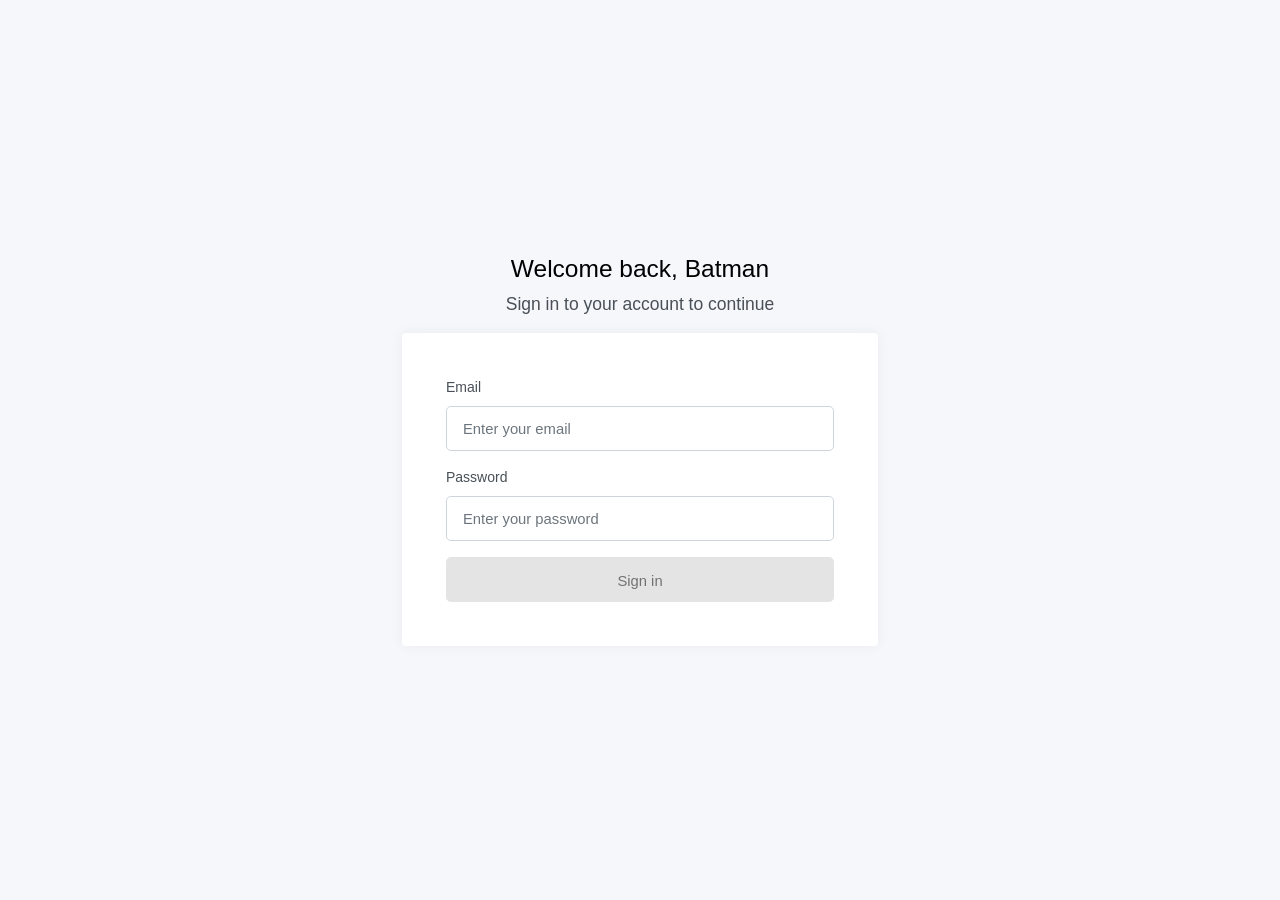
<file: index.html>
<!DOCTYPE html><html lang=""><head><meta charset="utf-8"><meta http-equiv="X-UA-Compatible" content="IE=edge"><link rel="icon" href="/favicon.ico"><link href="/assets/css/style.css" rel="stylesheet"><link href="/assets/css/custom.css" rel="stylesheet"><title>admin-mualikegiare-vuejs</title><link href="/css/chunk-vendors.8140bef9.css" rel="preload" as="style"><link href="/js/app.b7b690cd.js" rel="preload" as="script"><link href="/js/chunk-vendors.71d04259.js" rel="preload" as="script"><link href="/css/chunk-vendors.8140bef9.css" rel="stylesheet"></head><body><div id="app"></div><script src="/assets/js/main.js"></script><script src="/js/chunk-vendors.71d04259.js"></script><script src="/js/app.b7b690cd.js"></script></body></html>
</file>
<file: assets/css/custom.css>
a.btn.btn-lg.btn-primary.login {
    width: 100%;
    height: 45px;
    line-height: 33px;
}

input.form-control.form-control-lg {
    height: 45px;
}

.disable-btn {
    background-color: #e4e4e4 !important;
    border-color: #e4e4e4 !important;
    color: #727272 !important;
    pointer-events: none;
}

td, th {
    white-space: nowrap;
    height: 60px;
}

.col-lg-12.search-user {
    width: 40%;
}
</file>
<file: css/chunk-vendors.8140bef9.css>
.el-pagination--small .arrow.disabled,.el-table--hidden,.el-table .hidden-columns,.el-table td.is-hidden>*,.el-table th.is-hidden>*{visibility:hidden}.el-dropdown .el-dropdown-selfdefine:focus:active,.el-dropdown .el-dropdown-selfdefine:focus:not(.focusing),.el-message__closeBtn:focus,.el-message__content:focus,.el-popover:focus,.el-popover:focus:active,.el-popover__reference:focus:hover,.el-popover__reference:focus:not(.focusing),.el-rate:active,.el-rate:focus,.el-tooltip:focus:hover,.el-tooltip:focus:not(.focusing),.el-upload-list__item.is-success:active,.el-upload-list__item.is-success:not(.focusing):focus{outline-width:0}.el-input__suffix,.el-tree.is-dragging .el-tree-node__content *{pointer-events:none}@font-face{font-family:element-icons;src:url(../fonts/element-icons.535877f5.woff) format("woff"),url(../fonts/element-icons.732389de.ttf) format("truetype");font-weight:400;font-display:"auto";font-style:normal}[class*=" el-icon-"],[class^=el-icon-]{font-family:element-icons!important;speak:none;font-style:normal;font-weight:400;font-variant:normal;text-transform:none;line-height:1;vertical-align:baseline;display:inline-block;-webkit-font-smoothing:antialiased;-moz-osx-font-smoothing:grayscale}.el-icon-ice-cream-round:before{content:"\e6a0"}.el-icon-ice-cream-square:before{content:"\e6a3"}.el-icon-lollipop:before{content:"\e6a4"}.el-icon-potato-strips:before{content:"\e6a5"}.el-icon-milk-tea:before{content:"\e6a6"}.el-icon-ice-drink:before{content:"\e6a7"}.el-icon-ice-tea:before{content:"\e6a9"}.el-icon-coffee:before{content:"\e6aa"}.el-icon-orange:before{content:"\e6ab"}.el-icon-pear:before{content:"\e6ac"}.el-icon-apple:before{content:"\e6ad"}.el-icon-cherry:before{content:"\e6ae"}.el-icon-watermelon:before{content:"\e6af"}.el-icon-grape:before{content:"\e6b0"}.el-icon-refrigerator:before{content:"\e6b1"}.el-icon-goblet-square-full:before{content:"\e6b2"}.el-icon-goblet-square:before{content:"\e6b3"}.el-icon-goblet-full:before{content:"\e6b4"}.el-icon-goblet:before{content:"\e6b5"}.el-icon-cold-drink:before{content:"\e6b6"}.el-icon-coffee-cup:before{content:"\e6b8"}.el-icon-water-cup:before{content:"\e6b9"}.el-icon-hot-water:before{content:"\e6ba"}.el-icon-ice-cream:before{content:"\e6bb"}.el-icon-dessert:before{content:"\e6bc"}.el-icon-sugar:before{content:"\e6bd"}.el-icon-tableware:before{content:"\e6be"}.el-icon-burger:before{content:"\e6bf"}.el-icon-knife-fork:before{content:"\e6c1"}.el-icon-fork-spoon:before{content:"\e6c2"}.el-icon-chicken:before{content:"\e6c3"}.el-icon-food:before{content:"\e6c4"}.el-icon-dish-1:before{content:"\e6c5"}.el-icon-dish:before{content:"\e6c6"}.el-icon-moon-night:before{content:"\e6ee"}.el-icon-moon:before{content:"\e6f0"}.el-icon-cloudy-and-sunny:before{content:"\e6f1"}.el-icon-partly-cloudy:before{content:"\e6f2"}.el-icon-cloudy:before{content:"\e6f3"}.el-icon-sunny:before{content:"\e6f6"}.el-icon-sunset:before{content:"\e6f7"}.el-icon-sunrise-1:before{content:"\e6f8"}.el-icon-sunrise:before{content:"\e6f9"}.el-icon-heavy-rain:before{content:"\e6fa"}.el-icon-lightning:before{content:"\e6fb"}.el-icon-light-rain:before{content:"\e6fc"}.el-icon-wind-power:before{content:"\e6fd"}.el-icon-baseball:before{content:"\e712"}.el-icon-soccer:before{content:"\e713"}.el-icon-football:before{content:"\e715"}.el-icon-basketball:before{content:"\e716"}.el-icon-ship:before{content:"\e73f"}.el-icon-truck:before{content:"\e740"}.el-icon-bicycle:before{content:"\e741"}.el-icon-mobile-phone:before{content:"\e6d3"}.el-icon-service:before{content:"\e6d4"}.el-icon-key:before{content:"\e6e2"}.el-icon-unlock:before{content:"\e6e4"}.el-icon-lock:before{content:"\e6e5"}.el-icon-watch:before{content:"\e6fe"}.el-icon-watch-1:before{content:"\e6ff"}.el-icon-timer:before{content:"\e702"}.el-icon-alarm-clock:before{content:"\e703"}.el-icon-map-location:before{content:"\e704"}.el-icon-delete-location:before{content:"\e705"}.el-icon-add-location:before{content:"\e706"}.el-icon-location-information:before{content:"\e707"}.el-icon-location-outline:before{content:"\e708"}.el-icon-location:before{content:"\e79e"}.el-icon-place:before{content:"\e709"}.el-icon-discover:before{content:"\e70a"}.el-icon-first-aid-kit:before{content:"\e70b"}.el-icon-trophy-1:before{content:"\e70c"}.el-icon-trophy:before{content:"\e70d"}.el-icon-medal:before{content:"\e70e"}.el-icon-medal-1:before{content:"\e70f"}.el-icon-stopwatch:before{content:"\e710"}.el-icon-mic:before{content:"\e711"}.el-icon-copy-document:before{content:"\e718"}.el-icon-full-screen:before{content:"\e719"}.el-icon-switch-button:before{content:"\e71b"}.el-icon-aim:before{content:"\e71c"}.el-icon-crop:before{content:"\e71d"}.el-icon-odometer:before{content:"\e71e"}.el-icon-time:before{content:"\e71f"}.el-icon-bangzhu:before{content:"\e724"}.el-icon-close-notification:before{content:"\e726"}.el-icon-microphone:before{content:"\e727"}.el-icon-turn-off-microphone:before{content:"\e728"}.el-icon-position:before{content:"\e729"}.el-icon-postcard:before{content:"\e72a"}.el-icon-message:before{content:"\e72b"}.el-icon-chat-line-square:before{content:"\e72d"}.el-icon-chat-dot-square:before{content:"\e72e"}.el-icon-chat-dot-round:before{content:"\e72f"}.el-icon-chat-square:before{content:"\e730"}.el-icon-chat-line-round:before{content:"\e731"}.el-icon-chat-round:before{content:"\e732"}.el-icon-set-up:before{content:"\e733"}.el-icon-turn-off:before{content:"\e734"}.el-icon-open:before{content:"\e735"}.el-icon-connection:before{content:"\e736"}.el-icon-link:before{content:"\e737"}.el-icon-cpu:before{content:"\e738"}.el-icon-thumb:before{content:"\e739"}.el-icon-female:before{content:"\e73a"}.el-icon-male:before{content:"\e73b"}.el-icon-guide:before{content:"\e73c"}.el-icon-news:before{content:"\e73e"}.el-icon-price-tag:before{content:"\e744"}.el-icon-discount:before{content:"\e745"}.el-icon-wallet:before{content:"\e747"}.el-icon-coin:before{content:"\e748"}.el-icon-money:before{content:"\e749"}.el-icon-bank-card:before{content:"\e74a"}.el-icon-box:before{content:"\e74b"}.el-icon-present:before{content:"\e74c"}.el-icon-sell:before{content:"\e6d5"}.el-icon-sold-out:before{content:"\e6d6"}.el-icon-shopping-bag-2:before{content:"\e74d"}.el-icon-shopping-bag-1:before{content:"\e74e"}.el-icon-shopping-cart-2:before{content:"\e74f"}.el-icon-shopping-cart-1:before{content:"\e750"}.el-icon-shopping-cart-full:before{content:"\e751"}.el-icon-smoking:before{content:"\e752"}.el-icon-no-smoking:before{content:"\e753"}.el-icon-house:before{content:"\e754"}.el-icon-table-lamp:before{content:"\e755"}.el-icon-school:before{content:"\e756"}.el-icon-office-building:before{content:"\e757"}.el-icon-toilet-paper:before{content:"\e758"}.el-icon-notebook-2:before{content:"\e759"}.el-icon-notebook-1:before{content:"\e75a"}.el-icon-files:before{content:"\e75b"}.el-icon-collection:before{content:"\e75c"}.el-icon-receiving:before{content:"\e75d"}.el-icon-suitcase-1:before{content:"\e760"}.el-icon-suitcase:before{content:"\e761"}.el-icon-film:before{content:"\e763"}.el-icon-collection-tag:before{content:"\e765"}.el-icon-data-analysis:before{content:"\e766"}.el-icon-pie-chart:before{content:"\e767"}.el-icon-data-board:before{content:"\e768"}.el-icon-data-line:before{content:"\e76d"}.el-icon-reading:before{content:"\e769"}.el-icon-magic-stick:before{content:"\e76a"}.el-icon-coordinate:before{content:"\e76b"}.el-icon-mouse:before{content:"\e76c"}.el-icon-brush:before{content:"\e76e"}.el-icon-headset:before{content:"\e76f"}.el-icon-umbrella:before{content:"\e770"}.el-icon-scissors:before{content:"\e771"}.el-icon-mobile:before{content:"\e773"}.el-icon-attract:before{content:"\e774"}.el-icon-monitor:before{content:"\e775"}.el-icon-search:before{content:"\e778"}.el-icon-takeaway-box:before{content:"\e77a"}.el-icon-paperclip:before{content:"\e77d"}.el-icon-printer:before{content:"\e77e"}.el-icon-document-add:before{content:"\e782"}.el-icon-document:before{content:"\e785"}.el-icon-document-checked:before{content:"\e786"}.el-icon-document-copy:before{content:"\e787"}.el-icon-document-delete:before{content:"\e788"}.el-icon-document-remove:before{content:"\e789"}.el-icon-tickets:before{content:"\e78b"}.el-icon-folder-checked:before{content:"\e77f"}.el-icon-folder-delete:before{content:"\e780"}.el-icon-folder-remove:before{content:"\e781"}.el-icon-folder-add:before{content:"\e783"}.el-icon-folder-opened:before{content:"\e784"}.el-icon-folder:before{content:"\e78a"}.el-icon-edit-outline:before{content:"\e764"}.el-icon-edit:before{content:"\e78c"}.el-icon-date:before{content:"\e78e"}.el-icon-c-scale-to-original:before{content:"\e7c6"}.el-icon-view:before{content:"\e6ce"}.el-icon-loading:before{content:"\e6cf"}.el-icon-rank:before{content:"\e6d1"}.el-icon-sort-down:before{content:"\e7c4"}.el-icon-sort-up:before{content:"\e7c5"}.el-icon-sort:before{content:"\e6d2"}.el-icon-finished:before{content:"\e6cd"}.el-icon-refresh-left:before{content:"\e6c7"}.el-icon-refresh-right:before{content:"\e6c8"}.el-icon-refresh:before{content:"\e6d0"}.el-icon-video-play:before{content:"\e7c0"}.el-icon-video-pause:before{content:"\e7c1"}.el-icon-d-arrow-right:before{content:"\e6dc"}.el-icon-d-arrow-left:before{content:"\e6dd"}.el-icon-arrow-up:before{content:"\e6e1"}.el-icon-arrow-down:before{content:"\e6df"}.el-icon-arrow-right:before{content:"\e6e0"}.el-icon-arrow-left:before{content:"\e6de"}.el-icon-top-right:before{content:"\e6e7"}.el-icon-top-left:before{content:"\e6e8"}.el-icon-top:before{content:"\e6e6"}.el-icon-bottom:before{content:"\e6eb"}.el-icon-right:before{content:"\e6e9"}.el-icon-back:before{content:"\e6ea"}.el-icon-bottom-right:before{content:"\e6ec"}.el-icon-bottom-left:before{content:"\e6ed"}.el-icon-caret-top:before{content:"\e78f"}.el-icon-caret-bottom:before{content:"\e790"}.el-icon-caret-right:before{content:"\e791"}.el-icon-caret-left:before{content:"\e792"}.el-icon-d-caret:before{content:"\e79a"}.el-icon-share:before{content:"\e793"}.el-icon-menu:before{content:"\e798"}.el-icon-s-grid:before{content:"\e7a6"}.el-icon-s-check:before{content:"\e7a7"}.el-icon-s-data:before{content:"\e7a8"}.el-icon-s-opportunity:before{content:"\e7aa"}.el-icon-s-custom:before{content:"\e7ab"}.el-icon-s-claim:before{content:"\e7ad"}.el-icon-s-finance:before{content:"\e7ae"}.el-icon-s-comment:before{content:"\e7af"}.el-icon-s-flag:before{content:"\e7b0"}.el-icon-s-marketing:before{content:"\e7b1"}.el-icon-s-shop:before{content:"\e7b4"}.el-icon-s-open:before{content:"\e7b5"}.el-icon-s-management:before{content:"\e7b6"}.el-icon-s-ticket:before{content:"\e7b7"}.el-icon-s-release:before{content:"\e7b8"}.el-icon-s-home:before{content:"\e7b9"}.el-icon-s-promotion:before{content:"\e7ba"}.el-icon-s-operation:before{content:"\e7bb"}.el-icon-s-unfold:before{content:"\e7bc"}.el-icon-s-fold:before{content:"\e7a9"}.el-icon-s-platform:before{content:"\e7bd"}.el-icon-s-order:before{content:"\e7be"}.el-icon-s-cooperation:before{content:"\e7bf"}.el-icon-bell:before{content:"\e725"}.el-icon-message-solid:before{content:"\e799"}.el-icon-video-camera:before{content:"\e772"}.el-icon-video-camera-solid:before{content:"\e796"}.el-icon-camera:before{content:"\e779"}.el-icon-camera-solid:before{content:"\e79b"}.el-icon-download:before{content:"\e77c"}.el-icon-upload2:before{content:"\e77b"}.el-icon-upload:before{content:"\e7c3"}.el-icon-picture-outline-round:before{content:"\e75f"}.el-icon-picture-outline:before{content:"\e75e"}.el-icon-picture:before{content:"\e79f"}.el-icon-close:before{content:"\e6db"}.el-icon-check:before{content:"\e6da"}.el-icon-plus:before{content:"\e6d9"}.el-icon-minus:before{content:"\e6d8"}.el-icon-help:before{content:"\e73d"}.el-icon-s-help:before{content:"\e7b3"}.el-icon-circle-close:before{content:"\e78d"}.el-icon-circle-check:before{content:"\e720"}.el-icon-circle-plus-outline:before{content:"\e723"}.el-icon-remove-outline:before{content:"\e722"}.el-icon-zoom-out:before{content:"\e776"}.el-icon-zoom-in:before{content:"\e777"}.el-icon-error:before{content:"\e79d"}.el-icon-success:before{content:"\e79c"}.el-icon-circle-plus:before{content:"\e7a0"}.el-icon-remove:before{content:"\e7a2"}.el-icon-info:before{content:"\e7a1"}.el-icon-question:before{content:"\e7a4"}.el-icon-warning-outline:before{content:"\e6c9"}.el-icon-warning:before{content:"\e7a3"}.el-icon-goods:before{content:"\e7c2"}.el-icon-s-goods:before{content:"\e7b2"}.el-icon-star-off:before{content:"\e717"}.el-icon-star-on:before{content:"\e797"}.el-icon-more-outline:before{content:"\e6cc"}.el-icon-more:before{content:"\e794"}.el-icon-phone-outline:before{content:"\e6cb"}.el-icon-phone:before{content:"\e795"}.el-icon-user:before{content:"\e6e3"}.el-icon-user-solid:before{content:"\e7a5"}.el-icon-setting:before{content:"\e6ca"}.el-icon-s-tools:before{content:"\e7ac"}.el-icon-delete:before{content:"\e6d7"}.el-icon-delete-solid:before{content:"\e7c9"}.el-icon-eleme:before{content:"\e7c7"}.el-icon-platform-eleme:before{content:"\e7ca"}.el-icon-loading{-webkit-animation:rotating 2s linear infinite;animation:rotating 2s linear infinite}.el-icon--right{margin-left:5px}.el-icon--left{margin-right:5px}@-webkit-keyframes rotating{0%{transform:rotate(0)}to{transform:rotate(1turn)}}@keyframes rotating{0%{transform:rotate(0)}to{transform:rotate(1turn)}}.el-pagination{white-space:nowrap;padding:2px 5px;color:#303133;font-weight:700}.el-pagination:after,.el-pagination:before{display:table;content:""}.el-pagination:after{clear:both}.el-pagination button,.el-pagination span:not([class*=suffix]){display:inline-block;font-size:13px;min-width:35.5px;height:28px;line-height:28px;vertical-align:top;box-sizing:border-box}.el-pagination .el-input__inner{text-align:center;-moz-appearance:textfield;line-height:normal}.el-pagination .el-input__suffix{right:0;transform:scale(.8)}.el-pagination .el-select .el-input{width:100px;margin:0 5px}.el-pagination .el-select .el-input .el-input__inner{padding-right:25px;border-radius:3px}.el-pagination button{border:none;padding:0 6px;background:0 0}.el-pagination button:focus{outline:0}.el-pagination button:hover{color:#409eff}.el-pagination button:disabled{color:#c0c4cc;background-color:#fff;cursor:not-allowed}.el-pagination .btn-next,.el-pagination .btn-prev{background:50% no-repeat #fff;background-size:16px;cursor:pointer;margin:0;color:#303133}.el-pagination .btn-next .el-icon,.el-pagination .btn-prev .el-icon{display:block;font-size:12px;font-weight:700}.el-pagination .btn-prev{padding-right:12px}.el-pagination .btn-next{padding-left:12px}.el-pagination .el-pager li.disabled{color:#c0c4cc;cursor:not-allowed}.el-pager li,.el-pager li.btn-quicknext:hover,.el-pager li.btn-quickprev:hover{cursor:pointer}.el-pagination--small .btn-next,.el-pagination--small .btn-prev,.el-pagination--small .el-pager li,.el-pagination--small .el-pager li.btn-quicknext,.el-pagination--small .el-pager li.btn-quickprev,.el-pagination--small .el-pager li:last-child{border-color:transparent;font-size:12px;line-height:22px;height:22px;min-width:22px}.el-pagination--small .more:before,.el-pagination--small li.more:before{line-height:24px}.el-pagination--small button,.el-pagination--small span:not([class*=suffix]){height:22px;line-height:22px}.el-pagination--small .el-pagination__editor,.el-pagination--small .el-pagination__editor.el-input .el-input__inner{height:22px}.el-pagination__sizes{margin:0 10px 0 0;font-weight:400;color:#606266}.el-pagination__sizes .el-input .el-input__inner{font-size:13px;padding-left:8px}.el-pagination__sizes .el-input .el-input__inner:hover{border-color:#409eff}.el-pagination__total{margin-right:10px;font-weight:400;color:#606266}.el-pagination__jump{margin-left:24px;font-weight:400;color:#606266}.el-pagination__jump .el-input__inner{padding:0 3px}.el-pagination__rightwrapper{float:right}.el-pagination__editor{line-height:18px;padding:0 2px;height:28px;text-align:center;margin:0 2px;box-sizing:border-box;border-radius:3px}.el-pager,.el-pagination.is-background .btn-next,.el-pagination.is-background .btn-prev{padding:0}.el-pagination__editor.el-input{width:50px}.el-pagination__editor.el-input .el-input__inner{height:28px}.el-pagination__editor .el-input__inner::-webkit-inner-spin-button,.el-pagination__editor .el-input__inner::-webkit-outer-spin-button{-webkit-appearance:none;margin:0}.el-pagination.is-background .btn-next,.el-pagination.is-background .btn-prev,.el-pagination.is-background .el-pager li{margin:0 5px;background-color:#f4f4f5;color:#606266;min-width:30px;border-radius:2px}.el-pagination.is-background .btn-next.disabled,.el-pagination.is-background .btn-next:disabled,.el-pagination.is-background .btn-prev.disabled,.el-pagination.is-background .btn-prev:disabled,.el-pagination.is-background .el-pager li.disabled{color:#c0c4cc}.el-pagination.is-background .el-pager li:not(.disabled):hover{color:#409eff}.el-pagination.is-background .el-pager li:not(.disabled).active{background-color:#409eff;color:#fff}.el-dialog,.el-pager li{background:#fff;-webkit-box-sizing:border-box}.el-pagination.is-background.el-pagination--small .btn-next,.el-pagination.is-background.el-pagination--small .btn-prev,.el-pagination.is-background.el-pagination--small .el-pager li{margin:0 3px;min-width:22px}.el-pager,.el-pager li{vertical-align:top;margin:0;display:inline-block}.el-pager{-ms-user-select:none;user-select:none;list-style:none;font-size:0}.el-date-table,.el-pager,.el-table th{-webkit-user-select:none;-moz-user-select:none}.el-pager .more:before{line-height:30px}.el-pager li{padding:0 4px;font-size:13px;min-width:35.5px;height:28px;line-height:28px;box-sizing:border-box;text-align:center}.el-menu--collapse .el-menu .el-submenu,.el-menu--popup{min-width:200px}.el-pager li.btn-quicknext,.el-pager li.btn-quickprev{line-height:28px;color:#303133}.el-pager li.btn-quicknext.disabled,.el-pager li.btn-quickprev.disabled{color:#c0c4cc}.el-pager li.active+li{border-left:0}.el-pager li:hover{color:#409eff}.el-pager li.active{color:#409eff;cursor:default}@-webkit-keyframes v-modal-in{0%{opacity:0}}@-webkit-keyframes v-modal-out{to{opacity:0}}.el-dialog{position:relative;margin:0 auto 50px;border-radius:2px;box-shadow:0 1px 3px rgba(0,0,0,.3);box-sizing:border-box;width:50%}.el-dialog.is-fullscreen{width:100%;margin-top:0;margin-bottom:0;height:100%;overflow:auto}.el-dialog__wrapper{position:fixed;top:0;right:0;bottom:0;left:0;overflow:auto;margin:0}.el-dialog__header{padding:20px 20px 10px}.el-dialog__headerbtn{position:absolute;top:20px;right:20px;padding:0;background:0 0;border:none;outline:0;cursor:pointer;font-size:16px}.el-dialog__headerbtn .el-dialog__close{color:#909399}.el-dialog__headerbtn:focus .el-dialog__close,.el-dialog__headerbtn:hover .el-dialog__close{color:#409eff}.el-dialog__title{line-height:24px;font-size:18px;color:#303133}.el-dialog__body{padding:30px 20px;color:#606266;font-size:14px;word-break:break-all}.el-dialog__footer{padding:10px 20px 20px;text-align:right;box-sizing:border-box}.el-dialog--center{text-align:center}.el-dialog--center .el-dialog__body{text-align:initial;padding:25px 25px 30px}.el-dialog--center .el-dialog__footer{text-align:inherit}.dialog-fade-enter-active{-webkit-animation:dialog-fade-in .3s;animation:dialog-fade-in .3s}.dialog-fade-leave-active{-webkit-animation:dialog-fade-out .3s;animation:dialog-fade-out .3s}@-webkit-keyframes dialog-fade-in{0%{transform:translate3d(0,-20px,0);opacity:0}to{transform:translateZ(0);opacity:1}}@keyframes dialog-fade-in{0%{transform:translate3d(0,-20px,0);opacity:0}to{transform:translateZ(0);opacity:1}}@-webkit-keyframes dialog-fade-out{0%{transform:translateZ(0);opacity:1}to{transform:translate3d(0,-20px,0);opacity:0}}@keyframes dialog-fade-out{0%{transform:translateZ(0);opacity:1}to{transform:translate3d(0,-20px,0);opacity:0}}.el-autocomplete{position:relative;display:inline-block}.el-autocomplete-suggestion{margin:5px 0;box-shadow:0 2px 12px 0 rgba(0,0,0,.1);border-radius:4px;border:1px solid #e4e7ed;box-sizing:border-box;background-color:#fff}.el-dropdown-menu,.el-menu--collapse .el-submenu .el-menu{z-index:10;-webkit-box-shadow:0 2px 12px 0 rgba(0,0,0,.1)}.el-autocomplete-suggestion__wrap{max-height:280px;padding:10px 0;box-sizing:border-box}.el-autocomplete-suggestion__list{margin:0;padding:0}.el-autocomplete-suggestion li{padding:0 20px;margin:0;line-height:34px;cursor:pointer;color:#606266;font-size:14px;list-style:none;white-space:nowrap;overflow:hidden;text-overflow:ellipsis}.el-autocomplete-suggestion li.highlighted,.el-autocomplete-suggestion li:hover{background-color:#f5f7fa}.el-autocomplete-suggestion li.divider{margin-top:6px;border-top:1px solid #000}.el-autocomplete-suggestion li.divider:last-child{margin-bottom:-6px}.el-autocomplete-suggestion.is-loading li{text-align:center;height:100px;line-height:100px;font-size:20px;color:#999}.el-autocomplete-suggestion.is-loading li:after{display:inline-block;content:"";height:100%;vertical-align:middle}.el-autocomplete-suggestion.is-loading li:hover{background-color:#fff}.el-autocomplete-suggestion.is-loading .el-icon-loading{vertical-align:middle}.el-dropdown{display:inline-block;position:relative;color:#606266;font-size:14px}.el-dropdown .el-button-group{display:block}.el-dropdown .el-button-group .el-button{float:none}.el-dropdown .el-dropdown__caret-button{padding-left:5px;padding-right:5px;position:relative;border-left:none}.el-dropdown .el-dropdown__caret-button:before{content:"";position:absolute;display:block;width:1px;top:5px;bottom:5px;left:0;background:hsla(0,0%,100%,.5)}.el-dropdown .el-dropdown__caret-button.el-button--default:before{background:rgba(220,223,230,.5)}.el-dropdown .el-dropdown__caret-button:hover:before{top:0;bottom:0}.el-dropdown .el-dropdown__caret-button .el-dropdown__icon{padding-left:0}.el-dropdown__icon{font-size:12px;margin:0 3px}.el-dropdown-menu{position:absolute;top:0;left:0;padding:10px 0;margin:5px 0;background-color:#fff;border:1px solid #ebeef5;border-radius:4px;box-shadow:0 2px 12px 0 rgba(0,0,0,.1)}.el-dropdown-menu__item{list-style:none;line-height:36px;padding:0 20px;margin:0;font-size:14px;color:#606266;cursor:pointer;outline:0}.el-dropdown-menu__item:focus,.el-dropdown-menu__item:not(.is-disabled):hover{background-color:#ecf5ff;color:#66b1ff}.el-dropdown-menu__item i{margin-right:5px}.el-dropdown-menu__item--divided{position:relative;margin-top:6px;border-top:1px solid #ebeef5}.el-dropdown-menu__item--divided:before{content:"";height:6px;display:block;margin:0 -20px;background-color:#fff}.el-dropdown-menu__item.is-disabled{cursor:default;color:#bbb;pointer-events:none}.el-dropdown-menu--medium{padding:6px 0}.el-dropdown-menu--medium .el-dropdown-menu__item{line-height:30px;padding:0 17px;font-size:14px}.el-dropdown-menu--medium .el-dropdown-menu__item.el-dropdown-menu__item--divided{margin-top:6px}.el-dropdown-menu--medium .el-dropdown-menu__item.el-dropdown-menu__item--divided:before{height:6px;margin:0 -17px}.el-dropdown-menu--small{padding:6px 0}.el-dropdown-menu--small .el-dropdown-menu__item{line-height:27px;padding:0 15px;font-size:13px}.el-dropdown-menu--small .el-dropdown-menu__item.el-dropdown-menu__item--divided{margin-top:4px}.el-dropdown-menu--small .el-dropdown-menu__item.el-dropdown-menu__item--divided:before{height:4px;margin:0 -15px}.el-dropdown-menu--mini{padding:3px 0}.el-dropdown-menu--mini .el-dropdown-menu__item{line-height:24px;padding:0 10px;font-size:12px}.el-dropdown-menu--mini .el-dropdown-menu__item.el-dropdown-menu__item--divided{margin-top:3px}.el-dropdown-menu--mini .el-dropdown-menu__item.el-dropdown-menu__item--divided:before{height:3px;margin:0 -10px}.el-menu{border-right:1px solid #e6e6e6;list-style:none;position:relative;margin:0;padding-left:0}.el-menu,.el-menu--horizontal>.el-menu-item:not(.is-disabled):focus,.el-menu--horizontal>.el-menu-item:not(.is-disabled):hover,.el-menu--horizontal>.el-submenu .el-submenu__title:hover{background-color:#fff}.el-menu:after,.el-menu:before{display:table;content:""}.el-menu:after{clear:both}.el-menu.el-menu--horizontal{border-bottom:1px solid #e6e6e6}.el-menu--horizontal{border-right:none}.el-menu--horizontal>.el-menu-item{float:left;height:60px;line-height:60px;margin:0;border-bottom:2px solid transparent;color:#909399}.el-menu--horizontal>.el-menu-item a,.el-menu--horizontal>.el-menu-item a:hover{color:inherit}.el-menu--horizontal>.el-submenu{float:left}.el-menu--horizontal>.el-submenu:focus,.el-menu--horizontal>.el-submenu:hover{outline:0}.el-menu--horizontal>.el-submenu:focus .el-submenu__title,.el-menu--horizontal>.el-submenu:hover .el-submenu__title{color:#303133}.el-menu--horizontal>.el-submenu.is-active .el-submenu__title{border-bottom:2px solid #409eff;color:#303133}.el-menu--horizontal>.el-submenu .el-submenu__title{height:60px;line-height:60px;border-bottom:2px solid transparent;color:#909399}.el-menu--horizontal>.el-submenu .el-submenu__icon-arrow{position:static;vertical-align:middle;margin-left:8px;margin-top:-3px}.el-menu--horizontal .el-menu .el-menu-item,.el-menu--horizontal .el-menu .el-submenu__title{background-color:#fff;float:none;height:36px;line-height:36px;padding:0 10px;color:#909399}.el-menu--horizontal .el-menu .el-menu-item.is-active,.el-menu--horizontal .el-menu .el-submenu.is-active>.el-submenu__title{color:#303133}.el-menu--horizontal .el-menu-item:not(.is-disabled):focus,.el-menu--horizontal .el-menu-item:not(.is-disabled):hover{outline:0;color:#303133}.el-menu--horizontal>.el-menu-item.is-active{border-bottom:2px solid #409eff;color:#303133}.el-menu--collapse{width:64px}.el-menu--collapse>.el-menu-item [class^=el-icon-],.el-menu--collapse>.el-submenu>.el-submenu__title [class^=el-icon-]{margin:0;vertical-align:middle;width:24px;text-align:center}.el-menu--collapse>.el-menu-item .el-submenu__icon-arrow,.el-menu--collapse>.el-submenu>.el-submenu__title .el-submenu__icon-arrow{display:none}.el-menu--collapse>.el-menu-item span,.el-menu--collapse>.el-submenu>.el-submenu__title span{height:0;width:0;overflow:hidden;visibility:hidden;display:inline-block}.el-menu--collapse>.el-menu-item.is-active i{color:inherit}.el-menu--collapse .el-submenu{position:relative}.el-menu--collapse .el-submenu .el-menu{position:absolute;margin-left:5px;top:0;left:100%;border:1px solid #e4e7ed;border-radius:2px;box-shadow:0 2px 12px 0 rgba(0,0,0,.1)}.el-menu-item,.el-submenu__title{height:56px;line-height:56px;position:relative;-webkit-box-sizing:border-box;white-space:nowrap;list-style:none}.el-menu--collapse .el-submenu.is-opened>.el-submenu__title .el-submenu__icon-arrow{transform:none}.el-menu--popup{z-index:100;border:none;padding:5px 0;border-radius:2px;box-shadow:0 2px 12px 0 rgba(0,0,0,.1)}.el-menu--popup-bottom-start{margin-top:5px}.el-menu--popup-right-start{margin-left:5px;margin-right:5px}.el-menu-item{font-size:14px;color:#303133;padding:0 20px;cursor:pointer;transition:border-color .3s,background-color .3s,color .3s;box-sizing:border-box}.el-menu-item *{vertical-align:middle}.el-menu-item i{color:#909399}.el-menu-item:focus,.el-menu-item:hover{outline:0;background-color:#ecf5ff}.el-menu-item.is-disabled{opacity:.25;cursor:not-allowed;background:0 0!important}.el-menu-item [class^=el-icon-]{margin-right:5px;width:24px;text-align:center;font-size:18px;vertical-align:middle}.el-menu-item.is-active{color:#409eff}.el-menu-item.is-active i{color:inherit}.el-submenu{list-style:none;margin:0;padding-left:0}.el-submenu__title{font-size:14px;color:#303133;padding:0 20px;cursor:pointer;transition:border-color .3s,background-color .3s,color .3s;box-sizing:border-box}.el-submenu__title *{vertical-align:middle}.el-submenu__title i{color:#909399}.el-submenu__title:focus,.el-submenu__title:hover{outline:0;background-color:#ecf5ff}.el-submenu__title.is-disabled{opacity:.25;cursor:not-allowed;background:0 0!important}.el-submenu__title:hover{background-color:#ecf5ff}.el-submenu .el-menu{border:none}.el-submenu .el-menu-item{height:50px;line-height:50px;padding:0 45px;min-width:200px}.el-submenu__icon-arrow{position:absolute;top:50%;right:20px;margin-top:-7px;transition:transform .3s;font-size:12px}.el-submenu.is-active .el-submenu__title{border-bottom-color:#409eff}.el-submenu.is-opened>.el-submenu__title .el-submenu__icon-arrow{transform:rotate(180deg)}.el-submenu.is-disabled .el-menu-item,.el-submenu.is-disabled .el-submenu__title{opacity:.25;cursor:not-allowed;background:0 0!important}.el-submenu [class^=el-icon-]{vertical-align:middle;margin-right:5px;width:24px;text-align:center;font-size:18px}.el-menu-item-group>ul{padding:0}.el-menu-item-group__title{padding:7px 0 7px 20px;line-height:normal;font-size:12px;color:#909399}.el-radio-button__inner,.el-radio-group{display:inline-block;line-height:1;vertical-align:middle}.horizontal-collapse-transition .el-submenu__title .el-submenu__icon-arrow{transition:.2s;opacity:0}.el-radio-group{font-size:0}.el-radio-button{position:relative;display:inline-block;outline:0}.el-radio-button__inner{white-space:nowrap;background:#fff;border:1px solid #dcdfe6;font-weight:500;border-left:0;color:#606266;-webkit-appearance:none;text-align:center;box-sizing:border-box;outline:0;margin:0;position:relative;cursor:pointer;transition:all .3s cubic-bezier(.645,.045,.355,1);padding:12px 20px;font-size:14px;border-radius:0}.el-radio-button__inner.is-round{padding:12px 20px}.el-radio-button__inner:hover{color:#409eff}.el-radio-button__inner [class*=el-icon-]{line-height:.9}.el-radio-button__inner [class*=el-icon-]+span{margin-left:5px}.el-radio-button:first-child .el-radio-button__inner{border-left:1px solid #dcdfe6;border-radius:4px 0 0 4px;box-shadow:none!important}.el-radio-button__orig-radio{opacity:0;outline:0;position:absolute;z-index:-1}.el-radio-button__orig-radio:checked+.el-radio-button__inner{color:#fff;background-color:#409eff;border-color:#409eff;box-shadow:-1px 0 0 0 #409eff}.el-radio-button__orig-radio:disabled+.el-radio-button__inner{color:#c0c4cc;cursor:not-allowed;background-image:none;background-color:#fff;border-color:#ebeef5;box-shadow:none}.el-radio-button__orig-radio:disabled:checked+.el-radio-button__inner{background-color:#f2f6fc}.el-radio-button:last-child .el-radio-button__inner{border-radius:0 4px 4px 0}.el-popover,.el-radio-button:first-child:last-child .el-radio-button__inner{border-radius:4px}.el-radio-button--medium .el-radio-button__inner{padding:10px 20px;font-size:14px;border-radius:0}.el-radio-button--medium .el-radio-button__inner.is-round{padding:10px 20px}.el-radio-button--small .el-radio-button__inner{padding:9px 15px;font-size:12px;border-radius:0}.el-radio-button--small .el-radio-button__inner.is-round{padding:9px 15px}.el-radio-button--mini .el-radio-button__inner{padding:7px 15px;font-size:12px;border-radius:0}.el-radio-button--mini .el-radio-button__inner.is-round{padding:7px 15px}.el-radio-button:focus:not(.is-focus):not(:active):not(.is-disabled){box-shadow:0 0 2px 2px #409eff}.el-switch{display:inline-flex;align-items:center;position:relative;font-size:14px;line-height:20px;height:20px;vertical-align:middle}.el-switch__core,.el-switch__label{display:inline-block;cursor:pointer}.el-switch.is-disabled .el-switch__core,.el-switch.is-disabled .el-switch__label{cursor:not-allowed}.el-switch__label{transition:.2s;height:20px;font-size:14px;font-weight:500;vertical-align:middle;color:#303133}.el-switch__label.is-active{color:#409eff}.el-switch__label--left{margin-right:10px}.el-switch__label--right{margin-left:10px}.el-switch__label *{line-height:1;font-size:14px;display:inline-block}.el-switch__input{position:absolute;width:0;height:0;opacity:0;margin:0}.el-switch__core{margin:0;position:relative;width:40px;height:20px;border:1px solid #dcdfe6;outline:0;border-radius:10px;box-sizing:border-box;background:#dcdfe6;transition:border-color .3s,background-color .3s;vertical-align:middle}.el-switch__core:after{content:"";position:absolute;top:1px;left:1px;border-radius:100%;transition:all .3s;width:16px;height:16px;background-color:#fff}.el-switch.is-checked .el-switch__core{border-color:#409eff;background-color:#409eff}.el-switch.is-checked .el-switch__core:after{left:100%;margin-left:-17px}.el-switch.is-disabled{opacity:.6}.el-switch--wide .el-switch__label.el-switch__label--left span{left:10px}.el-switch--wide .el-switch__label.el-switch__label--right span{right:10px}.el-switch .label-fade-enter,.el-switch .label-fade-leave-active{opacity:0}.el-select-dropdown{position:absolute;z-index:1001;border:1px solid #e4e7ed;border-radius:4px;background-color:#fff;box-shadow:0 2px 12px 0 rgba(0,0,0,.1);box-sizing:border-box;margin:5px 0}.el-select-dropdown.is-multiple .el-select-dropdown__item.selected{color:#409eff;background-color:#fff}.el-select-dropdown.is-multiple .el-select-dropdown__item.selected.hover{background-color:#f5f7fa}.el-select-dropdown.is-multiple .el-select-dropdown__item.selected:after{position:absolute;right:20px;font-family:element-icons;content:"\e6da";font-size:12px;font-weight:700;-webkit-font-smoothing:antialiased;-moz-osx-font-smoothing:grayscale}.el-select-dropdown .el-scrollbar.is-empty .el-select-dropdown__list{padding:0}.el-select-dropdown__empty{padding:10px 0;margin:0;text-align:center;color:#999;font-size:14px}.el-select-dropdown__wrap{max-height:274px}.el-select-dropdown__list{list-style:none;padding:6px 0;margin:0;box-sizing:border-box}.el-select-dropdown__item{font-size:14px;padding:0 20px;position:relative;white-space:nowrap;overflow:hidden;text-overflow:ellipsis;color:#606266;height:34px;line-height:34px;box-sizing:border-box;cursor:pointer}.el-select-dropdown__item.is-disabled{color:#c0c4cc;cursor:not-allowed}.el-select-dropdown__item.is-disabled:hover{background-color:#fff}.el-select-dropdown__item.hover,.el-select-dropdown__item:hover{background-color:#f5f7fa}.el-select-dropdown__item.selected{color:#409eff;font-weight:700}.el-select-group{margin:0;padding:0}.el-select-group__wrap{position:relative;list-style:none;margin:0;padding:0}.el-select-group__wrap:not(:last-of-type){padding-bottom:24px}.el-select-group__wrap:not(:last-of-type):after{content:"";position:absolute;display:block;left:20px;right:20px;bottom:12px;height:1px;background:#e4e7ed}.el-select-group__title{padding-left:20px;font-size:12px;color:#909399;line-height:30px}.el-select-group .el-select-dropdown__item{padding-left:20px}.el-select{display:inline-block;position:relative}.el-select .el-select__tags>span{display:contents}.el-select:hover .el-input__inner{border-color:#c0c4cc}.el-select .el-input__inner{cursor:pointer;padding-right:35px}.el-select .el-input__inner:focus{border-color:#409eff}.el-select .el-input .el-select__caret{color:#c0c4cc;font-size:14px;transition:transform .3s;transform:rotate(180deg);cursor:pointer}.el-select .el-input .el-select__caret.is-reverse{transform:rotate(0)}.el-select .el-input .el-select__caret.is-show-close{font-size:14px;text-align:center;transform:rotate(180deg);border-radius:100%;color:#c0c4cc;transition:color .2s cubic-bezier(.645,.045,.355,1)}.el-select .el-input .el-select__caret.is-show-close:hover{color:#909399}.el-select .el-input.is-disabled .el-input__inner{cursor:not-allowed}.el-select .el-input.is-disabled .el-input__inner:hover{border-color:#e4e7ed}.el-select .el-input.is-focus .el-input__inner{border-color:#409eff}.el-select>.el-input{display:block}.el-select__input{border:none;outline:0;padding:0;margin-left:15px;color:#666;font-size:14px;-webkit-appearance:none;-moz-appearance:none;appearance:none;height:28px;background-color:transparent}.el-select__input.is-mini{height:14px}.el-select__close{cursor:pointer;position:absolute;top:8px;z-index:1000;right:25px;color:#c0c4cc;line-height:18px;font-size:14px}.el-select__close:hover{color:#909399}.el-select__tags{position:absolute;line-height:normal;white-space:normal;z-index:1;top:50%;transform:translateY(-50%);display:flex;align-items:center;flex-wrap:wrap}.el-select .el-tag__close{margin-top:-2px}.el-select .el-tag{box-sizing:border-box;border-color:transparent;margin:2px 0 2px 6px;background-color:#f0f2f5}.el-select .el-tag__close.el-icon-close{background-color:#c0c4cc;right:-7px;top:0;color:#fff}.el-select .el-tag__close.el-icon-close:hover{background-color:#909399}.el-table,.el-table__expanded-cell{background-color:#fff}.el-select .el-tag__close.el-icon-close:before{display:block;transform:translateY(.5px)}.el-table{position:relative;overflow:hidden;box-sizing:border-box;flex:1;width:100%;max-width:100%;font-size:14px;color:#606266}.el-table--mini,.el-table--small,.el-table__expand-icon{font-size:12px}.el-table__empty-block{min-height:60px;text-align:center;width:100%;display:flex;justify-content:center;align-items:center}.el-table__empty-text{line-height:60px;width:50%;color:#909399}.el-table__expand-column .cell{padding:0;text-align:center}.el-table__expand-icon{position:relative;cursor:pointer;color:#666;transition:transform .2s ease-in-out;height:20px}.el-table__expand-icon--expanded{transform:rotate(90deg)}.el-table__expand-icon>.el-icon{position:absolute;left:50%;top:50%;margin-left:-5px;margin-top:-5px}.el-table__expanded-cell[class*=cell]{padding:20px 50px}.el-table__expanded-cell:hover{background-color:transparent!important}.el-table__placeholder{display:inline-block;width:20px}.el-table__append-wrapper{overflow:hidden}.el-table--fit{border-right:0;border-bottom:0}.el-table--fit td.gutter,.el-table--fit th.gutter{border-right-width:1px}.el-table--scrollable-x .el-table__body-wrapper{overflow-x:auto}.el-table--scrollable-y .el-table__body-wrapper{overflow-y:auto}.el-table thead{color:#909399;font-weight:500}.el-table thead.is-group th{background:#f5f7fa}.el-table th,.el-table tr{background-color:#fff}.el-table td,.el-table th{padding:12px 0;min-width:0;box-sizing:border-box;text-overflow:ellipsis;vertical-align:middle;position:relative;text-align:left}.el-table td.is-center,.el-table th.is-center{text-align:center}.el-table td.is-right,.el-table th.is-right{text-align:right}.el-table td.gutter,.el-table th.gutter{width:15px;border-right-width:0;border-bottom-width:0;padding:0}.el-table--medium td,.el-table--medium th{padding:10px 0}.el-table--small td,.el-table--small th{padding:8px 0}.el-table--mini td,.el-table--mini th{padding:6px 0}.el-table--border td:first-child .cell,.el-table--border th:first-child .cell,.el-table .cell{padding-left:10px}.el-table tr input[type=checkbox]{margin:0}.el-table td,.el-table th.is-leaf{border-bottom:1px solid #ebeef5}.el-table th.is-sortable{cursor:pointer}.el-table th{overflow:hidden;-ms-user-select:none;-webkit-user-select:none;-moz-user-select:none;user-select:none}.el-table th>.cell{display:inline-block;box-sizing:border-box;position:relative;vertical-align:middle;padding-left:10px;padding-right:10px;width:100%}.el-table th>.cell.highlight{color:#409eff}.el-table th.required>div:before{display:inline-block;content:"";width:8px;height:8px;border-radius:50%;background:#ff4d51;margin-right:5px;vertical-align:middle}.el-table td div{box-sizing:border-box}.el-table td.gutter{width:0}.el-table .cell{box-sizing:border-box;overflow:hidden;text-overflow:ellipsis;white-space:normal;word-break:break-all;line-height:23px;padding-right:10px}.el-table .cell.el-tooltip{white-space:nowrap;min-width:50px}.el-table--border,.el-table--group{border:1px solid #ebeef5}.el-table--border:after,.el-table--group:after,.el-table:before{content:"";position:absolute;background-color:#ebeef5;z-index:1}.el-table--border:after,.el-table--group:after{top:0;right:0;width:1px;height:100%}.el-table:before{left:0;bottom:0;width:100%;height:1px}.el-table--border{border-right:none;border-bottom:none}.el-table--border.el-loading-parent--relative{border-color:transparent}.el-table--border td,.el-table--border th,.el-table__body-wrapper .el-table--border.is-scrolling-left~.el-table__fixed{border-right:1px solid #ebeef5}.el-table--border th.gutter:last-of-type{border-bottom:1px solid #ebeef5;border-bottom-width:1px}.el-table--border th,.el-table__fixed-right-patch{border-bottom:1px solid #ebeef5}.el-table__fixed,.el-table__fixed-right{position:absolute;top:0;left:0;overflow-x:hidden;overflow-y:hidden;box-shadow:0 0 10px rgba(0,0,0,.12)}.el-table__fixed-right:before,.el-table__fixed:before{content:"";position:absolute;left:0;bottom:0;width:100%;height:1px;background-color:#ebeef5;z-index:4}.el-table__fixed-right-patch{position:absolute;top:-1px;right:0;background-color:#fff}.el-table__fixed-right{top:0;left:auto;right:0}.el-table__fixed-right .el-table__fixed-body-wrapper,.el-table__fixed-right .el-table__fixed-footer-wrapper,.el-table__fixed-right .el-table__fixed-header-wrapper{left:auto;right:0}.el-table__fixed-header-wrapper{position:absolute;left:0;top:0;z-index:3}.el-table__fixed-footer-wrapper{position:absolute;left:0;bottom:0;z-index:3}.el-table__fixed-footer-wrapper tbody td{border-top:1px solid #ebeef5;background-color:#f5f7fa;color:#606266}.el-table__fixed-body-wrapper{position:absolute;left:0;top:37px;overflow:hidden;z-index:3}.el-table__body-wrapper,.el-table__footer-wrapper,.el-table__header-wrapper{width:100%}.el-table__footer-wrapper{margin-top:-1px}.el-table__footer-wrapper td{border-top:1px solid #ebeef5}.el-table__body,.el-table__footer,.el-table__header{table-layout:fixed;border-collapse:separate}.el-table__footer-wrapper,.el-table__header-wrapper{overflow:hidden}.el-table__footer-wrapper tbody td,.el-table__header-wrapper tbody td{background-color:#f5f7fa;color:#606266}.el-table__body-wrapper{overflow:hidden;position:relative}.el-table__body-wrapper.is-scrolling-left~.el-table__fixed,.el-table__body-wrapper.is-scrolling-none~.el-table__fixed,.el-table__body-wrapper.is-scrolling-none~.el-table__fixed-right,.el-table__body-wrapper.is-scrolling-right~.el-table__fixed-right{box-shadow:none}.el-picker-panel,.el-table-filter{-webkit-box-shadow:0 2px 12px 0 rgba(0,0,0,.1)}.el-table__body-wrapper .el-table--border.is-scrolling-right~.el-table__fixed-right{border-left:1px solid #ebeef5}.el-table .caret-wrapper{display:inline-flex;flex-direction:column;align-items:center;height:34px;width:24px;vertical-align:middle;cursor:pointer;overflow:initial;position:relative}.el-table .sort-caret{width:0;height:0;border:5px solid transparent;position:absolute;left:7px}.el-table .sort-caret.ascending{border-bottom-color:#c0c4cc;top:5px}.el-table .sort-caret.descending{border-top-color:#c0c4cc;bottom:7px}.el-table .ascending .sort-caret.ascending{border-bottom-color:#409eff}.el-table .descending .sort-caret.descending{border-top-color:#409eff}.el-table .hidden-columns{position:absolute;z-index:-1}.el-table--striped .el-table__body tr.el-table__row--striped td{background:#fafafa}.el-table--striped .el-table__body tr.el-table__row--striped.current-row td{background-color:#ecf5ff}.el-table__body tr.hover-row.current-row>td,.el-table__body tr.hover-row.el-table__row--striped.current-row>td,.el-table__body tr.hover-row.el-table__row--striped>td,.el-table__body tr.hover-row>td{background-color:#f5f7fa}.el-table__body tr.current-row>td{background-color:#ecf5ff}.el-table__column-resize-proxy{position:absolute;left:200px;top:0;bottom:0;width:0;border-left:1px solid #ebeef5;z-index:10}.el-table__column-filter-trigger{display:inline-block;line-height:34px;cursor:pointer}.el-table__column-filter-trigger i{color:#909399;font-size:12px;transform:scale(.75)}.el-table--enable-row-transition .el-table__body td{transition:background-color .25s ease}.el-table--enable-row-hover .el-table__body tr:hover>td{background-color:#f5f7fa}.el-table--fluid-height .el-table__fixed,.el-table--fluid-height .el-table__fixed-right{bottom:0;overflow:hidden}.el-table [class*=el-table__row--level] .el-table__expand-icon{display:inline-block;width:20px;line-height:20px;height:20px;text-align:center;margin-right:3px}.el-table-column--selection .cell{padding-left:14px;padding-right:14px}.el-table-filter{border:1px solid #ebeef5;border-radius:2px;background-color:#fff;box-shadow:0 2px 12px 0 rgba(0,0,0,.1);box-sizing:border-box;margin:2px 0}.el-date-table td,.el-date-table td div{height:30px;-webkit-box-sizing:border-box}.el-table-filter__list{padding:5px 0;margin:0;list-style:none;min-width:100px}.el-table-filter__list-item{line-height:36px;padding:0 10px;cursor:pointer;font-size:14px}.el-table-filter__list-item:hover{background-color:#ecf5ff;color:#66b1ff}.el-table-filter__list-item.is-active{background-color:#409eff;color:#fff}.el-table-filter__content{min-width:100px}.el-table-filter__bottom{border-top:1px solid #ebeef5;padding:8px}.el-table-filter__bottom button{background:0 0;border:none;color:#606266;cursor:pointer;font-size:13px;padding:0 3px}.el-date-table.is-week-mode .el-date-table__row.current div,.el-date-table.is-week-mode .el-date-table__row:hover div,.el-date-table td.in-range div,.el-date-table td.in-range div:hover{background-color:#f2f6fc}.el-table-filter__bottom button:hover{color:#409eff}.el-table-filter__bottom button:focus{outline:0}.el-table-filter__bottom button.is-disabled{color:#c0c4cc;cursor:not-allowed}.el-table-filter__wrap{max-height:280px}.el-table-filter__checkbox-group{padding:10px}.el-table-filter__checkbox-group label.el-checkbox{display:block;margin-right:5px;margin-bottom:8px;margin-left:5px}.el-table-filter__checkbox-group .el-checkbox:last-child{margin-bottom:0}.el-date-table{font-size:12px;-ms-user-select:none;-webkit-user-select:none;-moz-user-select:none;user-select:none}.el-date-table.is-week-mode .el-date-table__row:hover td.available:hover{color:#606266}.el-date-table.is-week-mode .el-date-table__row:hover td:first-child div{margin-left:5px;border-top-left-radius:15px;border-bottom-left-radius:15px}.el-date-table.is-week-mode .el-date-table__row:hover td:last-child div{margin-right:5px;border-top-right-radius:15px;border-bottom-right-radius:15px}.el-date-table td{width:32px;padding:4px 0;box-sizing:border-box;text-align:center;cursor:pointer;position:relative}.el-date-table td div{padding:3px 0;box-sizing:border-box}.el-date-table td span{width:24px;height:24px;display:block;margin:0 auto;line-height:24px;position:absolute;left:50%;transform:translateX(-50%);border-radius:50%}.el-date-table td.next-month,.el-date-table td.prev-month{color:#c0c4cc}.el-date-table td.today{position:relative}.el-date-table td.today span{color:#409eff;font-weight:700}.el-date-table td.today.end-date span,.el-date-table td.today.start-date span{color:#fff}.el-date-table td.available:hover{color:#409eff}.el-date-table td.current:not(.disabled) span{color:#fff;background-color:#409eff}.el-date-table td.end-date div,.el-date-table td.start-date div{color:#fff}.el-date-table td.end-date span,.el-date-table td.start-date span{background-color:#409eff}.el-date-table td.start-date div{margin-left:5px;border-top-left-radius:15px;border-bottom-left-radius:15px}.el-date-table td.end-date div{margin-right:5px;border-top-right-radius:15px;border-bottom-right-radius:15px}.el-date-table td.disabled div{background-color:#f5f7fa;opacity:1;cursor:not-allowed;color:#c0c4cc}.el-date-table td.selected div{margin-left:5px;margin-right:5px;background-color:#f2f6fc;border-radius:15px}.el-date-table td.selected div:hover{background-color:#f2f6fc}.el-date-table td.selected span{background-color:#409eff;color:#fff;border-radius:15px}.el-date-table td.week{font-size:80%;color:#606266}.el-month-table,.el-year-table{font-size:12px;border-collapse:collapse}.el-date-table th{padding:5px;color:#606266;font-weight:400;border-bottom:1px solid #ebeef5}.el-month-table{margin:-1px}.el-month-table td{text-align:center;padding:8px 0;cursor:pointer}.el-month-table td div{height:48px;padding:6px 0;box-sizing:border-box}.el-month-table td.today .cell{color:#409eff;font-weight:700}.el-month-table td.today.end-date .cell,.el-month-table td.today.start-date .cell{color:#fff}.el-month-table td.disabled .cell{background-color:#f5f7fa;cursor:not-allowed;color:#c0c4cc}.el-month-table td.disabled .cell:hover{color:#c0c4cc}.el-month-table td .cell{width:60px;height:36px;display:block;line-height:36px;color:#606266;margin:0 auto;border-radius:18px}.el-month-table td .cell:hover{color:#409eff}.el-month-table td.in-range div,.el-month-table td.in-range div:hover{background-color:#f2f6fc}.el-month-table td.end-date div,.el-month-table td.start-date div{color:#fff}.el-month-table td.end-date .cell,.el-month-table td.start-date .cell{color:#fff;background-color:#409eff}.el-month-table td.start-date div{border-top-left-radius:24px;border-bottom-left-radius:24px}.el-month-table td.end-date div{border-top-right-radius:24px;border-bottom-right-radius:24px}.el-month-table td.current:not(.disabled) .cell{color:#409eff}.el-year-table{margin:-1px}.el-year-table .el-icon{color:#303133}.el-year-table td{text-align:center;padding:20px 3px;cursor:pointer}.el-year-table td.today .cell{color:#409eff;font-weight:700}.el-year-table td.disabled .cell{background-color:#f5f7fa;cursor:not-allowed;color:#c0c4cc}.el-year-table td.disabled .cell:hover{color:#c0c4cc}.el-year-table td .cell{width:48px;height:32px;display:block;line-height:32px;color:#606266;margin:0 auto}.el-year-table td .cell:hover,.el-year-table td.current:not(.disabled) .cell{color:#409eff}.el-date-range-picker{width:646px}.el-date-range-picker.has-sidebar{width:756px}.el-date-range-picker table{table-layout:fixed;width:100%}.el-date-range-picker .el-picker-panel__body{min-width:513px}.el-date-range-picker .el-picker-panel__content{margin:0}.el-date-range-picker__header{position:relative;text-align:center;height:28px}.el-date-range-picker__header [class*=arrow-left]{float:left}.el-date-range-picker__header [class*=arrow-right]{float:right}.el-date-range-picker__header div{font-size:16px;font-weight:500;margin-right:50px}.el-date-range-picker__content{float:left;width:50%;box-sizing:border-box;margin:0;padding:16px}.el-date-range-picker__content.is-left{border-right:1px solid #e4e4e4}.el-date-range-picker__content .el-date-range-picker__header div{margin-left:50px;margin-right:50px}.el-date-range-picker__editors-wrap{box-sizing:border-box;display:table-cell}.el-date-range-picker__editors-wrap.is-right{text-align:right}.el-date-range-picker__time-header{position:relative;border-bottom:1px solid #e4e4e4;font-size:12px;padding:8px 5px 5px;display:table;width:100%;box-sizing:border-box}.el-date-range-picker__time-header>.el-icon-arrow-right{font-size:20px;vertical-align:middle;display:table-cell;color:#303133}.el-date-range-picker__time-picker-wrap{position:relative;display:table-cell;padding:0 5px}.el-date-range-picker__time-picker-wrap .el-picker-panel{position:absolute;top:13px;right:0;z-index:1;background:#fff}.el-date-picker{width:322px}.el-date-picker.has-sidebar.has-time{width:434px}.el-date-picker.has-sidebar{width:438px}.el-date-picker.has-time .el-picker-panel__body-wrapper{position:relative}.el-date-picker .el-picker-panel__content{width:292px}.el-date-picker table{table-layout:fixed;width:100%}.el-date-picker__editor-wrap{position:relative;display:table-cell;padding:0 5px}.el-date-picker__time-header{position:relative;border-bottom:1px solid #e4e4e4;font-size:12px;padding:8px 5px 5px;display:table;width:100%;box-sizing:border-box}.el-date-picker__header{margin:12px;text-align:center}.el-date-picker__header--bordered{margin-bottom:0;padding-bottom:12px;border-bottom:1px solid #ebeef5}.el-date-picker__header--bordered+.el-picker-panel__content{margin-top:0}.el-date-picker__header-label{font-size:16px;font-weight:500;padding:0 5px;line-height:22px;text-align:center;cursor:pointer;color:#606266}.el-date-picker__header-label.active,.el-date-picker__header-label:hover{color:#409eff}.el-date-picker__prev-btn{float:left}.el-date-picker__next-btn{float:right}.el-date-picker__time-wrap{padding:10px;text-align:center}.el-date-picker__time-label{float:left;cursor:pointer;line-height:30px;margin-left:10px}.time-select{margin:5px 0;min-width:0}.time-select .el-picker-panel__content{max-height:200px;margin:0}.time-select-item{padding:8px 10px;font-size:14px;line-height:20px}.time-select-item.selected:not(.disabled){color:#409eff;font-weight:700}.time-select-item.disabled{color:#e4e7ed;cursor:not-allowed}.time-select-item:hover{background-color:#f5f7fa;font-weight:700;cursor:pointer}.el-date-editor{position:relative;display:inline-block;text-align:left}.el-date-editor.el-input,.el-date-editor.el-input__inner{width:220px}.el-date-editor--monthrange.el-input,.el-date-editor--monthrange.el-input__inner{width:300px}.el-date-editor--daterange.el-input,.el-date-editor--daterange.el-input__inner,.el-date-editor--timerange.el-input,.el-date-editor--timerange.el-input__inner{width:350px}.el-date-editor--datetimerange.el-input,.el-date-editor--datetimerange.el-input__inner{width:400px}.el-date-editor--dates .el-input__inner{text-overflow:ellipsis;white-space:nowrap}.el-date-editor .el-icon-circle-close{cursor:pointer}.el-date-editor .el-range__icon{font-size:14px;margin-left:-5px;color:#c0c4cc;float:left;line-height:32px}.el-date-editor .el-range-input,.el-date-editor .el-range-separator{height:100%;margin:0;text-align:center;display:inline-block;font-size:14px}.el-date-editor .el-range-input{-webkit-appearance:none;-moz-appearance:none;appearance:none;border:none;outline:0;padding:0;width:39%;color:#606266}.el-date-editor .el-range-input:-ms-input-placeholder{color:#c0c4cc}.el-date-editor .el-range-input::-moz-placeholder{color:#c0c4cc}.el-date-editor .el-range-input::placeholder{color:#c0c4cc}.el-date-editor .el-range-separator{padding:0 5px;line-height:32px;width:5%;color:#303133}.el-date-editor .el-range__close-icon{font-size:14px;color:#c0c4cc;width:25px;display:inline-block;float:right;line-height:32px}.el-range-editor.el-input__inner{display:inline-flex;align-items:center;padding:3px 10px}.el-range-editor .el-range-input{line-height:1}.el-range-editor.is-active,.el-range-editor.is-active:hover{border-color:#409eff}.el-range-editor--medium.el-input__inner{height:36px}.el-range-editor--medium .el-range-separator{line-height:28px;font-size:14px}.el-range-editor--medium .el-range-input{font-size:14px}.el-range-editor--medium .el-range__close-icon,.el-range-editor--medium .el-range__icon{line-height:28px}.el-range-editor--small.el-input__inner{height:32px}.el-range-editor--small .el-range-separator{line-height:24px;font-size:13px}.el-range-editor--small .el-range-input{font-size:13px}.el-range-editor--small .el-range__close-icon,.el-range-editor--small .el-range__icon{line-height:24px}.el-range-editor--mini.el-input__inner{height:28px}.el-range-editor--mini .el-range-separator{line-height:20px;font-size:12px}.el-range-editor--mini .el-range-input{font-size:12px}.el-range-editor--mini .el-range__close-icon,.el-range-editor--mini .el-range__icon{line-height:20px}.el-range-editor.is-disabled{background-color:#f5f7fa;border-color:#e4e7ed;color:#c0c4cc;cursor:not-allowed}.el-range-editor.is-disabled:focus,.el-range-editor.is-disabled:hover{border-color:#e4e7ed}.el-range-editor.is-disabled input{background-color:#f5f7fa;color:#c0c4cc;cursor:not-allowed}.el-range-editor.is-disabled input:-ms-input-placeholder{color:#c0c4cc}.el-range-editor.is-disabled input::-moz-placeholder{color:#c0c4cc}.el-range-editor.is-disabled input::placeholder{color:#c0c4cc}.el-range-editor.is-disabled .el-range-separator{color:#c0c4cc}.el-picker-panel{color:#606266;border:1px solid #e4e7ed;box-shadow:0 2px 12px 0 rgba(0,0,0,.1);background:#fff;border-radius:4px;line-height:30px;margin:5px 0}.el-popover,.el-time-panel{-webkit-box-shadow:0 2px 12px 0 rgba(0,0,0,.1)}.el-picker-panel__body-wrapper:after,.el-picker-panel__body:after{content:"";display:table;clear:both}.el-picker-panel__content{position:relative;margin:15px}.el-picker-panel__footer{border-top:1px solid #e4e4e4;padding:4px;text-align:right;background-color:#fff;position:relative;font-size:0}.el-picker-panel__shortcut{display:block;width:100%;border:0;background-color:transparent;line-height:28px;font-size:14px;color:#606266;padding-left:12px;text-align:left;outline:0;cursor:pointer}.el-picker-panel__shortcut:hover{color:#409eff}.el-picker-panel__shortcut.active{background-color:#e6f1fe;color:#409eff}.el-picker-panel__btn{border:1px solid #dcdcdc;color:#333;line-height:24px;border-radius:2px;padding:0 20px;cursor:pointer;background-color:transparent;outline:0;font-size:12px}.el-picker-panel__btn[disabled]{color:#ccc;cursor:not-allowed}.el-picker-panel__icon-btn{font-size:12px;color:#303133;border:0;background:0 0;cursor:pointer;outline:0;margin-top:8px}.el-picker-panel__icon-btn:hover{color:#409eff}.el-picker-panel__icon-btn.is-disabled{color:#bbb}.el-picker-panel__icon-btn.is-disabled:hover{cursor:not-allowed}.el-picker-panel__link-btn{vertical-align:middle}.el-picker-panel [slot=sidebar],.el-picker-panel__sidebar{position:absolute;top:0;bottom:0;width:110px;border-right:1px solid #e4e4e4;box-sizing:border-box;padding-top:6px;background-color:#fff;overflow:auto}.el-picker-panel [slot=sidebar]+.el-picker-panel__body,.el-picker-panel__sidebar+.el-picker-panel__body{margin-left:110px}.el-time-spinner.has-seconds .el-time-spinner__wrapper{width:33.3%}.el-time-spinner__wrapper{max-height:190px;overflow:auto;display:inline-block;width:50%;vertical-align:top;position:relative}.el-time-spinner__wrapper .el-scrollbar__wrap:not(.el-scrollbar__wrap--hidden-default){padding-bottom:15px}.el-time-spinner__input.el-input .el-input__inner,.el-time-spinner__list{padding:0;text-align:center}.el-time-spinner__wrapper.is-arrow{box-sizing:border-box;text-align:center;overflow:hidden}.el-time-spinner__wrapper.is-arrow .el-time-spinner__list{transform:translateY(-32px)}.el-time-spinner__wrapper.is-arrow .el-time-spinner__item:hover:not(.disabled):not(.active){background:#fff;cursor:default}.el-time-spinner__arrow{font-size:12px;color:#909399;position:absolute;left:0;width:100%;z-index:1;text-align:center;height:30px;line-height:30px;cursor:pointer}.el-time-spinner__arrow:hover{color:#409eff}.el-time-spinner__arrow.el-icon-arrow-up{top:10px}.el-time-spinner__arrow.el-icon-arrow-down{bottom:10px}.el-time-spinner__input.el-input{width:70%}.el-time-spinner__list{margin:0;list-style:none}.el-time-spinner__list:after,.el-time-spinner__list:before{content:"";display:block;width:100%;height:80px}.el-time-spinner__item{height:32px;line-height:32px;font-size:12px;color:#606266}.el-time-spinner__item:hover:not(.disabled):not(.active){background:#f5f7fa;cursor:pointer}.el-time-spinner__item.active:not(.disabled){color:#303133;font-weight:700}.el-time-spinner__item.disabled{color:#c0c4cc;cursor:not-allowed}.el-time-panel{margin:5px 0;border:1px solid #e4e7ed;background-color:#fff;box-shadow:0 2px 12px 0 rgba(0,0,0,.1);border-radius:2px;position:absolute;width:180px;left:0;z-index:1000;user-select:none;box-sizing:content-box}.el-slider__button,.el-slider__button-wrapper,.el-time-panel{-webkit-user-select:none;-moz-user-select:none;-ms-user-select:none}.el-time-panel__content{font-size:0;position:relative;overflow:hidden}.el-time-panel__content:after,.el-time-panel__content:before{content:"";top:50%;position:absolute;margin-top:-15px;height:32px;z-index:-1;left:0;right:0;box-sizing:border-box;padding-top:6px;text-align:left;border-top:1px solid #e4e7ed;border-bottom:1px solid #e4e7ed}.el-time-panel__content:after{left:50%;margin-left:12%;margin-right:12%}.el-time-panel__content:before{padding-left:50%;margin-right:12%;margin-left:12%}.el-time-panel__content.has-seconds:after{left:66.66667%}.el-time-panel__content.has-seconds:before{padding-left:33.33333%}.el-time-panel__footer{border-top:1px solid #e4e4e4;padding:4px;height:36px;line-height:25px;text-align:right;box-sizing:border-box}.el-time-panel__btn{border:none;line-height:28px;padding:0 5px;margin:0 5px;cursor:pointer;background-color:transparent;outline:0;font-size:12px;color:#303133}.el-time-panel__btn.confirm{font-weight:800;color:#409eff}.el-time-range-picker{width:354px;overflow:visible}.el-time-range-picker__content{position:relative;text-align:center;padding:10px}.el-time-range-picker__cell{box-sizing:border-box;margin:0;padding:4px 7px 7px;width:50%;display:inline-block}.el-time-range-picker__header{margin-bottom:5px;text-align:center;font-size:14px}.el-time-range-picker__body{border-radius:2px;border:1px solid #e4e7ed}.el-popover{position:absolute;background:#fff;min-width:150px;border:1px solid #ebeef5;padding:12px;z-index:2000;color:#606266;line-height:1.4;text-align:justify;font-size:14px;box-shadow:0 2px 12px 0 rgba(0,0,0,.1);word-break:break-all}.el-popover--plain{padding:18px 20px}.el-popover__title{color:#303133;font-size:16px;line-height:1;margin-bottom:12px}.v-modal-enter{-webkit-animation:v-modal-in .2s ease;animation:v-modal-in .2s ease}.v-modal-leave{-webkit-animation:v-modal-out .2s ease forwards;animation:v-modal-out .2s ease forwards}@keyframes v-modal-in{0%{opacity:0}}@keyframes v-modal-out{to{opacity:0}}.v-modal{position:fixed;left:0;top:0;width:100%;height:100%;opacity:.5;background:#000}.el-popup-parent--hidden{overflow:hidden}.el-message-box{display:inline-block;width:420px;padding-bottom:10px;vertical-align:middle;background-color:#fff;border-radius:4px;border:1px solid #ebeef5;font-size:18px;box-shadow:0 2px 12px 0 rgba(0,0,0,.1);text-align:left;overflow:hidden;-webkit-backface-visibility:hidden;backface-visibility:hidden}.el-message-box__wrapper{position:fixed;top:0;bottom:0;left:0;right:0;text-align:center}.el-message-box__wrapper:after{content:"";display:inline-block;height:100%;width:0;vertical-align:middle}.el-message-box__header{position:relative;padding:15px 15px 10px}.el-message-box__title{padding-left:0;margin-bottom:0;font-size:18px;line-height:1;color:#303133}.el-message-box__headerbtn{position:absolute;top:15px;right:15px;padding:0;border:none;outline:0;background:0 0;font-size:16px;cursor:pointer}.el-form-item.is-error .el-input__inner,.el-form-item.is-error .el-input__inner:focus,.el-form-item.is-error .el-textarea__inner,.el-form-item.is-error .el-textarea__inner:focus,.el-message-box__input input.invalid,.el-message-box__input input.invalid:focus{border-color:#f56c6c}.el-message-box__headerbtn .el-message-box__close{color:#909399}.el-message-box__headerbtn:focus .el-message-box__close,.el-message-box__headerbtn:hover .el-message-box__close{color:#409eff}.el-message-box__content{padding:10px 15px;color:#606266;font-size:14px}.el-message-box__container{position:relative}.el-message-box__input{padding-top:15px}.el-message-box__status{position:absolute;top:50%;transform:translateY(-50%);font-size:24px!important}.el-message-box__status:before{padding-left:1px}.el-message-box__status+.el-message-box__message{padding-left:36px;padding-right:12px}.el-message-box__status.el-icon-success{color:#67c23a}.el-message-box__status.el-icon-info{color:#909399}.el-message-box__status.el-icon-warning{color:#e6a23c}.el-message-box__status.el-icon-error{color:#f56c6c}.el-message-box__message{margin:0}.el-message-box__message p{margin:0;line-height:24px}.el-message-box__errormsg{color:#f56c6c;font-size:12px;min-height:18px;margin-top:2px}.el-message-box__btns{padding:5px 15px 0;text-align:right}.el-message-box__btns button:nth-child(2){margin-left:10px}.el-message-box__btns-reverse{flex-direction:row-reverse}.el-message-box--center{padding-bottom:30px}.el-message-box--center .el-message-box__header{padding-top:30px}.el-message-box--center .el-message-box__title{position:relative;display:flex;align-items:center;justify-content:center}.el-message-box--center .el-message-box__status{position:relative;top:auto;padding-right:5px;text-align:center;transform:translateY(-1px)}.el-message-box--center .el-message-box__message{margin-left:0}.el-message-box--center .el-message-box__btns,.el-message-box--center .el-message-box__content{text-align:center}.el-message-box--center .el-message-box__content{padding-left:27px;padding-right:27px}.msgbox-fade-enter-active{-webkit-animation:msgbox-fade-in .3s;animation:msgbox-fade-in .3s}.msgbox-fade-leave-active{-webkit-animation:msgbox-fade-out .3s;animation:msgbox-fade-out .3s}@-webkit-keyframes msgbox-fade-in{0%{transform:translate3d(0,-20px,0);opacity:0}to{transform:translateZ(0);opacity:1}}@keyframes msgbox-fade-in{0%{transform:translate3d(0,-20px,0);opacity:0}to{transform:translateZ(0);opacity:1}}@-webkit-keyframes msgbox-fade-out{0%{transform:translateZ(0);opacity:1}to{transform:translate3d(0,-20px,0);opacity:0}}@keyframes msgbox-fade-out{0%{transform:translateZ(0);opacity:1}to{transform:translate3d(0,-20px,0);opacity:0}}.el-breadcrumb{font-size:14px;line-height:1}.el-breadcrumb:after,.el-breadcrumb:before{display:table;content:""}.el-breadcrumb:after{clear:both}.el-breadcrumb__separator{margin:0 9px;font-weight:700;color:#c0c4cc}.el-breadcrumb__separator[class*=icon]{margin:0 6px;font-weight:400}.el-breadcrumb__item{float:left}.el-breadcrumb__inner{color:#606266}.el-breadcrumb__inner.is-link,.el-breadcrumb__inner a{font-weight:700;text-decoration:none;transition:color .2s cubic-bezier(.645,.045,.355,1);color:#303133}.el-breadcrumb__inner.is-link:hover,.el-breadcrumb__inner a:hover{color:#409eff;cursor:pointer}.el-breadcrumb__item:last-child .el-breadcrumb__inner,.el-breadcrumb__item:last-child .el-breadcrumb__inner:hover,.el-breadcrumb__item:last-child .el-breadcrumb__inner a,.el-breadcrumb__item:last-child .el-breadcrumb__inner a:hover{font-weight:400;color:#606266;cursor:text}.el-breadcrumb__item:last-child .el-breadcrumb__separator{display:none}.el-form--label-left .el-form-item__label{text-align:left}.el-form--label-top .el-form-item__label{float:none;display:inline-block;text-align:left;padding:0 0 10px}.el-form--inline .el-form-item{display:inline-block;margin-right:10px;vertical-align:top}.el-form--inline .el-form-item__label{float:none;display:inline-block}.el-form--inline .el-form-item__content{display:inline-block;vertical-align:top}.el-form--inline.el-form--label-top .el-form-item__content{display:block}.el-form-item{margin-bottom:22px}.el-form-item:after,.el-form-item:before{display:table;content:""}.el-form-item:after{clear:both}.el-form-item .el-form-item{margin-bottom:0}.el-form-item--mini.el-form-item,.el-form-item--small.el-form-item{margin-bottom:18px}.el-form-item .el-input__validateIcon{display:none}.el-form-item--medium .el-form-item__content,.el-form-item--medium .el-form-item__label{line-height:36px}.el-form-item--small .el-form-item__content,.el-form-item--small .el-form-item__label{line-height:32px}.el-form-item--small .el-form-item__error{padding-top:2px}.el-form-item--mini .el-form-item__content,.el-form-item--mini .el-form-item__label{line-height:28px}.el-form-item--mini .el-form-item__error{padding-top:1px}.el-form-item__label-wrap{float:left}.el-form-item__label-wrap .el-form-item__label{display:inline-block;float:none}.el-form-item__label{text-align:right;vertical-align:middle;float:left;font-size:14px;color:#606266;line-height:40px;padding:0 12px 0 0;box-sizing:border-box}.el-form-item__content{line-height:40px;position:relative;font-size:14px}.el-form-item__content:after,.el-form-item__content:before{display:table;content:""}.el-form-item__content:after{clear:both}.el-form-item__content .el-input-group{vertical-align:top}.el-form-item__error{color:#f56c6c;font-size:12px;line-height:1;padding-top:4px;position:absolute;top:100%;left:0}.el-form-item__error--inline{position:relative;top:auto;left:auto;display:inline-block;margin-left:10px}.el-form-item.is-required:not(.is-no-asterisk) .el-form-item__label-wrap>.el-form-item__label:before,.el-form-item.is-required:not(.is-no-asterisk)>.el-form-item__label:before{content:"*";color:#f56c6c;margin-right:4px}.el-form-item.is-error .el-input-group__append .el-input__inner,.el-form-item.is-error .el-input-group__prepend .el-input__inner{border-color:transparent}.el-form-item.is-error .el-input__validateIcon{color:#f56c6c}.el-form-item--feedback .el-input__validateIcon{display:inline-block}.el-tabs__header{padding:0;position:relative;margin:0 0 15px}.el-tabs__active-bar{position:absolute;bottom:0;left:0;height:2px;background-color:#409eff;z-index:1;transition:transform .3s cubic-bezier(.645,.045,.355,1);list-style:none}.el-tabs__new-tab{float:right;border:1px solid #d3dce6;height:18px;width:18px;line-height:18px;margin:12px 0 9px 10px;border-radius:3px;text-align:center;font-size:12px;color:#d3dce6;cursor:pointer;transition:all .15s}.el-collapse-item__arrow,.el-tabs__nav{-webkit-transition:-webkit-transform .3s}.el-tabs__new-tab .el-icon-plus{transform:scale(.8)}.el-tabs__new-tab:hover{color:#409eff}.el-tabs__nav-wrap{overflow:hidden;margin-bottom:-1px;position:relative}.el-tabs__nav-wrap:after{content:"";position:absolute;left:0;bottom:0;width:100%;height:2px;background-color:#e4e7ed;z-index:1}.el-tabs--border-card>.el-tabs__header .el-tabs__nav-wrap:after,.el-tabs--card>.el-tabs__header .el-tabs__nav-wrap:after{content:none}.el-tabs__nav-wrap.is-scrollable{padding:0 20px;box-sizing:border-box}.el-tabs__nav-scroll{overflow:hidden}.el-tabs__nav-next,.el-tabs__nav-prev{position:absolute;cursor:pointer;line-height:44px;font-size:12px;color:#909399}.el-tabs__nav-next{right:0}.el-tabs__nav-prev{left:0}.el-tabs__nav{white-space:nowrap;position:relative;transition:transform .3s;float:left;z-index:2}.el-tabs__nav.is-stretch{min-width:100%;display:flex}.el-tabs__nav.is-stretch>*{flex:1;text-align:center}.el-tabs__item{padding:0 20px;height:40px;box-sizing:border-box;line-height:40px;display:inline-block;list-style:none;font-size:14px;font-weight:500;color:#303133;position:relative}.el-tabs__item:focus,.el-tabs__item:focus:active{outline:0}.el-tabs__item:focus.is-active.is-focus:not(:active){box-shadow:inset 0 0 2px 2px #409eff;border-radius:3px}.el-tabs__item .el-icon-close{border-radius:50%;text-align:center;transition:all .3s cubic-bezier(.645,.045,.355,1);margin-left:5px}.el-tabs__item .el-icon-close:before{transform:scale(.9);display:inline-block}.el-tabs__item .el-icon-close:hover{background-color:#c0c4cc;color:#fff}.el-tabs__item.is-active{color:#409eff}.el-tabs__item:hover{color:#409eff;cursor:pointer}.el-tabs__item.is-disabled{color:#c0c4cc;cursor:default}.el-tabs__content{overflow:hidden;position:relative}.el-tabs--card>.el-tabs__header{border-bottom:1px solid #e4e7ed}.el-tabs--card>.el-tabs__header .el-tabs__nav{border:1px solid #e4e7ed;border-bottom:none;border-radius:4px 4px 0 0;box-sizing:border-box}.el-tabs--card>.el-tabs__header .el-tabs__active-bar{display:none}.el-tabs--card>.el-tabs__header .el-tabs__item .el-icon-close{position:relative;font-size:12px;width:0;height:14px;vertical-align:middle;line-height:15px;overflow:hidden;top:-1px;right:-2px;transform-origin:100% 50%}.el-tabs--card>.el-tabs__header .el-tabs__item.is-active.is-closable .el-icon-close,.el-tabs--card>.el-tabs__header .el-tabs__item.is-closable:hover .el-icon-close{width:14px}.el-tabs--card>.el-tabs__header .el-tabs__item{border-bottom:1px solid transparent;border-left:1px solid #e4e7ed;transition:color .3s cubic-bezier(.645,.045,.355,1),padding .3s cubic-bezier(.645,.045,.355,1)}.el-tabs--card>.el-tabs__header .el-tabs__item:first-child{border-left:none}.el-tabs--card>.el-tabs__header .el-tabs__item.is-closable:hover{padding-left:13px;padding-right:13px}.el-tabs--card>.el-tabs__header .el-tabs__item.is-active{border-bottom-color:#fff}.el-tabs--card>.el-tabs__header .el-tabs__item.is-active.is-closable{padding-left:20px;padding-right:20px}.el-tabs--border-card{background:#fff;border:1px solid #dcdfe6;box-shadow:0 2px 4px 0 rgba(0,0,0,.12),0 0 6px 0 rgba(0,0,0,.04)}.el-tabs--border-card>.el-tabs__content{padding:15px}.el-tabs--border-card>.el-tabs__header{background-color:#f5f7fa;border-bottom:1px solid #e4e7ed;margin:0}.el-tabs--border-card>.el-tabs__header .el-tabs__item{transition:all .3s cubic-bezier(.645,.045,.355,1);border:1px solid transparent;margin-top:-1px;color:#909399}.el-tabs--border-card>.el-tabs__header .el-tabs__item+.el-tabs__item,.el-tabs--border-card>.el-tabs__header .el-tabs__item:first-child{margin-left:-1px}.el-tabs--border-card>.el-tabs__header .el-tabs__item.is-active{color:#409eff;background-color:#fff;border-right-color:#dcdfe6;border-left-color:#dcdfe6}.el-tabs--border-card>.el-tabs__header .el-tabs__item:not(.is-disabled):hover{color:#409eff}.el-tabs--border-card>.el-tabs__header .el-tabs__item.is-disabled{color:#c0c4cc}.el-tabs--border-card>.el-tabs__header .is-scrollable .el-tabs__item:first-child{margin-left:0}.el-tabs--bottom .el-tabs__item.is-bottom:nth-child(2),.el-tabs--bottom .el-tabs__item.is-top:nth-child(2),.el-tabs--top .el-tabs__item.is-bottom:nth-child(2),.el-tabs--top .el-tabs__item.is-top:nth-child(2){padding-left:0}.el-tabs--bottom .el-tabs__item.is-bottom:last-child,.el-tabs--bottom .el-tabs__item.is-top:last-child,.el-tabs--top .el-tabs__item.is-bottom:last-child,.el-tabs--top .el-tabs__item.is-top:last-child{padding-right:0}.el-tabs--bottom.el-tabs--border-card>.el-tabs__header .el-tabs__item:nth-child(2),.el-tabs--bottom.el-tabs--card>.el-tabs__header .el-tabs__item:nth-child(2),.el-tabs--bottom .el-tabs--left>.el-tabs__header .el-tabs__item:nth-child(2),.el-tabs--bottom .el-tabs--right>.el-tabs__header .el-tabs__item:nth-child(2),.el-tabs--top.el-tabs--border-card>.el-tabs__header .el-tabs__item:nth-child(2),.el-tabs--top.el-tabs--card>.el-tabs__header .el-tabs__item:nth-child(2),.el-tabs--top .el-tabs--left>.el-tabs__header .el-tabs__item:nth-child(2),.el-tabs--top .el-tabs--right>.el-tabs__header .el-tabs__item:nth-child(2){padding-left:20px}.el-tabs--bottom.el-tabs--border-card>.el-tabs__header .el-tabs__item:last-child,.el-tabs--bottom.el-tabs--card>.el-tabs__header .el-tabs__item:last-child,.el-tabs--bottom .el-tabs--left>.el-tabs__header .el-tabs__item:last-child,.el-tabs--bottom .el-tabs--right>.el-tabs__header .el-tabs__item:last-child,.el-tabs--top.el-tabs--border-card>.el-tabs__header .el-tabs__item:last-child,.el-tabs--top.el-tabs--card>.el-tabs__header .el-tabs__item:last-child,.el-tabs--top .el-tabs--left>.el-tabs__header .el-tabs__item:last-child,.el-tabs--top .el-tabs--right>.el-tabs__header .el-tabs__item:last-child{padding-right:20px}.el-tabs--bottom .el-tabs__header.is-bottom{margin-bottom:0;margin-top:10px}.el-tabs--bottom.el-tabs--border-card .el-tabs__header.is-bottom{border-bottom:0;border-top:1px solid #dcdfe6}.el-tabs--bottom.el-tabs--border-card .el-tabs__nav-wrap.is-bottom{margin-top:-1px;margin-bottom:0}.el-tabs--bottom.el-tabs--border-card .el-tabs__item.is-bottom:not(.is-active){border:1px solid transparent}.el-tabs--bottom.el-tabs--border-card .el-tabs__item.is-bottom{margin:0 -1px -1px}.el-tabs--left,.el-tabs--right{overflow:hidden}.el-tabs--left .el-tabs__header.is-left,.el-tabs--left .el-tabs__header.is-right,.el-tabs--left .el-tabs__nav-scroll,.el-tabs--left .el-tabs__nav-wrap.is-left,.el-tabs--left .el-tabs__nav-wrap.is-right,.el-tabs--right .el-tabs__header.is-left,.el-tabs--right .el-tabs__header.is-right,.el-tabs--right .el-tabs__nav-scroll,.el-tabs--right .el-tabs__nav-wrap.is-left,.el-tabs--right .el-tabs__nav-wrap.is-right{height:100%}.el-tabs--left .el-tabs__active-bar.is-left,.el-tabs--left .el-tabs__active-bar.is-right,.el-tabs--right .el-tabs__active-bar.is-left,.el-tabs--right .el-tabs__active-bar.is-right{top:0;bottom:auto;width:2px;height:auto}.el-tabs--left .el-tabs__nav-wrap.is-left,.el-tabs--left .el-tabs__nav-wrap.is-right,.el-tabs--right .el-tabs__nav-wrap.is-left,.el-tabs--right .el-tabs__nav-wrap.is-right{margin-bottom:0}.el-tabs--left .el-tabs__nav-wrap.is-left>.el-tabs__nav-next,.el-tabs--left .el-tabs__nav-wrap.is-left>.el-tabs__nav-prev,.el-tabs--left .el-tabs__nav-wrap.is-right>.el-tabs__nav-next,.el-tabs--left .el-tabs__nav-wrap.is-right>.el-tabs__nav-prev,.el-tabs--right .el-tabs__nav-wrap.is-left>.el-tabs__nav-next,.el-tabs--right .el-tabs__nav-wrap.is-left>.el-tabs__nav-prev,.el-tabs--right .el-tabs__nav-wrap.is-right>.el-tabs__nav-next,.el-tabs--right .el-tabs__nav-wrap.is-right>.el-tabs__nav-prev{height:30px;line-height:30px;width:100%;text-align:center;cursor:pointer}.el-tabs--left .el-tabs__nav-wrap.is-left>.el-tabs__nav-next i,.el-tabs--left .el-tabs__nav-wrap.is-left>.el-tabs__nav-prev i,.el-tabs--left .el-tabs__nav-wrap.is-right>.el-tabs__nav-next i,.el-tabs--left .el-tabs__nav-wrap.is-right>.el-tabs__nav-prev i,.el-tabs--right .el-tabs__nav-wrap.is-left>.el-tabs__nav-next i,.el-tabs--right .el-tabs__nav-wrap.is-left>.el-tabs__nav-prev i,.el-tabs--right .el-tabs__nav-wrap.is-right>.el-tabs__nav-next i,.el-tabs--right .el-tabs__nav-wrap.is-right>.el-tabs__nav-prev i{transform:rotate(90deg)}.el-tabs--left .el-tabs__nav-wrap.is-left>.el-tabs__nav-prev,.el-tabs--left .el-tabs__nav-wrap.is-right>.el-tabs__nav-prev,.el-tabs--right .el-tabs__nav-wrap.is-left>.el-tabs__nav-prev,.el-tabs--right .el-tabs__nav-wrap.is-right>.el-tabs__nav-prev{left:auto;top:0}.el-tabs--left .el-tabs__nav-wrap.is-left>.el-tabs__nav-next,.el-tabs--left .el-tabs__nav-wrap.is-right>.el-tabs__nav-next,.el-tabs--right .el-tabs__nav-wrap.is-left>.el-tabs__nav-next,.el-tabs--right .el-tabs__nav-wrap.is-right>.el-tabs__nav-next{right:auto;bottom:0}.el-tabs--left .el-tabs__active-bar.is-left,.el-tabs--left .el-tabs__nav-wrap.is-left:after{right:0;left:auto}.el-tabs--left .el-tabs__nav-wrap.is-left.is-scrollable,.el-tabs--left .el-tabs__nav-wrap.is-right.is-scrollable,.el-tabs--right .el-tabs__nav-wrap.is-left.is-scrollable,.el-tabs--right .el-tabs__nav-wrap.is-right.is-scrollable{padding:30px 0}.el-tabs--left .el-tabs__nav-wrap.is-left:after,.el-tabs--left .el-tabs__nav-wrap.is-right:after,.el-tabs--right .el-tabs__nav-wrap.is-left:after,.el-tabs--right .el-tabs__nav-wrap.is-right:after{height:100%;width:2px;bottom:auto;top:0}.el-tabs--left .el-tabs__nav.is-left,.el-tabs--left .el-tabs__nav.is-right,.el-tabs--right .el-tabs__nav.is-left,.el-tabs--right .el-tabs__nav.is-right{float:none}.el-tabs--left .el-tabs__item.is-left,.el-tabs--left .el-tabs__item.is-right,.el-tabs--right .el-tabs__item.is-left,.el-tabs--right .el-tabs__item.is-right{display:block}.el-tabs--left.el-tabs--card .el-tabs__active-bar.is-left,.el-tabs--right.el-tabs--card .el-tabs__active-bar.is-right{display:none}.el-tabs--left .el-tabs__header.is-left{float:left;margin-bottom:0;margin-right:10px}.el-tabs--left .el-tabs__nav-wrap.is-left{margin-right:-1px}.el-tabs--left .el-tabs__item.is-left{text-align:right}.el-tabs--left.el-tabs--card .el-tabs__item.is-left{border-left:none;border-right:1px solid #e4e7ed;border-bottom:none;border-top:1px solid #e4e7ed;text-align:left}.el-tabs--left.el-tabs--card .el-tabs__item.is-left:first-child{border-right:1px solid #e4e7ed;border-top:none}.el-tabs--left.el-tabs--card .el-tabs__item.is-left.is-active{border:1px solid #e4e7ed;border-right-color:#fff;border-left:none;border-bottom:none}.el-tabs--left.el-tabs--card .el-tabs__item.is-left.is-active:first-child{border-top:none}.el-tabs--left.el-tabs--card .el-tabs__item.is-left.is-active:last-child{border-bottom:none}.el-tabs--left.el-tabs--card .el-tabs__nav{border-radius:4px 0 0 4px;border-bottom:1px solid #e4e7ed;border-right:none}.el-tabs--left.el-tabs--card .el-tabs__new-tab{float:none}.el-tabs--left.el-tabs--border-card .el-tabs__header.is-left{border-right:1px solid #dfe4ed}.el-tabs--left.el-tabs--border-card .el-tabs__item.is-left{border:1px solid transparent;margin:-1px 0 -1px -1px}.el-tabs--left.el-tabs--border-card .el-tabs__item.is-left.is-active{border-color:#d1dbe5 transparent}.el-tabs--right .el-tabs__header.is-right{float:right;margin-bottom:0;margin-left:10px}.el-tabs--right .el-tabs__nav-wrap.is-right{margin-left:-1px}.el-tabs--right .el-tabs__nav-wrap.is-right:after{left:0;right:auto}.el-tabs--right .el-tabs__active-bar.is-right{left:0}.el-tabs--right.el-tabs--card .el-tabs__item.is-right{border-bottom:none;border-top:1px solid #e4e7ed}.el-tabs--right.el-tabs--card .el-tabs__item.is-right:first-child{border-left:1px solid #e4e7ed;border-top:none}.el-tabs--right.el-tabs--card .el-tabs__item.is-right.is-active{border:1px solid #e4e7ed;border-left-color:#fff;border-right:none;border-bottom:none}.el-tabs--right.el-tabs--card .el-tabs__item.is-right.is-active:first-child{border-top:none}.el-tabs--right.el-tabs--card .el-tabs__item.is-right.is-active:last-child{border-bottom:none}.el-tabs--right.el-tabs--card .el-tabs__nav{border-radius:0 4px 4px 0;border-bottom:1px solid #e4e7ed;border-left:none}.el-tabs--right.el-tabs--border-card .el-tabs__header.is-right{border-left:1px solid #dfe4ed}.el-tabs--right.el-tabs--border-card .el-tabs__item.is-right{border:1px solid transparent;margin:-1px -1px -1px 0}.el-tabs--right.el-tabs--border-card .el-tabs__item.is-right.is-active{border-color:#d1dbe5 transparent}.slideInLeft-transition,.slideInRight-transition{display:inline-block}.slideInRight-enter{-webkit-animation:slideInRight-enter .3s;animation:slideInRight-enter .3s}.slideInRight-leave{position:absolute;left:0;right:0;-webkit-animation:slideInRight-leave .3s;animation:slideInRight-leave .3s}.slideInLeft-enter{-webkit-animation:slideInLeft-enter .3s;animation:slideInLeft-enter .3s}.slideInLeft-leave{position:absolute;left:0;right:0;-webkit-animation:slideInLeft-leave .3s;animation:slideInLeft-leave .3s}@-webkit-keyframes slideInRight-enter{0%{opacity:0;transform-origin:0 0;transform:translateX(100%)}to{opacity:1;transform-origin:0 0;transform:translateX(0)}}@keyframes slideInRight-enter{0%{opacity:0;transform-origin:0 0;transform:translateX(100%)}to{opacity:1;transform-origin:0 0;transform:translateX(0)}}@-webkit-keyframes slideInRight-leave{0%{transform-origin:0 0;transform:translateX(0);opacity:1}to{transform-origin:0 0;transform:translateX(100%);opacity:0}}@keyframes slideInRight-leave{0%{transform-origin:0 0;transform:translateX(0);opacity:1}to{transform-origin:0 0;transform:translateX(100%);opacity:0}}@-webkit-keyframes slideInLeft-enter{0%{opacity:0;transform-origin:0 0;transform:translateX(-100%)}to{opacity:1;transform-origin:0 0;transform:translateX(0)}}@keyframes slideInLeft-enter{0%{opacity:0;transform-origin:0 0;transform:translateX(-100%)}to{opacity:1;transform-origin:0 0;transform:translateX(0)}}@-webkit-keyframes slideInLeft-leave{0%{transform-origin:0 0;transform:translateX(0);opacity:1}to{transform-origin:0 0;transform:translateX(-100%);opacity:0}}@keyframes slideInLeft-leave{0%{transform-origin:0 0;transform:translateX(0);opacity:1}to{transform-origin:0 0;transform:translateX(-100%);opacity:0}}.el-tree{position:relative;cursor:default;background:#fff;color:#606266}.el-tree__empty-block{position:relative;min-height:60px;text-align:center;width:100%;height:100%}.el-tree__empty-text{position:absolute;left:50%;top:50%;transform:translate(-50%,-50%);color:#909399;font-size:14px}.el-tree__drop-indicator{position:absolute;left:0;right:0;height:1px;background-color:#409eff}.el-tree-node{white-space:nowrap;outline:0}.el-tree-node:focus>.el-tree-node__content{background-color:#f5f7fa}.el-tree-node.is-drop-inner>.el-tree-node__content .el-tree-node__label{background-color:#409eff;color:#fff}.el-tree-node__content{display:flex;align-items:center;height:26px;cursor:pointer}.el-tree-node__content>.el-tree-node__expand-icon{padding:6px}.el-tree-node__content>label.el-checkbox{margin-right:8px}.el-tree-node__content:hover{background-color:#f5f7fa}.el-tree.is-dragging .el-tree-node__content{cursor:move}.el-tree.is-dragging.is-drop-not-allow .el-tree-node__content{cursor:not-allowed}.el-tree-node__expand-icon{cursor:pointer;color:#c0c4cc;font-size:12px;transform:rotate(0);transition:transform .3s ease-in-out}.el-tree-node__expand-icon.expanded{transform:rotate(90deg)}.el-tree-node__expand-icon.is-leaf{color:transparent;cursor:default}.el-tree-node__label{font-size:14px}.el-tree-node__loading-icon{margin-right:8px;font-size:14px;color:#c0c4cc}.el-tree-node>.el-tree-node__children{overflow:hidden;background-color:transparent}.el-tree-node.is-expanded>.el-tree-node__children{display:block}.el-tree--highlight-current .el-tree-node.is-current>.el-tree-node__content{background-color:#f0f7ff}.el-alert{width:100%;padding:8px 16px;margin:0;box-sizing:border-box;border-radius:4px;position:relative;background-color:#fff;overflow:hidden;opacity:1;display:flex;align-items:center;transition:opacity .2s}.el-alert.is-light .el-alert__closebtn{color:#c0c4cc}.el-alert.is-dark .el-alert__closebtn,.el-alert.is-dark .el-alert__description{color:#fff}.el-alert.is-center{justify-content:center}.el-alert--success.is-light{background-color:#f0f9eb;color:#67c23a}.el-alert--success.is-light .el-alert__description{color:#67c23a}.el-alert--success.is-dark{background-color:#67c23a;color:#fff}.el-alert--info.is-light{background-color:#f4f4f5;color:#909399}.el-alert--info.is-dark{background-color:#909399;color:#fff}.el-alert--info .el-alert__description{color:#909399}.el-alert--warning.is-light{background-color:#fdf6ec;color:#e6a23c}.el-alert--warning.is-light .el-alert__description{color:#e6a23c}.el-alert--warning.is-dark{background-color:#e6a23c;color:#fff}.el-alert--error.is-light{background-color:#fef0f0;color:#f56c6c}.el-alert--error.is-light .el-alert__description{color:#f56c6c}.el-alert--error.is-dark{background-color:#f56c6c;color:#fff}.el-alert__content{display:table-cell;padding:0 8px}.el-alert__icon{font-size:16px;width:16px}.el-alert__icon.is-big{font-size:28px;width:28px}.el-alert__title{font-size:13px;line-height:18px}.el-alert__title.is-bold{font-weight:700}.el-alert .el-alert__description{font-size:12px;margin:5px 0 0}.el-alert__closebtn{font-size:12px;opacity:1;position:absolute;top:12px;right:15px;cursor:pointer}.el-alert-fade-enter,.el-alert-fade-leave-active,.el-loading-fade-enter,.el-loading-fade-leave-active,.el-notification-fade-leave-active{opacity:0}.el-alert__closebtn.is-customed{font-style:normal;font-size:13px;top:9px}.el-notification{display:flex;width:330px;padding:14px 26px 14px 13px;border-radius:8px;box-sizing:border-box;border:1px solid #ebeef5;position:fixed;background-color:#fff;box-shadow:0 2px 12px 0 rgba(0,0,0,.1);transition:opacity .3s,transform .3s,left .3s,right .3s,top .4s,bottom .3s;overflow:hidden}.el-notification.right{right:16px}.el-notification.left{left:16px}.el-notification__group{margin-left:13px;margin-right:8px}.el-notification__title{font-weight:700;font-size:16px;color:#303133;margin:0}.el-notification__content{font-size:14px;line-height:21px;margin:6px 0 0;color:#606266;text-align:justify}.el-notification__content p{margin:0}.el-notification__icon{height:24px;width:24px;font-size:24px}.el-notification__closeBtn{position:absolute;top:18px;right:15px;cursor:pointer;color:#909399;font-size:16px}.el-notification__closeBtn:hover{color:#606266}.el-notification .el-icon-success{color:#67c23a}.el-notification .el-icon-error{color:#f56c6c}.el-notification .el-icon-info{color:#909399}.el-notification .el-icon-warning{color:#e6a23c}.el-notification-fade-enter.right{right:0;transform:translateX(100%)}.el-notification-fade-enter.left{left:0;transform:translateX(-100%)}.el-input-number{position:relative;display:inline-block;width:180px;line-height:38px}.el-input-number .el-input{display:block}.el-input-number .el-input__inner{-webkit-appearance:none;padding-left:50px;padding-right:50px;text-align:center}.el-input-number__decrease,.el-input-number__increase{position:absolute;z-index:1;top:1px;width:40px;height:auto;text-align:center;background:#f5f7fa;color:#606266;cursor:pointer;font-size:13px}.el-input-number__decrease:hover,.el-input-number__increase:hover{color:#409eff}.el-input-number__decrease:hover:not(.is-disabled)~.el-input .el-input__inner:not(.is-disabled),.el-input-number__increase:hover:not(.is-disabled)~.el-input .el-input__inner:not(.is-disabled){border-color:#409eff}.el-input-number__decrease.is-disabled,.el-input-number__increase.is-disabled{color:#c0c4cc;cursor:not-allowed}.el-input-number__increase{right:1px;border-radius:0 4px 4px 0;border-left:1px solid #dcdfe6}.el-input-number__decrease{left:1px;border-radius:4px 0 0 4px;border-right:1px solid #dcdfe6}.el-input-number.is-disabled .el-input-number__decrease,.el-input-number.is-disabled .el-input-number__increase{border-color:#e4e7ed;color:#e4e7ed}.el-input-number.is-disabled .el-input-number__decrease:hover,.el-input-number.is-disabled .el-input-number__increase:hover{color:#e4e7ed;cursor:not-allowed}.el-input-number--medium{width:200px;line-height:34px}.el-input-number--medium .el-input-number__decrease,.el-input-number--medium .el-input-number__increase{width:36px;font-size:14px}.el-input-number--medium .el-input__inner{padding-left:43px;padding-right:43px}.el-input-number--small{width:130px;line-height:30px}.el-input-number--small .el-input-number__decrease,.el-input-number--small .el-input-number__increase{width:32px;font-size:13px}.el-input-number--small .el-input-number__decrease [class*=el-icon],.el-input-number--small .el-input-number__increase [class*=el-icon]{transform:scale(.9)}.el-input-number--small .el-input__inner{padding-left:39px;padding-right:39px}.el-input-number--mini{width:130px;line-height:26px}.el-input-number--mini .el-input-number__decrease,.el-input-number--mini .el-input-number__increase{width:28px;font-size:12px}.el-input-number--mini .el-input-number__decrease [class*=el-icon],.el-input-number--mini .el-input-number__increase [class*=el-icon]{transform:scale(.8)}.el-input-number--mini .el-input__inner{padding-left:35px;padding-right:35px}.el-input-number.is-without-controls .el-input__inner{padding-left:15px;padding-right:15px}.el-input-number.is-controls-right .el-input__inner{padding-left:15px;padding-right:50px}.el-input-number.is-controls-right .el-input-number__decrease,.el-input-number.is-controls-right .el-input-number__increase{height:auto;line-height:19px}.el-input-number.is-controls-right .el-input-number__decrease [class*=el-icon],.el-input-number.is-controls-right .el-input-number__increase [class*=el-icon]{transform:scale(.8)}.el-input-number.is-controls-right .el-input-number__increase{border-radius:0 4px 0 0;border-bottom:1px solid #dcdfe6}.el-input-number.is-controls-right .el-input-number__decrease{right:1px;bottom:1px;top:auto;left:auto;border-right:none;border-left:1px solid #dcdfe6;border-radius:0 0 4px}.el-input-number.is-controls-right[class*=medium] [class*=decrease],.el-input-number.is-controls-right[class*=medium] [class*=increase]{line-height:17px}.el-input-number.is-controls-right[class*=small] [class*=decrease],.el-input-number.is-controls-right[class*=small] [class*=increase]{line-height:15px}.el-input-number.is-controls-right[class*=mini] [class*=decrease],.el-input-number.is-controls-right[class*=mini] [class*=increase]{line-height:13px}.el-tooltip__popper{position:absolute;border-radius:4px;padding:10px;z-index:2000;font-size:12px;line-height:1.2;min-width:10px;word-wrap:break-word}.el-tooltip__popper .popper__arrow,.el-tooltip__popper .popper__arrow:after{position:absolute;display:block;width:0;height:0;border-color:transparent;border-style:solid}.el-tooltip__popper .popper__arrow{border-width:6px}.el-tooltip__popper .popper__arrow:after{content:" ";border-width:5px}.el-progress-bar__inner:after,.el-row:after,.el-row:before,.el-slider:after,.el-slider:before,.el-slider__button-wrapper:after,.el-upload-cover:after{content:""}.el-tooltip__popper[x-placement^=top]{margin-bottom:12px}.el-tooltip__popper[x-placement^=top] .popper__arrow{bottom:-6px;border-top-color:#303133;border-bottom-width:0}.el-tooltip__popper[x-placement^=top] .popper__arrow:after{bottom:1px;margin-left:-5px;border-top-color:#303133;border-bottom-width:0}.el-tooltip__popper[x-placement^=bottom]{margin-top:12px}.el-tooltip__popper[x-placement^=bottom] .popper__arrow{top:-6px;border-top-width:0;border-bottom-color:#303133}.el-tooltip__popper[x-placement^=bottom] .popper__arrow:after{top:1px;margin-left:-5px;border-top-width:0;border-bottom-color:#303133}.el-tooltip__popper[x-placement^=right]{margin-left:12px}.el-tooltip__popper[x-placement^=right] .popper__arrow{left:-6px;border-right-color:#303133;border-left-width:0}.el-tooltip__popper[x-placement^=right] .popper__arrow:after{bottom:-5px;left:1px;border-right-color:#303133;border-left-width:0}.el-tooltip__popper[x-placement^=left]{margin-right:12px}.el-tooltip__popper[x-placement^=left] .popper__arrow{right:-6px;border-right-width:0;border-left-color:#303133}.el-tooltip__popper[x-placement^=left] .popper__arrow:after{right:1px;bottom:-5px;margin-left:-5px;border-right-width:0;border-left-color:#303133}.el-tooltip__popper.is-dark{background:#303133;color:#fff}.el-tooltip__popper.is-light{background:#fff;border:1px solid #303133}.el-tooltip__popper.is-light[x-placement^=top] .popper__arrow{border-top-color:#303133}.el-tooltip__popper.is-light[x-placement^=top] .popper__arrow:after{border-top-color:#fff}.el-tooltip__popper.is-light[x-placement^=bottom] .popper__arrow{border-bottom-color:#303133}.el-tooltip__popper.is-light[x-placement^=bottom] .popper__arrow:after{border-bottom-color:#fff}.el-tooltip__popper.is-light[x-placement^=left] .popper__arrow{border-left-color:#303133}.el-tooltip__popper.is-light[x-placement^=left] .popper__arrow:after{border-left-color:#fff}.el-tooltip__popper.is-light[x-placement^=right] .popper__arrow{border-right-color:#303133}.el-tooltip__popper.is-light[x-placement^=right] .popper__arrow:after{border-right-color:#fff}.el-slider:after,.el-slider:before{display:table}.el-slider__button-wrapper .el-tooltip,.el-slider__button-wrapper:after{vertical-align:middle;display:inline-block}.el-slider:after{clear:both}.el-slider__runway{width:100%;height:6px;margin:16px 0;background-color:#e4e7ed;border-radius:3px;position:relative;cursor:pointer;vertical-align:middle}.el-slider__runway.show-input{margin-right:160px;width:auto}.el-slider__runway.disabled{cursor:default}.el-slider__runway.disabled .el-slider__bar{background-color:#c0c4cc}.el-slider__runway.disabled .el-slider__button{border-color:#c0c4cc}.el-slider__runway.disabled .el-slider__button-wrapper.dragging,.el-slider__runway.disabled .el-slider__button-wrapper.hover,.el-slider__runway.disabled .el-slider__button-wrapper:hover{cursor:not-allowed}.el-slider__runway.disabled .el-slider__button.dragging,.el-slider__runway.disabled .el-slider__button.hover,.el-slider__runway.disabled .el-slider__button:hover{transform:scale(1);cursor:not-allowed}.el-slider__button-wrapper,.el-slider__stop{-webkit-transform:translateX(-50%);position:absolute}.el-slider__input{float:right;margin-top:3px;width:130px}.el-slider__input.el-input-number--mini{margin-top:5px}.el-slider__input.el-input-number--medium{margin-top:0}.el-slider__input.el-input-number--large{margin-top:-2px}.el-slider__bar{height:6px;background-color:#409eff;border-top-left-radius:3px;border-bottom-left-radius:3px;position:absolute}.el-slider__button-wrapper{height:36px;width:36px;z-index:1001;top:-15px;transform:translateX(-50%);background-color:transparent;text-align:center;-webkit-user-select:none;-moz-user-select:none;-ms-user-select:none;user-select:none;line-height:normal}.el-slider__button-wrapper:after{height:100%}.el-slider__button-wrapper.hover,.el-slider__button-wrapper:hover{cursor:-webkit-grab;cursor:grab}.el-slider__button-wrapper.dragging{cursor:-webkit-grabbing;cursor:grabbing}.el-slider__button{width:16px;height:16px;border:2px solid #409eff;background-color:#fff;border-radius:50%;transition:.2s;user-select:none}.el-image-viewer__btn,.el-slider__button,.el-step__icon-inner{-webkit-user-select:none;-moz-user-select:none;-ms-user-select:none}.el-slider__button.dragging,.el-slider__button.hover,.el-slider__button:hover{transform:scale(1.2)}.el-slider__button.hover,.el-slider__button:hover{cursor:-webkit-grab;cursor:grab}.el-slider__button.dragging{cursor:-webkit-grabbing;cursor:grabbing}.el-slider__stop{height:6px;width:6px;border-radius:100%;background-color:#fff;transform:translateX(-50%)}.el-slider__marks{top:0;left:12px;width:18px;height:100%}.el-slider__marks-text{position:absolute;transform:translateX(-50%);font-size:14px;color:#909399;margin-top:15px}.el-slider.is-vertical{position:relative}.el-slider.is-vertical .el-slider__runway{width:6px;height:100%;margin:0 16px}.el-slider.is-vertical .el-slider__bar{width:6px;height:auto;border-radius:0 0 3px 3px}.el-slider.is-vertical .el-slider__button-wrapper{top:auto;left:-15px;transform:translateY(50%)}.el-slider.is-vertical .el-slider__stop{transform:translateY(50%)}.el-slider.is-vertical.el-slider--with-input{padding-bottom:58px}.el-slider.is-vertical.el-slider--with-input .el-slider__input{overflow:visible;float:none;position:absolute;bottom:22px;width:36px;margin-top:15px}.el-slider.is-vertical.el-slider--with-input .el-slider__input .el-input__inner{text-align:center;padding-left:5px;padding-right:5px}.el-slider.is-vertical.el-slider--with-input .el-slider__input .el-input-number__decrease,.el-slider.is-vertical.el-slider--with-input .el-slider__input .el-input-number__increase{top:32px;margin-top:-1px;border:1px solid #dcdfe6;line-height:20px;box-sizing:border-box;transition:border-color .2s cubic-bezier(.645,.045,.355,1)}.el-slider.is-vertical.el-slider--with-input .el-slider__input .el-input-number__decrease{width:18px;right:18px;border-bottom-left-radius:4px}.el-slider.is-vertical.el-slider--with-input .el-slider__input .el-input-number__increase{width:19px;border-bottom-right-radius:4px}.el-slider.is-vertical.el-slider--with-input .el-slider__input .el-input-number__increase~.el-input .el-input__inner{border-bottom-left-radius:0;border-bottom-right-radius:0}.el-slider.is-vertical.el-slider--with-input .el-slider__input:hover .el-input-number__decrease,.el-slider.is-vertical.el-slider--with-input .el-slider__input:hover .el-input-number__increase{border-color:#c0c4cc}.el-slider.is-vertical.el-slider--with-input .el-slider__input:active .el-input-number__decrease,.el-slider.is-vertical.el-slider--with-input .el-slider__input:active .el-input-number__increase{border-color:#409eff}.el-slider.is-vertical .el-slider__marks-text{margin-top:0;left:15px;transform:translateY(50%)}.el-loading-parent--relative{position:relative!important}.el-loading-parent--hidden{overflow:hidden!important}.el-loading-mask{position:absolute;z-index:2000;background-color:hsla(0,0%,100%,.9);margin:0;top:0;right:0;bottom:0;left:0;transition:opacity .3s}.el-loading-mask.is-fullscreen{position:fixed}.el-loading-mask.is-fullscreen .el-loading-spinner{margin-top:-25px}.el-loading-mask.is-fullscreen .el-loading-spinner .circular{height:50px;width:50px}.el-loading-spinner{top:50%;margin-top:-21px;width:100%;text-align:center;position:absolute}.el-col-pull-0,.el-col-pull-1,.el-col-pull-2,.el-col-pull-3,.el-col-pull-4,.el-col-pull-5,.el-col-pull-6,.el-col-pull-7,.el-col-pull-8,.el-col-pull-9,.el-col-pull-10,.el-col-pull-11,.el-col-pull-13,.el-col-pull-14,.el-col-pull-15,.el-col-pull-16,.el-col-pull-17,.el-col-pull-18,.el-col-pull-19,.el-col-pull-20,.el-col-pull-21,.el-col-pull-22,.el-col-pull-23,.el-col-pull-24,.el-col-push-0,.el-col-push-1,.el-col-push-2,.el-col-push-3,.el-col-push-4,.el-col-push-5,.el-col-push-6,.el-col-push-7,.el-col-push-8,.el-col-push-9,.el-col-push-10,.el-col-push-11,.el-col-push-12,.el-col-push-13,.el-col-push-14,.el-col-push-15,.el-col-push-16,.el-col-push-17,.el-col-push-18,.el-col-push-19,.el-col-push-20,.el-col-push-21,.el-col-push-22,.el-col-push-23,.el-col-push-24,.el-row{position:relative}.el-loading-spinner .el-loading-text{color:#409eff;margin:3px 0;font-size:14px}.el-loading-spinner .circular{height:42px;width:42px;-webkit-animation:loading-rotate 2s linear infinite;animation:loading-rotate 2s linear infinite}.el-loading-spinner .path{-webkit-animation:loading-dash 1.5s ease-in-out infinite;animation:loading-dash 1.5s ease-in-out infinite;stroke-dasharray:90,150;stroke-dashoffset:0;stroke-width:2;stroke:#409eff;stroke-linecap:round}.el-loading-spinner i{color:#409eff}@-webkit-keyframes loading-rotate{to{transform:rotate(1turn)}}@keyframes loading-rotate{to{transform:rotate(1turn)}}@-webkit-keyframes loading-dash{0%{stroke-dasharray:1,200;stroke-dashoffset:0}50%{stroke-dasharray:90,150;stroke-dashoffset:-40px}to{stroke-dasharray:90,150;stroke-dashoffset:-120px}}@keyframes loading-dash{0%{stroke-dasharray:1,200;stroke-dashoffset:0}50%{stroke-dasharray:90,150;stroke-dashoffset:-40px}to{stroke-dasharray:90,150;stroke-dashoffset:-120px}}.el-row{box-sizing:border-box}.el-row:after,.el-row:before{display:table}.el-row:after{clear:both}.el-row--flex{display:flex}.el-col-0,.el-row--flex:after,.el-row--flex:before{display:none}.el-row--flex.is-justify-center{justify-content:center}.el-row--flex.is-justify-end{justify-content:flex-end}.el-row--flex.is-justify-space-between{justify-content:space-between}.el-row--flex.is-justify-space-around{justify-content:space-around}.el-row--flex.is-align-top{align-items:flex-start}.el-row--flex.is-align-middle{align-items:center}.el-row--flex.is-align-bottom{align-items:flex-end}[class*=el-col-]{float:left;box-sizing:border-box}.el-upload--picture-card,.el-upload-dragger{-webkit-box-sizing:border-box;cursor:pointer}.el-col-0{width:0}.el-col-offset-0{margin-left:0}.el-col-pull-0{right:0}.el-col-push-0{left:0}.el-col-1{width:4.16667%}.el-col-offset-1{margin-left:4.16667%}.el-col-pull-1{right:4.16667%}.el-col-push-1{left:4.16667%}.el-col-2{width:8.33333%}.el-col-offset-2{margin-left:8.33333%}.el-col-pull-2{right:8.33333%}.el-col-push-2{left:8.33333%}.el-col-3{width:12.5%}.el-col-offset-3{margin-left:12.5%}.el-col-pull-3{right:12.5%}.el-col-push-3{left:12.5%}.el-col-4{width:16.66667%}.el-col-offset-4{margin-left:16.66667%}.el-col-pull-4{right:16.66667%}.el-col-push-4{left:16.66667%}.el-col-5{width:20.83333%}.el-col-offset-5{margin-left:20.83333%}.el-col-pull-5{right:20.83333%}.el-col-push-5{left:20.83333%}.el-col-6{width:25%}.el-col-offset-6{margin-left:25%}.el-col-pull-6{right:25%}.el-col-push-6{left:25%}.el-col-7{width:29.16667%}.el-col-offset-7{margin-left:29.16667%}.el-col-pull-7{right:29.16667%}.el-col-push-7{left:29.16667%}.el-col-8{width:33.33333%}.el-col-offset-8{margin-left:33.33333%}.el-col-pull-8{right:33.33333%}.el-col-push-8{left:33.33333%}.el-col-9{width:37.5%}.el-col-offset-9{margin-left:37.5%}.el-col-pull-9{right:37.5%}.el-col-push-9{left:37.5%}.el-col-10{width:41.66667%}.el-col-offset-10{margin-left:41.66667%}.el-col-pull-10{right:41.66667%}.el-col-push-10{left:41.66667%}.el-col-11{width:45.83333%}.el-col-offset-11{margin-left:45.83333%}.el-col-pull-11{right:45.83333%}.el-col-push-11{left:45.83333%}.el-col-12{width:50%}.el-col-offset-12{margin-left:50%}.el-col-pull-12{position:relative;right:50%}.el-col-push-12{left:50%}.el-col-13{width:54.16667%}.el-col-offset-13{margin-left:54.16667%}.el-col-pull-13{right:54.16667%}.el-col-push-13{left:54.16667%}.el-col-14{width:58.33333%}.el-col-offset-14{margin-left:58.33333%}.el-col-pull-14{right:58.33333%}.el-col-push-14{left:58.33333%}.el-col-15{width:62.5%}.el-col-offset-15{margin-left:62.5%}.el-col-pull-15{right:62.5%}.el-col-push-15{left:62.5%}.el-col-16{width:66.66667%}.el-col-offset-16{margin-left:66.66667%}.el-col-pull-16{right:66.66667%}.el-col-push-16{left:66.66667%}.el-col-17{width:70.83333%}.el-col-offset-17{margin-left:70.83333%}.el-col-pull-17{right:70.83333%}.el-col-push-17{left:70.83333%}.el-col-18{width:75%}.el-col-offset-18{margin-left:75%}.el-col-pull-18{right:75%}.el-col-push-18{left:75%}.el-col-19{width:79.16667%}.el-col-offset-19{margin-left:79.16667%}.el-col-pull-19{right:79.16667%}.el-col-push-19{left:79.16667%}.el-col-20{width:83.33333%}.el-col-offset-20{margin-left:83.33333%}.el-col-pull-20{right:83.33333%}.el-col-push-20{left:83.33333%}.el-col-21{width:87.5%}.el-col-offset-21{margin-left:87.5%}.el-col-pull-21{right:87.5%}.el-col-push-21{left:87.5%}.el-col-22{width:91.66667%}.el-col-offset-22{margin-left:91.66667%}.el-col-pull-22{right:91.66667%}.el-col-push-22{left:91.66667%}.el-col-23{width:95.83333%}.el-col-offset-23{margin-left:95.83333%}.el-col-pull-23{right:95.83333%}.el-col-push-23{left:95.83333%}.el-col-24{width:100%}.el-col-offset-24{margin-left:100%}.el-col-pull-24{right:100%}.el-col-push-24{left:100%}@media only screen and (max-width:767px){.el-col-xs-0{display:none;width:0}.el-col-xs-offset-0{margin-left:0}.el-col-xs-pull-0{position:relative;right:0}.el-col-xs-push-0{position:relative;left:0}.el-col-xs-1{width:4.16667%}.el-col-xs-offset-1{margin-left:4.16667%}.el-col-xs-pull-1{position:relative;right:4.16667%}.el-col-xs-push-1{position:relative;left:4.16667%}.el-col-xs-2{width:8.33333%}.el-col-xs-offset-2{margin-left:8.33333%}.el-col-xs-pull-2{position:relative;right:8.33333%}.el-col-xs-push-2{position:relative;left:8.33333%}.el-col-xs-3{width:12.5%}.el-col-xs-offset-3{margin-left:12.5%}.el-col-xs-pull-3{position:relative;right:12.5%}.el-col-xs-push-3{position:relative;left:12.5%}.el-col-xs-4{width:16.66667%}.el-col-xs-offset-4{margin-left:16.66667%}.el-col-xs-pull-4{position:relative;right:16.66667%}.el-col-xs-push-4{position:relative;left:16.66667%}.el-col-xs-5{width:20.83333%}.el-col-xs-offset-5{margin-left:20.83333%}.el-col-xs-pull-5{position:relative;right:20.83333%}.el-col-xs-push-5{position:relative;left:20.83333%}.el-col-xs-6{width:25%}.el-col-xs-offset-6{margin-left:25%}.el-col-xs-pull-6{position:relative;right:25%}.el-col-xs-push-6{position:relative;left:25%}.el-col-xs-7{width:29.16667%}.el-col-xs-offset-7{margin-left:29.16667%}.el-col-xs-pull-7{position:relative;right:29.16667%}.el-col-xs-push-7{position:relative;left:29.16667%}.el-col-xs-8{width:33.33333%}.el-col-xs-offset-8{margin-left:33.33333%}.el-col-xs-pull-8{position:relative;right:33.33333%}.el-col-xs-push-8{position:relative;left:33.33333%}.el-col-xs-9{width:37.5%}.el-col-xs-offset-9{margin-left:37.5%}.el-col-xs-pull-9{position:relative;right:37.5%}.el-col-xs-push-9{position:relative;left:37.5%}.el-col-xs-10{width:41.66667%}.el-col-xs-offset-10{margin-left:41.66667%}.el-col-xs-pull-10{position:relative;right:41.66667%}.el-col-xs-push-10{position:relative;left:41.66667%}.el-col-xs-11{width:45.83333%}.el-col-xs-offset-11{margin-left:45.83333%}.el-col-xs-pull-11{position:relative;right:45.83333%}.el-col-xs-push-11{position:relative;left:45.83333%}.el-col-xs-12{width:50%}.el-col-xs-offset-12{margin-left:50%}.el-col-xs-pull-12{position:relative;right:50%}.el-col-xs-push-12{position:relative;left:50%}.el-col-xs-13{width:54.16667%}.el-col-xs-offset-13{margin-left:54.16667%}.el-col-xs-pull-13{position:relative;right:54.16667%}.el-col-xs-push-13{position:relative;left:54.16667%}.el-col-xs-14{width:58.33333%}.el-col-xs-offset-14{margin-left:58.33333%}.el-col-xs-pull-14{position:relative;right:58.33333%}.el-col-xs-push-14{position:relative;left:58.33333%}.el-col-xs-15{width:62.5%}.el-col-xs-offset-15{margin-left:62.5%}.el-col-xs-pull-15{position:relative;right:62.5%}.el-col-xs-push-15{position:relative;left:62.5%}.el-col-xs-16{width:66.66667%}.el-col-xs-offset-16{margin-left:66.66667%}.el-col-xs-pull-16{position:relative;right:66.66667%}.el-col-xs-push-16{position:relative;left:66.66667%}.el-col-xs-17{width:70.83333%}.el-col-xs-offset-17{margin-left:70.83333%}.el-col-xs-pull-17{position:relative;right:70.83333%}.el-col-xs-push-17{position:relative;left:70.83333%}.el-col-xs-18{width:75%}.el-col-xs-offset-18{margin-left:75%}.el-col-xs-pull-18{position:relative;right:75%}.el-col-xs-push-18{position:relative;left:75%}.el-col-xs-19{width:79.16667%}.el-col-xs-offset-19{margin-left:79.16667%}.el-col-xs-pull-19{position:relative;right:79.16667%}.el-col-xs-push-19{position:relative;left:79.16667%}.el-col-xs-20{width:83.33333%}.el-col-xs-offset-20{margin-left:83.33333%}.el-col-xs-pull-20{position:relative;right:83.33333%}.el-col-xs-push-20{position:relative;left:83.33333%}.el-col-xs-21{width:87.5%}.el-col-xs-offset-21{margin-left:87.5%}.el-col-xs-pull-21{position:relative;right:87.5%}.el-col-xs-push-21{position:relative;left:87.5%}.el-col-xs-22{width:91.66667%}.el-col-xs-offset-22{margin-left:91.66667%}.el-col-xs-pull-22{position:relative;right:91.66667%}.el-col-xs-push-22{position:relative;left:91.66667%}.el-col-xs-23{width:95.83333%}.el-col-xs-offset-23{margin-left:95.83333%}.el-col-xs-pull-23{position:relative;right:95.83333%}.el-col-xs-push-23{position:relative;left:95.83333%}.el-col-xs-24{width:100%}.el-col-xs-offset-24{margin-left:100%}.el-col-xs-pull-24{position:relative;right:100%}.el-col-xs-push-24{position:relative;left:100%}}@media only screen and (min-width:768px){.el-col-sm-0{display:none;width:0}.el-col-sm-offset-0{margin-left:0}.el-col-sm-pull-0{position:relative;right:0}.el-col-sm-push-0{position:relative;left:0}.el-col-sm-1{width:4.16667%}.el-col-sm-offset-1{margin-left:4.16667%}.el-col-sm-pull-1{position:relative;right:4.16667%}.el-col-sm-push-1{position:relative;left:4.16667%}.el-col-sm-2{width:8.33333%}.el-col-sm-offset-2{margin-left:8.33333%}.el-col-sm-pull-2{position:relative;right:8.33333%}.el-col-sm-push-2{position:relative;left:8.33333%}.el-col-sm-3{width:12.5%}.el-col-sm-offset-3{margin-left:12.5%}.el-col-sm-pull-3{position:relative;right:12.5%}.el-col-sm-push-3{position:relative;left:12.5%}.el-col-sm-4{width:16.66667%}.el-col-sm-offset-4{margin-left:16.66667%}.el-col-sm-pull-4{position:relative;right:16.66667%}.el-col-sm-push-4{position:relative;left:16.66667%}.el-col-sm-5{width:20.83333%}.el-col-sm-offset-5{margin-left:20.83333%}.el-col-sm-pull-5{position:relative;right:20.83333%}.el-col-sm-push-5{position:relative;left:20.83333%}.el-col-sm-6{width:25%}.el-col-sm-offset-6{margin-left:25%}.el-col-sm-pull-6{position:relative;right:25%}.el-col-sm-push-6{position:relative;left:25%}.el-col-sm-7{width:29.16667%}.el-col-sm-offset-7{margin-left:29.16667%}.el-col-sm-pull-7{position:relative;right:29.16667%}.el-col-sm-push-7{position:relative;left:29.16667%}.el-col-sm-8{width:33.33333%}.el-col-sm-offset-8{margin-left:33.33333%}.el-col-sm-pull-8{position:relative;right:33.33333%}.el-col-sm-push-8{position:relative;left:33.33333%}.el-col-sm-9{width:37.5%}.el-col-sm-offset-9{margin-left:37.5%}.el-col-sm-pull-9{position:relative;right:37.5%}.el-col-sm-push-9{position:relative;left:37.5%}.el-col-sm-10{width:41.66667%}.el-col-sm-offset-10{margin-left:41.66667%}.el-col-sm-pull-10{position:relative;right:41.66667%}.el-col-sm-push-10{position:relative;left:41.66667%}.el-col-sm-11{width:45.83333%}.el-col-sm-offset-11{margin-left:45.83333%}.el-col-sm-pull-11{position:relative;right:45.83333%}.el-col-sm-push-11{position:relative;left:45.83333%}.el-col-sm-12{width:50%}.el-col-sm-offset-12{margin-left:50%}.el-col-sm-pull-12{position:relative;right:50%}.el-col-sm-push-12{position:relative;left:50%}.el-col-sm-13{width:54.16667%}.el-col-sm-offset-13{margin-left:54.16667%}.el-col-sm-pull-13{position:relative;right:54.16667%}.el-col-sm-push-13{position:relative;left:54.16667%}.el-col-sm-14{width:58.33333%}.el-col-sm-offset-14{margin-left:58.33333%}.el-col-sm-pull-14{position:relative;right:58.33333%}.el-col-sm-push-14{position:relative;left:58.33333%}.el-col-sm-15{width:62.5%}.el-col-sm-offset-15{margin-left:62.5%}.el-col-sm-pull-15{position:relative;right:62.5%}.el-col-sm-push-15{position:relative;left:62.5%}.el-col-sm-16{width:66.66667%}.el-col-sm-offset-16{margin-left:66.66667%}.el-col-sm-pull-16{position:relative;right:66.66667%}.el-col-sm-push-16{position:relative;left:66.66667%}.el-col-sm-17{width:70.83333%}.el-col-sm-offset-17{margin-left:70.83333%}.el-col-sm-pull-17{position:relative;right:70.83333%}.el-col-sm-push-17{position:relative;left:70.83333%}.el-col-sm-18{width:75%}.el-col-sm-offset-18{margin-left:75%}.el-col-sm-pull-18{position:relative;right:75%}.el-col-sm-push-18{position:relative;left:75%}.el-col-sm-19{width:79.16667%}.el-col-sm-offset-19{margin-left:79.16667%}.el-col-sm-pull-19{position:relative;right:79.16667%}.el-col-sm-push-19{position:relative;left:79.16667%}.el-col-sm-20{width:83.33333%}.el-col-sm-offset-20{margin-left:83.33333%}.el-col-sm-pull-20{position:relative;right:83.33333%}.el-col-sm-push-20{position:relative;left:83.33333%}.el-col-sm-21{width:87.5%}.el-col-sm-offset-21{margin-left:87.5%}.el-col-sm-pull-21{position:relative;right:87.5%}.el-col-sm-push-21{position:relative;left:87.5%}.el-col-sm-22{width:91.66667%}.el-col-sm-offset-22{margin-left:91.66667%}.el-col-sm-pull-22{position:relative;right:91.66667%}.el-col-sm-push-22{position:relative;left:91.66667%}.el-col-sm-23{width:95.83333%}.el-col-sm-offset-23{margin-left:95.83333%}.el-col-sm-pull-23{position:relative;right:95.83333%}.el-col-sm-push-23{position:relative;left:95.83333%}.el-col-sm-24{width:100%}.el-col-sm-offset-24{margin-left:100%}.el-col-sm-pull-24{position:relative;right:100%}.el-col-sm-push-24{position:relative;left:100%}}@media only screen and (min-width:992px){.el-col-md-0{display:none;width:0}.el-col-md-offset-0{margin-left:0}.el-col-md-pull-0{position:relative;right:0}.el-col-md-push-0{position:relative;left:0}.el-col-md-1{width:4.16667%}.el-col-md-offset-1{margin-left:4.16667%}.el-col-md-pull-1{position:relative;right:4.16667%}.el-col-md-push-1{position:relative;left:4.16667%}.el-col-md-2{width:8.33333%}.el-col-md-offset-2{margin-left:8.33333%}.el-col-md-pull-2{position:relative;right:8.33333%}.el-col-md-push-2{position:relative;left:8.33333%}.el-col-md-3{width:12.5%}.el-col-md-offset-3{margin-left:12.5%}.el-col-md-pull-3{position:relative;right:12.5%}.el-col-md-push-3{position:relative;left:12.5%}.el-col-md-4{width:16.66667%}.el-col-md-offset-4{margin-left:16.66667%}.el-col-md-pull-4{position:relative;right:16.66667%}.el-col-md-push-4{position:relative;left:16.66667%}.el-col-md-5{width:20.83333%}.el-col-md-offset-5{margin-left:20.83333%}.el-col-md-pull-5{position:relative;right:20.83333%}.el-col-md-push-5{position:relative;left:20.83333%}.el-col-md-6{width:25%}.el-col-md-offset-6{margin-left:25%}.el-col-md-pull-6{position:relative;right:25%}.el-col-md-push-6{position:relative;left:25%}.el-col-md-7{width:29.16667%}.el-col-md-offset-7{margin-left:29.16667%}.el-col-md-pull-7{position:relative;right:29.16667%}.el-col-md-push-7{position:relative;left:29.16667%}.el-col-md-8{width:33.33333%}.el-col-md-offset-8{margin-left:33.33333%}.el-col-md-pull-8{position:relative;right:33.33333%}.el-col-md-push-8{position:relative;left:33.33333%}.el-col-md-9{width:37.5%}.el-col-md-offset-9{margin-left:37.5%}.el-col-md-pull-9{position:relative;right:37.5%}.el-col-md-push-9{position:relative;left:37.5%}.el-col-md-10{width:41.66667%}.el-col-md-offset-10{margin-left:41.66667%}.el-col-md-pull-10{position:relative;right:41.66667%}.el-col-md-push-10{position:relative;left:41.66667%}.el-col-md-11{width:45.83333%}.el-col-md-offset-11{margin-left:45.83333%}.el-col-md-pull-11{position:relative;right:45.83333%}.el-col-md-push-11{position:relative;left:45.83333%}.el-col-md-12{width:50%}.el-col-md-offset-12{margin-left:50%}.el-col-md-pull-12{position:relative;right:50%}.el-col-md-push-12{position:relative;left:50%}.el-col-md-13{width:54.16667%}.el-col-md-offset-13{margin-left:54.16667%}.el-col-md-pull-13{position:relative;right:54.16667%}.el-col-md-push-13{position:relative;left:54.16667%}.el-col-md-14{width:58.33333%}.el-col-md-offset-14{margin-left:58.33333%}.el-col-md-pull-14{position:relative;right:58.33333%}.el-col-md-push-14{position:relative;left:58.33333%}.el-col-md-15{width:62.5%}.el-col-md-offset-15{margin-left:62.5%}.el-col-md-pull-15{position:relative;right:62.5%}.el-col-md-push-15{position:relative;left:62.5%}.el-col-md-16{width:66.66667%}.el-col-md-offset-16{margin-left:66.66667%}.el-col-md-pull-16{position:relative;right:66.66667%}.el-col-md-push-16{position:relative;left:66.66667%}.el-col-md-17{width:70.83333%}.el-col-md-offset-17{margin-left:70.83333%}.el-col-md-pull-17{position:relative;right:70.83333%}.el-col-md-push-17{position:relative;left:70.83333%}.el-col-md-18{width:75%}.el-col-md-offset-18{margin-left:75%}.el-col-md-pull-18{position:relative;right:75%}.el-col-md-push-18{position:relative;left:75%}.el-col-md-19{width:79.16667%}.el-col-md-offset-19{margin-left:79.16667%}.el-col-md-pull-19{position:relative;right:79.16667%}.el-col-md-push-19{position:relative;left:79.16667%}.el-col-md-20{width:83.33333%}.el-col-md-offset-20{margin-left:83.33333%}.el-col-md-pull-20{position:relative;right:83.33333%}.el-col-md-push-20{position:relative;left:83.33333%}.el-col-md-21{width:87.5%}.el-col-md-offset-21{margin-left:87.5%}.el-col-md-pull-21{position:relative;right:87.5%}.el-col-md-push-21{position:relative;left:87.5%}.el-col-md-22{width:91.66667%}.el-col-md-offset-22{margin-left:91.66667%}.el-col-md-pull-22{position:relative;right:91.66667%}.el-col-md-push-22{position:relative;left:91.66667%}.el-col-md-23{width:95.83333%}.el-col-md-offset-23{margin-left:95.83333%}.el-col-md-pull-23{position:relative;right:95.83333%}.el-col-md-push-23{position:relative;left:95.83333%}.el-col-md-24{width:100%}.el-col-md-offset-24{margin-left:100%}.el-col-md-pull-24{position:relative;right:100%}.el-col-md-push-24{position:relative;left:100%}}@media only screen and (min-width:1200px){.el-col-lg-0{display:none;width:0}.el-col-lg-offset-0{margin-left:0}.el-col-lg-pull-0{position:relative;right:0}.el-col-lg-push-0{position:relative;left:0}.el-col-lg-1{width:4.16667%}.el-col-lg-offset-1{margin-left:4.16667%}.el-col-lg-pull-1{position:relative;right:4.16667%}.el-col-lg-push-1{position:relative;left:4.16667%}.el-col-lg-2{width:8.33333%}.el-col-lg-offset-2{margin-left:8.33333%}.el-col-lg-pull-2{position:relative;right:8.33333%}.el-col-lg-push-2{position:relative;left:8.33333%}.el-col-lg-3{width:12.5%}.el-col-lg-offset-3{margin-left:12.5%}.el-col-lg-pull-3{position:relative;right:12.5%}.el-col-lg-push-3{position:relative;left:12.5%}.el-col-lg-4{width:16.66667%}.el-col-lg-offset-4{margin-left:16.66667%}.el-col-lg-pull-4{position:relative;right:16.66667%}.el-col-lg-push-4{position:relative;left:16.66667%}.el-col-lg-5{width:20.83333%}.el-col-lg-offset-5{margin-left:20.83333%}.el-col-lg-pull-5{position:relative;right:20.83333%}.el-col-lg-push-5{position:relative;left:20.83333%}.el-col-lg-6{width:25%}.el-col-lg-offset-6{margin-left:25%}.el-col-lg-pull-6{position:relative;right:25%}.el-col-lg-push-6{position:relative;left:25%}.el-col-lg-7{width:29.16667%}.el-col-lg-offset-7{margin-left:29.16667%}.el-col-lg-pull-7{position:relative;right:29.16667%}.el-col-lg-push-7{position:relative;left:29.16667%}.el-col-lg-8{width:33.33333%}.el-col-lg-offset-8{margin-left:33.33333%}.el-col-lg-pull-8{position:relative;right:33.33333%}.el-col-lg-push-8{position:relative;left:33.33333%}.el-col-lg-9{width:37.5%}.el-col-lg-offset-9{margin-left:37.5%}.el-col-lg-pull-9{position:relative;right:37.5%}.el-col-lg-push-9{position:relative;left:37.5%}.el-col-lg-10{width:41.66667%}.el-col-lg-offset-10{margin-left:41.66667%}.el-col-lg-pull-10{position:relative;right:41.66667%}.el-col-lg-push-10{position:relative;left:41.66667%}.el-col-lg-11{width:45.83333%}.el-col-lg-offset-11{margin-left:45.83333%}.el-col-lg-pull-11{position:relative;right:45.83333%}.el-col-lg-push-11{position:relative;left:45.83333%}.el-col-lg-12{width:50%}.el-col-lg-offset-12{margin-left:50%}.el-col-lg-pull-12{position:relative;right:50%}.el-col-lg-push-12{position:relative;left:50%}.el-col-lg-13{width:54.16667%}.el-col-lg-offset-13{margin-left:54.16667%}.el-col-lg-pull-13{position:relative;right:54.16667%}.el-col-lg-push-13{position:relative;left:54.16667%}.el-col-lg-14{width:58.33333%}.el-col-lg-offset-14{margin-left:58.33333%}.el-col-lg-pull-14{position:relative;right:58.33333%}.el-col-lg-push-14{position:relative;left:58.33333%}.el-col-lg-15{width:62.5%}.el-col-lg-offset-15{margin-left:62.5%}.el-col-lg-pull-15{position:relative;right:62.5%}.el-col-lg-push-15{position:relative;left:62.5%}.el-col-lg-16{width:66.66667%}.el-col-lg-offset-16{margin-left:66.66667%}.el-col-lg-pull-16{position:relative;right:66.66667%}.el-col-lg-push-16{position:relative;left:66.66667%}.el-col-lg-17{width:70.83333%}.el-col-lg-offset-17{margin-left:70.83333%}.el-col-lg-pull-17{position:relative;right:70.83333%}.el-col-lg-push-17{position:relative;left:70.83333%}.el-col-lg-18{width:75%}.el-col-lg-offset-18{margin-left:75%}.el-col-lg-pull-18{position:relative;right:75%}.el-col-lg-push-18{position:relative;left:75%}.el-col-lg-19{width:79.16667%}.el-col-lg-offset-19{margin-left:79.16667%}.el-col-lg-pull-19{position:relative;right:79.16667%}.el-col-lg-push-19{position:relative;left:79.16667%}.el-col-lg-20{width:83.33333%}.el-col-lg-offset-20{margin-left:83.33333%}.el-col-lg-pull-20{position:relative;right:83.33333%}.el-col-lg-push-20{position:relative;left:83.33333%}.el-col-lg-21{width:87.5%}.el-col-lg-offset-21{margin-left:87.5%}.el-col-lg-pull-21{position:relative;right:87.5%}.el-col-lg-push-21{position:relative;left:87.5%}.el-col-lg-22{width:91.66667%}.el-col-lg-offset-22{margin-left:91.66667%}.el-col-lg-pull-22{position:relative;right:91.66667%}.el-col-lg-push-22{position:relative;left:91.66667%}.el-col-lg-23{width:95.83333%}.el-col-lg-offset-23{margin-left:95.83333%}.el-col-lg-pull-23{position:relative;right:95.83333%}.el-col-lg-push-23{position:relative;left:95.83333%}.el-col-lg-24{width:100%}.el-col-lg-offset-24{margin-left:100%}.el-col-lg-pull-24{position:relative;right:100%}.el-col-lg-push-24{position:relative;left:100%}}@media only screen and (min-width:1920px){.el-col-xl-0{display:none;width:0}.el-col-xl-offset-0{margin-left:0}.el-col-xl-pull-0{position:relative;right:0}.el-col-xl-push-0{position:relative;left:0}.el-col-xl-1{width:4.16667%}.el-col-xl-offset-1{margin-left:4.16667%}.el-col-xl-pull-1{position:relative;right:4.16667%}.el-col-xl-push-1{position:relative;left:4.16667%}.el-col-xl-2{width:8.33333%}.el-col-xl-offset-2{margin-left:8.33333%}.el-col-xl-pull-2{position:relative;right:8.33333%}.el-col-xl-push-2{position:relative;left:8.33333%}.el-col-xl-3{width:12.5%}.el-col-xl-offset-3{margin-left:12.5%}.el-col-xl-pull-3{position:relative;right:12.5%}.el-col-xl-push-3{position:relative;left:12.5%}.el-col-xl-4{width:16.66667%}.el-col-xl-offset-4{margin-left:16.66667%}.el-col-xl-pull-4{position:relative;right:16.66667%}.el-col-xl-push-4{position:relative;left:16.66667%}.el-col-xl-5{width:20.83333%}.el-col-xl-offset-5{margin-left:20.83333%}.el-col-xl-pull-5{position:relative;right:20.83333%}.el-col-xl-push-5{position:relative;left:20.83333%}.el-col-xl-6{width:25%}.el-col-xl-offset-6{margin-left:25%}.el-col-xl-pull-6{position:relative;right:25%}.el-col-xl-push-6{position:relative;left:25%}.el-col-xl-7{width:29.16667%}.el-col-xl-offset-7{margin-left:29.16667%}.el-col-xl-pull-7{position:relative;right:29.16667%}.el-col-xl-push-7{position:relative;left:29.16667%}.el-col-xl-8{width:33.33333%}.el-col-xl-offset-8{margin-left:33.33333%}.el-col-xl-pull-8{position:relative;right:33.33333%}.el-col-xl-push-8{position:relative;left:33.33333%}.el-col-xl-9{width:37.5%}.el-col-xl-offset-9{margin-left:37.5%}.el-col-xl-pull-9{position:relative;right:37.5%}.el-col-xl-push-9{position:relative;left:37.5%}.el-col-xl-10{width:41.66667%}.el-col-xl-offset-10{margin-left:41.66667%}.el-col-xl-pull-10{position:relative;right:41.66667%}.el-col-xl-push-10{position:relative;left:41.66667%}.el-col-xl-11{width:45.83333%}.el-col-xl-offset-11{margin-left:45.83333%}.el-col-xl-pull-11{position:relative;right:45.83333%}.el-col-xl-push-11{position:relative;left:45.83333%}.el-col-xl-12{width:50%}.el-col-xl-offset-12{margin-left:50%}.el-col-xl-pull-12{position:relative;right:50%}.el-col-xl-push-12{position:relative;left:50%}.el-col-xl-13{width:54.16667%}.el-col-xl-offset-13{margin-left:54.16667%}.el-col-xl-pull-13{position:relative;right:54.16667%}.el-col-xl-push-13{position:relative;left:54.16667%}.el-col-xl-14{width:58.33333%}.el-col-xl-offset-14{margin-left:58.33333%}.el-col-xl-pull-14{position:relative;right:58.33333%}.el-col-xl-push-14{position:relative;left:58.33333%}.el-col-xl-15{width:62.5%}.el-col-xl-offset-15{margin-left:62.5%}.el-col-xl-pull-15{position:relative;right:62.5%}.el-col-xl-push-15{position:relative;left:62.5%}.el-col-xl-16{width:66.66667%}.el-col-xl-offset-16{margin-left:66.66667%}.el-col-xl-pull-16{position:relative;right:66.66667%}.el-col-xl-push-16{position:relative;left:66.66667%}.el-col-xl-17{width:70.83333%}.el-col-xl-offset-17{margin-left:70.83333%}.el-col-xl-pull-17{position:relative;right:70.83333%}.el-col-xl-push-17{position:relative;left:70.83333%}.el-col-xl-18{width:75%}.el-col-xl-offset-18{margin-left:75%}.el-col-xl-pull-18{position:relative;right:75%}.el-col-xl-push-18{position:relative;left:75%}.el-col-xl-19{width:79.16667%}.el-col-xl-offset-19{margin-left:79.16667%}.el-col-xl-pull-19{position:relative;right:79.16667%}.el-col-xl-push-19{position:relative;left:79.16667%}.el-col-xl-20{width:83.33333%}.el-col-xl-offset-20{margin-left:83.33333%}.el-col-xl-pull-20{position:relative;right:83.33333%}.el-col-xl-push-20{position:relative;left:83.33333%}.el-col-xl-21{width:87.5%}.el-col-xl-offset-21{margin-left:87.5%}.el-col-xl-pull-21{position:relative;right:87.5%}.el-col-xl-push-21{position:relative;left:87.5%}.el-col-xl-22{width:91.66667%}.el-col-xl-offset-22{margin-left:91.66667%}.el-col-xl-pull-22{position:relative;right:91.66667%}.el-col-xl-push-22{position:relative;left:91.66667%}.el-col-xl-23{width:95.83333%}.el-col-xl-offset-23{margin-left:95.83333%}.el-col-xl-pull-23{position:relative;right:95.83333%}.el-col-xl-push-23{position:relative;left:95.83333%}.el-col-xl-24{width:100%}.el-col-xl-offset-24{margin-left:100%}.el-col-xl-pull-24{position:relative;right:100%}.el-col-xl-push-24{position:relative;left:100%}}@-webkit-keyframes progress{0%{background-position:0 0}to{background-position:32px 0}}.el-upload{display:inline-block;text-align:center;cursor:pointer;outline:0}.el-upload__input{display:none}.el-upload__tip{font-size:12px;color:#606266;margin-top:7px}.el-upload iframe{position:absolute;z-index:-1;top:0;left:0;opacity:0;filter:alpha(opacity=0)}.el-upload--picture-card{background-color:#fbfdff;border:1px dashed #c0ccda;border-radius:6px;box-sizing:border-box;width:148px;height:148px;line-height:146px;vertical-align:top}.el-upload--picture-card i{font-size:28px;color:#8c939d}.el-upload--picture-card:hover,.el-upload:focus{border-color:#409eff;color:#409eff}.el-upload:focus .el-upload-dragger{border-color:#409eff}.el-upload-dragger{background-color:#fff;border:1px dashed #d9d9d9;border-radius:6px;box-sizing:border-box;width:360px;height:180px;text-align:center;position:relative;overflow:hidden}.el-upload-dragger .el-icon-upload{font-size:67px;color:#c0c4cc;margin:40px 0 16px;line-height:50px}.el-upload-dragger+.el-upload__tip{text-align:center}.el-upload-dragger~.el-upload__files{border-top:1px solid #dcdfe6;margin-top:7px;padding-top:5px}.el-upload-dragger .el-upload__text{color:#606266;font-size:14px;text-align:center}.el-upload-dragger .el-upload__text em{color:#409eff;font-style:normal}.el-upload-dragger:hover{border-color:#409eff}.el-upload-dragger.is-dragover{background-color:rgba(32,159,255,.06);border:2px dashed #409eff}.el-upload-list{margin:0;padding:0;list-style:none}.el-upload-list__item{transition:all .5s cubic-bezier(.55,0,.1,1);font-size:14px;color:#606266;line-height:1.8;margin-top:5px;position:relative;box-sizing:border-box;border-radius:4px;width:100%}.el-upload-list__item .el-progress{position:absolute;top:20px;width:100%}.el-upload-list__item .el-progress__text{position:absolute;right:0;top:-13px}.el-upload-list__item .el-progress-bar{margin-right:0;padding-right:0}.el-upload-list__item:first-child{margin-top:10px}.el-upload-list__item .el-icon-upload-success{color:#67c23a}.el-upload-list__item .el-icon-close{display:none;position:absolute;top:5px;right:5px;cursor:pointer;opacity:.75;color:#606266}.el-upload-list__item .el-icon-close:hover{opacity:1}.el-upload-list__item .el-icon-close-tip{display:none;position:absolute;top:5px;right:5px;font-size:12px;cursor:pointer;opacity:1;color:#409eff}.el-upload-list__item:hover{background-color:#f5f7fa}.el-upload-list__item:hover .el-icon-close{display:inline-block}.el-upload-list__item:hover .el-progress__text{display:none}.el-upload-list__item.is-success .el-upload-list__item-status-label{display:block}.el-upload-list__item.is-success .el-upload-list__item-name:focus,.el-upload-list__item.is-success .el-upload-list__item-name:hover{color:#409eff;cursor:pointer}.el-upload-list__item.is-success:focus:not(:hover) .el-icon-close-tip{display:inline-block}.el-upload-list__item.is-success:active .el-icon-close-tip,.el-upload-list__item.is-success:focus .el-upload-list__item-status-label,.el-upload-list__item.is-success:hover .el-upload-list__item-status-label,.el-upload-list__item.is-success:not(.focusing):focus .el-icon-close-tip{display:none}.el-upload-list.is-disabled .el-upload-list__item:hover .el-upload-list__item-status-label{display:block}.el-upload-list__item-name{color:#606266;display:block;margin-right:40px;overflow:hidden;padding-left:4px;text-overflow:ellipsis;transition:color .3s;white-space:nowrap}.el-upload-list__item-name [class^=el-icon]{height:100%;margin-right:7px;color:#909399;line-height:inherit}.el-upload-list__item-status-label{position:absolute;right:5px;top:0;line-height:inherit;display:none}.el-upload-list__item-delete{position:absolute;right:10px;top:0;font-size:12px;color:#606266;display:none}.el-upload-list__item-delete:hover{color:#409eff}.el-upload-list--picture-card{margin:0;display:inline;vertical-align:top}.el-upload-list--picture-card .el-upload-list__item{overflow:hidden;background-color:#fff;border:1px solid #c0ccda;border-radius:6px;box-sizing:border-box;width:148px;height:148px;margin:0 8px 8px 0;display:inline-block}.el-upload-list--picture-card .el-upload-list__item .el-icon-check,.el-upload-list--picture-card .el-upload-list__item .el-icon-circle-check{color:#fff}.el-upload-list--picture-card .el-upload-list__item .el-icon-close,.el-upload-list--picture-card .el-upload-list__item:hover .el-upload-list__item-status-label{display:none}.el-upload-list--picture-card .el-upload-list__item:hover .el-progress__text{display:block}.el-upload-list--picture-card .el-upload-list__item-name{display:none}.el-upload-list--picture-card .el-upload-list__item-thumbnail{width:100%;height:100%}.el-upload-list--picture-card .el-upload-list__item-status-label{position:absolute;right:-15px;top:-6px;width:40px;height:24px;background:#13ce66;text-align:center;transform:rotate(45deg);box-shadow:0 0 1pc 1px rgba(0,0,0,.2)}.el-upload-list--picture-card .el-upload-list__item-status-label i{font-size:12px;margin-top:11px;transform:rotate(-45deg)}.el-upload-list--picture-card .el-upload-list__item-actions{position:absolute;width:100%;height:100%;left:0;top:0;cursor:default;text-align:center;color:#fff;opacity:0;font-size:20px;background-color:rgba(0,0,0,.5);transition:opacity .3s}.el-upload-list--picture-card .el-upload-list__item-actions:after{display:inline-block;content:"";height:100%;vertical-align:middle}.el-upload-list--picture-card .el-upload-list__item-actions span{display:none;cursor:pointer}.el-upload-list--picture-card .el-upload-list__item-actions span+span{margin-left:15px}.el-upload-list--picture-card .el-upload-list__item-actions .el-upload-list__item-delete{position:static;font-size:inherit;color:inherit}.el-upload-list--picture-card .el-upload-list__item-actions:hover{opacity:1}.el-upload-list--picture-card .el-upload-list__item-actions:hover span{display:inline-block}.el-upload-list--picture-card .el-progress{top:50%;left:50%;transform:translate(-50%,-50%);bottom:auto;width:126px}.el-upload-list--picture-card .el-progress .el-progress__text{top:50%}.el-upload-list--picture .el-upload-list__item{overflow:hidden;z-index:0;background-color:#fff;border:1px solid #c0ccda;border-radius:6px;box-sizing:border-box;margin-top:10px;padding:10px 10px 10px 90px;height:92px}.el-upload-list--picture .el-upload-list__item .el-icon-check,.el-upload-list--picture .el-upload-list__item .el-icon-circle-check{color:#fff}.el-upload-list--picture .el-upload-list__item:hover .el-upload-list__item-status-label{background:0 0;box-shadow:none;top:-2px;right:-12px}.el-upload-list--picture .el-upload-list__item:hover .el-progress__text{display:block}.el-upload-list--picture .el-upload-list__item.is-success .el-upload-list__item-name{line-height:70px;margin-top:0}.el-upload-list--picture .el-upload-list__item.is-success .el-upload-list__item-name i{display:none}.el-upload-list--picture .el-upload-list__item-thumbnail{vertical-align:middle;display:inline-block;width:70px;height:70px;float:left;position:relative;z-index:1;margin-left:-80px;background-color:#fff}.el-upload-list--picture .el-upload-list__item-name{display:block;margin-top:20px}.el-upload-list--picture .el-upload-list__item-name i{font-size:70px;line-height:1;position:absolute;left:9px;top:10px}.el-upload-list--picture .el-upload-list__item-status-label{position:absolute;right:-17px;top:-7px;width:46px;height:26px;background:#13ce66;text-align:center;transform:rotate(45deg);box-shadow:0 1px 1px #ccc}.el-upload-list--picture .el-upload-list__item-status-label i{font-size:12px;margin-top:12px;transform:rotate(-45deg)}.el-upload-list--picture .el-progress{position:relative;top:-7px}.el-upload-cover{position:absolute;left:0;top:0;width:100%;height:100%;overflow:hidden;z-index:10;cursor:default}.el-upload-cover:after{display:inline-block;height:100%;vertical-align:middle}.el-upload-cover img{display:block;width:100%;height:100%}.el-upload-cover__label{position:absolute;right:-15px;top:-6px;width:40px;height:24px;background:#13ce66;text-align:center;transform:rotate(45deg);box-shadow:0 0 1pc 1px rgba(0,0,0,.2)}.el-upload-cover__label i{font-size:12px;margin-top:11px;transform:rotate(-45deg);color:#fff}.el-upload-cover__progress{display:inline-block;vertical-align:middle;position:static;width:243px}.el-upload-cover__progress+.el-upload__inner{opacity:0}.el-upload-cover__content{position:absolute;top:0;left:0;width:100%;height:100%}.el-upload-cover__interact{position:absolute;bottom:0;left:0;width:100%;height:100%;background-color:rgba(0,0,0,.72);text-align:center}.el-upload-cover__interact .btn{display:inline-block;color:#fff;font-size:14px;cursor:pointer;vertical-align:middle;transition:transform .3s cubic-bezier(.23,1,.32,1),opacity .3s cubic-bezier(.23,1,.32,1);margin-top:60px}.el-upload-cover__interact .btn span{opacity:0;transition:opacity .15s linear}.el-upload-cover__interact .btn:not(:first-child){margin-left:35px}.el-upload-cover__interact .btn:hover{transform:translateY(-13px)}.el-upload-cover__interact .btn:hover span{opacity:1}.el-upload-cover__interact .btn i{color:#fff;display:block;font-size:24px;line-height:inherit;margin:0 auto 5px}.el-upload-cover__title{position:absolute;bottom:0;left:0;background-color:#fff;height:36px;width:100%;overflow:hidden;text-overflow:ellipsis;white-space:nowrap;font-weight:400;text-align:left;padding:0 10px;margin:0;line-height:36px;font-size:14px;color:#303133}.el-upload-cover+.el-upload__inner{opacity:0;position:relative;z-index:1}.el-progress{position:relative;line-height:1}.el-progress__text{font-size:14px;color:#606266;display:inline-block;vertical-align:middle;margin-left:10px;line-height:1}.el-progress__text i{vertical-align:middle;display:block}.el-progress--circle,.el-progress--dashboard{display:inline-block}.el-progress--circle .el-progress__text,.el-progress--dashboard .el-progress__text{position:absolute;top:50%;left:0;width:100%;text-align:center;margin:0;transform:translateY(-50%)}.el-progress--circle .el-progress__text i,.el-progress--dashboard .el-progress__text i{vertical-align:middle;display:inline-block}.el-progress--without-text .el-progress__text{display:none}.el-progress--without-text .el-progress-bar{padding-right:0;margin-right:0;display:block}.el-progress-bar,.el-progress-bar__inner:after,.el-progress-bar__innerText,.el-spinner{display:inline-block;vertical-align:middle}.el-progress--text-inside .el-progress-bar{padding-right:0;margin-right:0}.el-progress.is-success .el-progress-bar__inner{background-color:#67c23a}.el-progress.is-success .el-progress__text{color:#67c23a}.el-progress.is-warning .el-progress-bar__inner{background-color:#e6a23c}.el-progress.is-warning .el-progress__text{color:#e6a23c}.el-progress.is-exception .el-progress-bar__inner{background-color:#f56c6c}.el-progress.is-exception .el-progress__text{color:#f56c6c}.el-progress-bar{padding-right:50px;width:100%;margin-right:-55px;box-sizing:border-box}.el-progress-bar__outer{height:6px;border-radius:100px;background-color:#ebeef5;overflow:hidden;position:relative;vertical-align:middle}.el-progress-bar__inner{position:absolute;left:0;top:0;height:100%;background-color:#409eff;text-align:right;border-radius:100px;line-height:1;white-space:nowrap;transition:width .6s ease}.el-card,.el-message{border-radius:4px;overflow:hidden}.el-progress-bar__inner:after{height:100%}.el-progress-bar__innerText{color:#fff;font-size:12px;margin:0 5px}@keyframes progress{0%{background-position:0 0}to{background-position:32px 0}}.el-time-spinner{width:100%;white-space:nowrap}.el-spinner-inner{-webkit-animation:rotate 2s linear infinite;animation:rotate 2s linear infinite;width:50px;height:50px}.el-spinner-inner .path{stroke:#ececec;stroke-linecap:round;-webkit-animation:dash 1.5s ease-in-out infinite;animation:dash 1.5s ease-in-out infinite}@-webkit-keyframes rotate{to{transform:rotate(1turn)}}@keyframes rotate{to{transform:rotate(1turn)}}@-webkit-keyframes dash{0%{stroke-dasharray:1,150;stroke-dashoffset:0}50%{stroke-dasharray:90,150;stroke-dashoffset:-35}to{stroke-dasharray:90,150;stroke-dashoffset:-124}}@keyframes dash{0%{stroke-dasharray:1,150;stroke-dashoffset:0}50%{stroke-dasharray:90,150;stroke-dashoffset:-35}to{stroke-dasharray:90,150;stroke-dashoffset:-124}}.el-message{min-width:380px;box-sizing:border-box;border-width:1px;border-style:solid;border-color:#ebeef5;position:fixed;left:50%;top:20px;transform:translateX(-50%);background-color:#edf2fc;transition:opacity .3s,transform .4s,top .4s;padding:15px 15px 15px 20px;display:flex;align-items:center}.el-message.is-center{justify-content:center}.el-message.is-closable .el-message__content{padding-right:16px}.el-message p{margin:0}.el-message--info .el-message__content{color:#909399}.el-message--success{background-color:#f0f9eb;border-color:#e1f3d8}.el-message--success .el-message__content{color:#67c23a}.el-message--warning{background-color:#fdf6ec;border-color:#faecd8}.el-message--warning .el-message__content{color:#e6a23c}.el-message--error{background-color:#fef0f0;border-color:#fde2e2}.el-message--error .el-message__content{color:#f56c6c}.el-message__icon{margin-right:10px}.el-message__content{padding:0;font-size:14px;line-height:1}.el-message__closeBtn{position:absolute;top:50%;right:15px;transform:translateY(-50%);cursor:pointer;color:#c0c4cc;font-size:16px}.el-message__closeBtn:hover{color:#909399}.el-message .el-icon-success{color:#67c23a}.el-message .el-icon-error{color:#f56c6c}.el-message .el-icon-info{color:#909399}.el-message .el-icon-warning{color:#e6a23c}.el-message-fade-enter,.el-message-fade-leave-active{opacity:0;transform:translate(-50%,-100%)}.el-badge{position:relative;vertical-align:middle;display:inline-block}.el-badge__content{background-color:#f56c6c;border-radius:10px;color:#fff;display:inline-block;font-size:12px;height:18px;line-height:18px;padding:0 6px;text-align:center;white-space:nowrap;border:1px solid #fff}.el-badge__content.is-fixed{position:absolute;top:0;right:10px;transform:translateY(-50%) translateX(100%)}.el-rate__icon,.el-rate__item{position:relative;display:inline-block}.el-badge__content.is-fixed.is-dot{right:5px}.el-badge__content.is-dot{height:8px;width:8px;padding:0;right:0;border-radius:50%}.el-badge__content--primary{background-color:#409eff}.el-badge__content--success{background-color:#67c23a}.el-badge__content--warning{background-color:#e6a23c}.el-badge__content--info{background-color:#909399}.el-badge__content--danger{background-color:#f56c6c}.el-card{border:1px solid #ebeef5;background-color:#fff;color:#303133;transition:.3s}.el-card.is-always-shadow,.el-card.is-hover-shadow:focus,.el-card.is-hover-shadow:hover{box-shadow:0 2px 12px 0 rgba(0,0,0,.1)}.el-card__header{padding:18px 20px;border-bottom:1px solid #ebeef5;box-sizing:border-box}.el-card__body{padding:20px}.el-rate{height:20px;line-height:1}.el-rate__item{font-size:0;vertical-align:middle}.el-rate__icon{font-size:18px;margin-right:6px;color:#c0c4cc;transition:.3s}.el-rate__decimal,.el-rate__icon .path2{position:absolute;top:0;left:0}.el-rate__icon.hover{transform:scale(1.15)}.el-rate__decimal{display:inline-block;overflow:hidden}.el-step.is-vertical,.el-steps{display:-ms-flexbox}.el-rate__text{font-size:14px;vertical-align:middle}.el-steps{display:flex}.el-steps--simple{padding:13px 8%;border-radius:4px;background:#f5f7fa}.el-steps--horizontal{white-space:nowrap}.el-steps--vertical{height:100%;flex-flow:column}.el-step{position:relative;flex-shrink:1}.el-step:last-of-type .el-step__line{display:none}.el-step:last-of-type.is-flex{flex-basis:auto!important;flex-shrink:0;flex-grow:0}.el-step:last-of-type .el-step__description,.el-step:last-of-type .el-step__main{padding-right:0}.el-step__head{position:relative;width:100%}.el-step__head.is-process{color:#303133;border-color:#303133}.el-step__head.is-wait{color:#c0c4cc;border-color:#c0c4cc}.el-step__head.is-success{color:#67c23a;border-color:#67c23a}.el-step__head.is-error{color:#f56c6c;border-color:#f56c6c}.el-step__head.is-finish{color:#409eff;border-color:#409eff}.el-step__icon{position:relative;z-index:1;display:inline-flex;justify-content:center;align-items:center;width:24px;height:24px;font-size:14px;box-sizing:border-box;background:#fff;transition:.15s ease-out}.el-step__icon.is-text{border-radius:50%;border:2px solid;border-color:inherit}.el-step__icon.is-icon{width:40px}.el-step__icon-inner{display:inline-block;-webkit-user-select:none;-moz-user-select:none;-ms-user-select:none;user-select:none;text-align:center;font-weight:700;line-height:1;color:inherit}.el-step__icon-inner[class*=el-icon]:not(.is-status){font-size:25px;font-weight:400}.el-step__icon-inner.is-status{transform:translateY(1px)}.el-step__line{position:absolute;border-color:inherit;background-color:#c0c4cc}.el-step__line-inner{display:block;border-width:1px;border-style:solid;border-color:inherit;transition:.15s ease-out;box-sizing:border-box;width:0;height:0}.el-step__main{white-space:normal;text-align:left}.el-step__title{font-size:16px;line-height:38px}.el-step__title.is-process{font-weight:700;color:#303133}.el-step__title.is-wait{color:#c0c4cc}.el-step__title.is-success{color:#67c23a}.el-step__title.is-error{color:#f56c6c}.el-step__title.is-finish{color:#409eff}.el-step__description{padding-right:10%;margin-top:-5px;font-size:12px;line-height:20px;font-weight:400}.el-step__description.is-process{color:#303133}.el-step__description.is-wait{color:#c0c4cc}.el-step__description.is-success{color:#67c23a}.el-step__description.is-error{color:#f56c6c}.el-step__description.is-finish{color:#409eff}.el-step.is-horizontal{display:inline-block}.el-step.is-horizontal .el-step__line{height:2px;top:11px;left:0;right:0}.el-step.is-vertical{display:flex}.el-step.is-vertical .el-step__head{flex-grow:0;width:24px}.el-step.is-vertical .el-step__main{padding-left:10px;flex-grow:1}.el-step.is-vertical .el-step__title{line-height:24px;padding-bottom:8px}.el-step.is-vertical .el-step__line{width:2px;top:0;bottom:0;left:11px}.el-step.is-vertical .el-step__icon.is-icon{width:24px}.el-step.is-center .el-step__head,.el-step.is-center .el-step__main{text-align:center}.el-step.is-center .el-step__description{padding-left:20%;padding-right:20%}.el-step.is-center .el-step__line{left:50%;right:-50%}.el-step.is-simple{display:flex;align-items:center}.el-step.is-simple .el-step__head{width:auto;font-size:0;padding-right:10px}.el-step.is-simple .el-step__icon{background:0 0;width:16px;height:16px;font-size:12px}.el-step.is-simple .el-step__icon-inner[class*=el-icon]:not(.is-status){font-size:18px}.el-step.is-simple .el-step__icon-inner.is-status{transform:scale(.8) translateY(1px)}.el-step.is-simple .el-step__main{position:relative;display:flex;align-items:stretch;flex-grow:1}.el-step.is-simple .el-step__title{font-size:16px;line-height:20px}.el-step.is-simple:not(:last-of-type) .el-step__title{max-width:50%;word-break:break-all}.el-step.is-simple .el-step__arrow{flex-grow:1;display:flex;align-items:center;justify-content:center}.el-step.is-simple .el-step__arrow:after,.el-step.is-simple .el-step__arrow:before{content:"";display:inline-block;position:absolute;height:15px;width:1px;background:#c0c4cc}.el-step.is-simple .el-step__arrow:before{transform:rotate(-45deg) translateY(-4px);transform-origin:0 0}.el-step.is-simple .el-step__arrow:after{transform:rotate(45deg) translateY(4px);transform-origin:100% 100%}.el-step.is-simple:last-of-type .el-step__arrow{display:none}.el-carousel{position:relative}.el-carousel--horizontal{overflow-x:hidden}.el-carousel--vertical{overflow-y:hidden}.el-carousel__container{position:relative;height:300px}.el-carousel__arrow{border:none;outline:0;padding:0;margin:0;height:36px;width:36px;cursor:pointer;transition:.3s;border-radius:50%;background-color:rgba(31,45,61,.11);color:#fff;position:absolute;top:50%;z-index:10;transform:translateY(-50%);text-align:center;font-size:12px}.el-carousel__arrow--left{left:16px}.el-carousel__arrow--right{right:16px}.el-carousel__arrow:hover{background-color:rgba(31,45,61,.23)}.el-carousel__arrow i{cursor:pointer}.el-carousel__indicators{position:absolute;list-style:none;margin:0;padding:0;z-index:2}.el-carousel__indicators--horizontal{bottom:0;left:50%;transform:translateX(-50%)}.el-carousel__indicators--vertical{right:0;top:50%;transform:translateY(-50%)}.el-carousel__indicators--outside{bottom:26px;text-align:center;position:static;transform:none}.el-carousel__indicators--outside .el-carousel__indicator:hover button{opacity:.64}.el-carousel__indicators--outside button{background-color:#c0c4cc;opacity:.24}.el-carousel__indicators--labels{left:0;right:0;transform:none;text-align:center}.el-carousel__indicators--labels .el-carousel__button{height:auto;width:auto;padding:2px 18px;font-size:12px}.el-carousel__indicators--labels .el-carousel__indicator{padding:6px 4px}.el-carousel__indicator{background-color:transparent;cursor:pointer}.el-carousel__indicator:hover button{opacity:.72}.el-carousel__indicator--horizontal{display:inline-block;padding:12px 4px}.el-carousel__indicator--vertical{padding:4px 12px}.el-carousel__indicator--vertical .el-carousel__button{width:2px;height:15px}.el-carousel__indicator.is-active button{opacity:1}.el-carousel__button{display:block;opacity:.48;width:30px;height:2px;background-color:#fff;border:none;outline:0;padding:0;margin:0;cursor:pointer;transition:.3s}.el-carousel__item,.el-carousel__mask{height:100%;top:0;left:0;position:absolute}.carousel-arrow-left-enter,.carousel-arrow-left-leave-active{transform:translateY(-50%) translateX(-10px);opacity:0}.carousel-arrow-right-enter,.carousel-arrow-right-leave-active{transform:translateY(-50%) translateX(10px);opacity:0}.el-carousel__item{width:100%;display:inline-block;overflow:hidden;z-index:0}.el-carousel__item.is-active{z-index:2}.el-carousel__item--card,.el-carousel__item.is-animating{transition:transform .4s ease-in-out}.el-carousel__item--card{width:50%}.el-carousel__item--card.is-in-stage{cursor:pointer;z-index:1}.el-carousel__item--card.is-in-stage.is-hover .el-carousel__mask,.el-carousel__item--card.is-in-stage:hover .el-carousel__mask{opacity:.12}.el-carousel__item--card.is-active{z-index:2}.el-carousel__mask{width:100%;background-color:#fff;opacity:.24;transition:.2s}.el-fade-in-enter,.el-fade-in-leave-active,.el-fade-in-linear-enter,.el-fade-in-linear-leave,.el-fade-in-linear-leave-active,.fade-in-linear-enter,.fade-in-linear-leave,.fade-in-linear-leave-active{opacity:0}.el-fade-in-linear-enter-active,.el-fade-in-linear-leave-active,.fade-in-linear-enter-active,.fade-in-linear-leave-active{transition:opacity .2s linear}.el-fade-in-enter-active,.el-fade-in-leave-active,.el-zoom-in-center-enter-active,.el-zoom-in-center-leave-active{transition:all .3s cubic-bezier(.55,0,.1,1)}.el-zoom-in-center-enter,.el-zoom-in-center-leave-active{opacity:0;transform:scaleX(0)}.el-zoom-in-top-enter-active,.el-zoom-in-top-leave-active{opacity:1;transform:scaleY(1);transition:transform .3s cubic-bezier(.23,1,.32,1),opacity .3s cubic-bezier(.23,1,.32,1);transform-origin:center top}.el-zoom-in-top-enter,.el-zoom-in-top-leave-active{opacity:0;transform:scaleY(0)}.el-zoom-in-bottom-enter-active,.el-zoom-in-bottom-leave-active{opacity:1;transform:scaleY(1);transition:transform .3s cubic-bezier(.23,1,.32,1),opacity .3s cubic-bezier(.23,1,.32,1);transform-origin:center bottom}.el-zoom-in-bottom-enter,.el-zoom-in-bottom-leave-active{opacity:0;transform:scaleY(0)}.el-zoom-in-left-enter-active,.el-zoom-in-left-leave-active{opacity:1;transform:scale(1);transition:transform .3s cubic-bezier(.23,1,.32,1),opacity .3s cubic-bezier(.23,1,.32,1);transform-origin:top left}.el-zoom-in-left-enter,.el-zoom-in-left-leave-active{opacity:0;transform:scale(.45)}.collapse-transition{transition:height .3s ease-in-out,padding-top .3s ease-in-out,padding-bottom .3s ease-in-out}.horizontal-collapse-transition{transition:width .3s ease-in-out,padding-left .3s ease-in-out,padding-right .3s ease-in-out}.el-list-enter-active,.el-list-leave-active{transition:all 1s}.el-list-enter,.el-list-leave-active{opacity:0;transform:translateY(-30px)}.el-opacity-transition{transition:opacity .3s cubic-bezier(.55,0,.1,1)}.el-collapse{border-top:1px solid #ebeef5;border-bottom:1px solid #ebeef5}.el-collapse-item.is-disabled .el-collapse-item__header{color:#bbb;cursor:not-allowed}.el-collapse-item__header{display:flex;align-items:center;height:48px;line-height:48px;background-color:#fff;color:#303133;cursor:pointer;border-bottom:1px solid #ebeef5;font-size:13px;font-weight:500;transition:border-bottom-color .3s;outline:0}.el-collapse-item__arrow{margin:0 8px 0 auto;transition:transform .3s;font-weight:300}.el-collapse-item__arrow.is-active{transform:rotate(90deg)}.el-collapse-item__header.focusing:focus:not(:hover){color:#409eff}.el-collapse-item__header.is-active{border-bottom-color:transparent}.el-collapse-item__wrap{will-change:height;background-color:#fff;overflow:hidden;box-sizing:border-box;border-bottom:1px solid #ebeef5}.el-cascader__tags,.el-tag{-webkit-box-sizing:border-box}.el-collapse-item__content{padding-bottom:25px;font-size:13px;color:#303133;line-height:1.769230769230769}.el-collapse-item:last-child{margin-bottom:-1px}.el-popper .popper__arrow,.el-popper .popper__arrow:after{position:absolute;display:block;width:0;height:0;border-color:transparent;border-style:solid}.el-popper .popper__arrow{border-width:6px;filter:drop-shadow(0 2px 12px rgba(0,0,0,.03))}.el-popper .popper__arrow:after{content:" ";border-width:6px}.el-popper[x-placement^=top]{margin-bottom:12px}.el-popper[x-placement^=top] .popper__arrow{bottom:-6px;left:50%;margin-right:3px;border-top-color:#ebeef5;border-bottom-width:0}.el-popper[x-placement^=top] .popper__arrow:after{bottom:1px;margin-left:-6px;border-top-color:#fff;border-bottom-width:0}.el-popper[x-placement^=bottom]{margin-top:12px}.el-popper[x-placement^=bottom] .popper__arrow{top:-6px;left:50%;margin-right:3px;border-top-width:0;border-bottom-color:#ebeef5}.el-popper[x-placement^=bottom] .popper__arrow:after{top:1px;margin-left:-6px;border-top-width:0;border-bottom-color:#fff}.el-popper[x-placement^=right]{margin-left:12px}.el-popper[x-placement^=right] .popper__arrow{top:50%;left:-6px;margin-bottom:3px;border-right-color:#ebeef5;border-left-width:0}.el-popper[x-placement^=right] .popper__arrow:after{bottom:-6px;left:1px;border-right-color:#fff;border-left-width:0}.el-popper[x-placement^=left]{margin-right:12px}.el-popper[x-placement^=left] .popper__arrow{top:50%;right:-6px;margin-bottom:3px;border-right-width:0;border-left-color:#ebeef5}.el-popper[x-placement^=left] .popper__arrow:after{right:1px;bottom:-6px;margin-left:-6px;border-right-width:0;border-left-color:#fff}.el-tag{background-color:#ecf5ff;border-color:#d9ecff;display:inline-block;height:32px;padding:0 10px;line-height:30px;font-size:12px;color:#409eff;border-width:1px;border-style:solid;border-radius:4px;box-sizing:border-box;white-space:nowrap}.el-tag.is-hit{border-color:#409eff}.el-tag .el-tag__close{color:#409eff}.el-tag .el-tag__close:hover{color:#fff;background-color:#409eff}.el-tag.el-tag--info{background-color:#f4f4f5;border-color:#e9e9eb;color:#909399}.el-tag.el-tag--info.is-hit{border-color:#909399}.el-tag.el-tag--info .el-tag__close{color:#909399}.el-tag.el-tag--info .el-tag__close:hover{color:#fff;background-color:#909399}.el-tag.el-tag--success{background-color:#f0f9eb;border-color:#e1f3d8;color:#67c23a}.el-tag.el-tag--success.is-hit{border-color:#67c23a}.el-tag.el-tag--success .el-tag__close{color:#67c23a}.el-tag.el-tag--success .el-tag__close:hover{color:#fff;background-color:#67c23a}.el-tag.el-tag--warning{background-color:#fdf6ec;border-color:#faecd8;color:#e6a23c}.el-tag.el-tag--warning.is-hit{border-color:#e6a23c}.el-tag.el-tag--warning .el-tag__close{color:#e6a23c}.el-tag.el-tag--warning .el-tag__close:hover{color:#fff;background-color:#e6a23c}.el-tag.el-tag--danger{background-color:#fef0f0;border-color:#fde2e2;color:#f56c6c}.el-tag.el-tag--danger.is-hit{border-color:#f56c6c}.el-tag.el-tag--danger .el-tag__close{color:#f56c6c}.el-tag.el-tag--danger .el-tag__close:hover{color:#fff;background-color:#f56c6c}.el-tag .el-icon-close{border-radius:50%;text-align:center;position:relative;cursor:pointer;font-size:12px;height:16px;width:16px;line-height:16px;vertical-align:middle;top:-1px;right:-5px}.el-tag .el-icon-close:before{display:block}.el-tag--dark{background-color:#409eff;color:#fff}.el-tag--dark,.el-tag--dark.is-hit{border-color:#409eff}.el-tag--dark .el-tag__close{color:#fff}.el-tag--dark .el-tag__close:hover{color:#fff;background-color:#66b1ff}.el-tag--dark.el-tag--info{background-color:#909399;border-color:#909399;color:#fff}.el-tag--dark.el-tag--info.is-hit{border-color:#909399}.el-tag--dark.el-tag--info .el-tag__close{color:#fff}.el-tag--dark.el-tag--info .el-tag__close:hover{color:#fff;background-color:#a6a9ad}.el-tag--dark.el-tag--success{background-color:#67c23a;border-color:#67c23a;color:#fff}.el-tag--dark.el-tag--success.is-hit{border-color:#67c23a}.el-tag--dark.el-tag--success .el-tag__close{color:#fff}.el-tag--dark.el-tag--success .el-tag__close:hover{color:#fff;background-color:#85ce61}.el-tag--dark.el-tag--warning{background-color:#e6a23c;border-color:#e6a23c;color:#fff}.el-tag--dark.el-tag--warning.is-hit{border-color:#e6a23c}.el-tag--dark.el-tag--warning .el-tag__close{color:#fff}.el-tag--dark.el-tag--warning .el-tag__close:hover{color:#fff;background-color:#ebb563}.el-tag--dark.el-tag--danger{background-color:#f56c6c;border-color:#f56c6c;color:#fff}.el-tag--dark.el-tag--danger.is-hit{border-color:#f56c6c}.el-tag--dark.el-tag--danger .el-tag__close{color:#fff}.el-tag--dark.el-tag--danger .el-tag__close:hover{color:#fff;background-color:#f78989}.el-tag--plain{background-color:#fff;border-color:#b3d8ff;color:#409eff}.el-tag--plain.is-hit{border-color:#409eff}.el-tag--plain .el-tag__close{color:#409eff}.el-tag--plain .el-tag__close:hover{color:#fff;background-color:#409eff}.el-tag--plain.el-tag--info{background-color:#fff;border-color:#d3d4d6;color:#909399}.el-tag--plain.el-tag--info.is-hit{border-color:#909399}.el-tag--plain.el-tag--info .el-tag__close{color:#909399}.el-tag--plain.el-tag--info .el-tag__close:hover{color:#fff;background-color:#909399}.el-tag--plain.el-tag--success{background-color:#fff;border-color:#c2e7b0;color:#67c23a}.el-tag--plain.el-tag--success.is-hit{border-color:#67c23a}.el-tag--plain.el-tag--success .el-tag__close{color:#67c23a}.el-tag--plain.el-tag--success .el-tag__close:hover{color:#fff;background-color:#67c23a}.el-tag--plain.el-tag--warning{background-color:#fff;border-color:#f5dab1;color:#e6a23c}.el-tag--plain.el-tag--warning.is-hit{border-color:#e6a23c}.el-tag--plain.el-tag--warning .el-tag__close{color:#e6a23c}.el-tag--plain.el-tag--warning .el-tag__close:hover{color:#fff;background-color:#e6a23c}.el-tag--plain.el-tag--danger{background-color:#fff;border-color:#fbc4c4;color:#f56c6c}.el-tag--plain.el-tag--danger.is-hit{border-color:#f56c6c}.el-tag--plain.el-tag--danger .el-tag__close{color:#f56c6c}.el-tag--plain.el-tag--danger .el-tag__close:hover{color:#fff;background-color:#f56c6c}.el-tag--medium{height:28px;line-height:26px}.el-tag--medium .el-icon-close{transform:scale(.8)}.el-tag--small{height:24px;padding:0 8px;line-height:22px}.el-tag--small .el-icon-close{transform:scale(.8)}.el-tag--mini{height:20px;padding:0 5px;line-height:19px}.el-tag--mini .el-icon-close{margin-left:-3px;transform:scale(.7)}.el-cascader{display:inline-block;position:relative;font-size:14px;line-height:40px}.el-cascader:not(.is-disabled):hover .el-input__inner{cursor:pointer;border-color:#c0c4cc}.el-cascader .el-input .el-input__inner:focus,.el-cascader .el-input.is-focus .el-input__inner{border-color:#409eff}.el-cascader .el-input{cursor:pointer}.el-cascader .el-input .el-input__inner{text-overflow:ellipsis}.el-cascader .el-input .el-icon-arrow-down{transition:transform .3s;font-size:14px}.el-cascader .el-input .el-icon-arrow-down.is-reverse{transform:rotate(180deg)}.el-cascader .el-input .el-icon-circle-close:hover{color:#909399}.el-cascader--medium{font-size:14px;line-height:36px}.el-cascader--small{font-size:13px;line-height:32px}.el-cascader--mini{font-size:12px;line-height:28px}.el-cascader.is-disabled .el-cascader__label{z-index:2;color:#c0c4cc}.el-cascader__dropdown{margin:5px 0;font-size:14px;background:#fff;border:1px solid #e4e7ed;border-radius:4px;box-shadow:0 2px 12px 0 rgba(0,0,0,.1)}.el-cascader__tags{position:absolute;left:0;right:30px;top:50%;transform:translateY(-50%);display:flex;flex-wrap:wrap;line-height:normal;text-align:left;box-sizing:border-box}.el-cascader__tags .el-tag{display:inline-flex;align-items:center;max-width:100%;margin:2px 0 2px 6px;text-overflow:ellipsis;background:#f0f2f5}.el-cascader__tags .el-tag:not(.is-hit){border-color:transparent}.el-cascader__tags .el-tag>span{flex:1;overflow:hidden;text-overflow:ellipsis}.el-cascader__tags .el-tag .el-icon-close{flex:none;background-color:#c0c4cc;color:#fff}.el-cascader__tags .el-tag .el-icon-close:hover{background-color:#909399}.el-cascader__suggestion-panel{border-radius:4px}.el-cascader__suggestion-list{max-height:204px;margin:0;padding:6px 0;font-size:14px;color:#606266;text-align:center}.el-cascader__suggestion-item{display:flex;justify-content:space-between;align-items:center;height:34px;padding:0 15px;text-align:left;outline:0;cursor:pointer}.el-cascader__suggestion-item:focus,.el-cascader__suggestion-item:hover{background:#f5f7fa}.el-cascader__suggestion-item.is-checked{color:#409eff;font-weight:700}.el-cascader__suggestion-item>span{margin-right:10px}.el-cascader__empty-text{margin:10px 0;color:#c0c4cc}.el-cascader__search-input{flex:1;height:24px;min-width:60px;margin:2px 0 2px 15px;padding:0;color:#606266;border:none;outline:0;box-sizing:border-box}.el-cascader__search-input:-ms-input-placeholder{color:#c0c4cc}.el-cascader__search-input::-moz-placeholder{color:#c0c4cc}.el-cascader__search-input::placeholder{color:#c0c4cc}.el-color-predefine{display:flex;font-size:12px;margin-top:8px;width:280px}.el-color-predefine__colors{display:flex;flex:1;flex-wrap:wrap}.el-color-predefine__color-selector{margin:0 0 8px 8px;width:20px;height:20px;border-radius:4px;cursor:pointer}.el-color-predefine__color-selector:nth-child(10n+1){margin-left:0}.el-color-predefine__color-selector.selected{box-shadow:0 0 3px 2px #409eff}.el-color-predefine__color-selector>div{display:flex;height:100%;border-radius:3px}.el-color-predefine__color-selector.is-alpha{background-image:url([data-uri])}.el-color-hue-slider{position:relative;box-sizing:border-box;width:280px;height:12px;background-color:red;padding:0 2px}.el-color-hue-slider__bar{position:relative;background:linear-gradient(90deg,red 0,#ff0 17%,#0f0 33%,#0ff 50%,#00f 67%,#f0f 83%,red);height:100%}.el-color-hue-slider__thumb{position:absolute;cursor:pointer;box-sizing:border-box;left:0;top:0;width:4px;height:100%;border-radius:1px;background:#fff;border:1px solid #f0f0f0;box-shadow:0 0 2px rgba(0,0,0,.6);z-index:1}.el-color-hue-slider.is-vertical{width:12px;height:180px;padding:2px 0}.el-color-hue-slider.is-vertical .el-color-hue-slider__bar{background:linear-gradient(180deg,red 0,#ff0 17%,#0f0 33%,#0ff 50%,#00f 67%,#f0f 83%,red)}.el-color-hue-slider.is-vertical .el-color-hue-slider__thumb{left:0;top:0;width:100%;height:4px}.el-color-svpanel{position:relative;width:280px;height:180px}.el-color-svpanel__black,.el-color-svpanel__white{position:absolute;top:0;left:0;right:0;bottom:0}.el-color-svpanel__white{background:linear-gradient(90deg,#fff,hsla(0,0%,100%,0))}.el-color-svpanel__black{background:linear-gradient(0deg,#000,transparent)}.el-color-svpanel__cursor{position:absolute}.el-color-svpanel__cursor>div{cursor:head;width:4px;height:4px;box-shadow:0 0 0 1.5px #fff,inset 0 0 1px 1px rgba(0,0,0,.3),0 0 1px 2px rgba(0,0,0,.4);border-radius:50%;transform:translate(-2px,-2px)}.el-color-alpha-slider{position:relative;box-sizing:border-box;width:280px;height:12px;background:url([data-uri])}.el-color-alpha-slider__bar{position:relative;background:linear-gradient(90deg,hsla(0,0%,100%,0) 0,#fff);height:100%}.el-color-alpha-slider__thumb{position:absolute;cursor:pointer;box-sizing:border-box;left:0;top:0;width:4px;height:100%;border-radius:1px;background:#fff;border:1px solid #f0f0f0;box-shadow:0 0 2px rgba(0,0,0,.6);z-index:1}.el-color-alpha-slider.is-vertical{width:20px;height:180px}.el-color-alpha-slider.is-vertical .el-color-alpha-slider__bar{background:linear-gradient(180deg,hsla(0,0%,100%,0) 0,#fff)}.el-color-alpha-slider.is-vertical .el-color-alpha-slider__thumb{left:0;top:0;width:100%;height:4px}.el-color-dropdown{width:300px}.el-color-dropdown__main-wrapper{margin-bottom:6px}.el-color-dropdown__main-wrapper:after{content:"";display:table;clear:both}.el-color-dropdown__btns{margin-top:6px;text-align:right}.el-color-dropdown__value{float:left;line-height:26px;font-size:12px;color:#000;width:160px}.el-color-dropdown__btn{border:1px solid #dcdcdc;color:#333;line-height:24px;border-radius:2px;padding:0 20px;cursor:pointer;background-color:transparent;outline:0;font-size:12px}.el-color-dropdown__btn[disabled]{color:#ccc;cursor:not-allowed}.el-color-dropdown__btn:hover{color:#409eff;border-color:#409eff}.el-color-dropdown__link-btn{cursor:pointer;color:#409eff;text-decoration:none;padding:15px;font-size:12px}.el-color-dropdown__link-btn:hover{color:tint(#409eff,20%)}.el-color-picker{display:inline-block;position:relative;line-height:normal;height:40px}.el-color-picker.is-disabled .el-color-picker__trigger{cursor:not-allowed}.el-color-picker--medium{height:36px}.el-color-picker--medium .el-color-picker__trigger{height:36px;width:36px}.el-color-picker--medium .el-color-picker__mask{height:34px;width:34px}.el-color-picker--small{height:32px}.el-color-picker--small .el-color-picker__trigger{height:32px;width:32px}.el-color-picker--small .el-color-picker__mask{height:30px;width:30px}.el-color-picker--small .el-color-picker__empty,.el-color-picker--small .el-color-picker__icon{transform:translate3d(-50%,-50%,0) scale(.8)}.el-color-picker--mini{height:28px}.el-color-picker--mini .el-color-picker__trigger{height:28px;width:28px}.el-color-picker--mini .el-color-picker__mask{height:26px;width:26px}.el-color-picker--mini .el-color-picker__empty,.el-color-picker--mini .el-color-picker__icon{transform:translate3d(-50%,-50%,0) scale(.8)}.el-color-picker__mask{height:38px;width:38px;border-radius:4px;position:absolute;top:1px;left:1px;z-index:1;cursor:not-allowed;background-color:hsla(0,0%,100%,.7)}.el-color-picker__trigger{display:inline-block;box-sizing:border-box;height:40px;width:40px;padding:4px;border:1px solid #e6e6e6;border-radius:4px;font-size:0;position:relative;cursor:pointer}.el-color-picker__color{position:relative;display:block;box-sizing:border-box;border:1px solid #999;border-radius:2px;width:100%;height:100%;text-align:center}.el-color-picker__color.is-alpha{background-image:url([data-uri])}.el-color-picker__color-inner{position:absolute;left:0;top:0;right:0;bottom:0}.el-color-picker__empty,.el-color-picker__icon{top:50%;left:50%;font-size:12px;position:absolute}.el-color-picker__empty{color:#999;transform:translate3d(-50%,-50%,0)}.el-color-picker__icon{display:inline-block;width:100%;transform:translate3d(-50%,-50%,0);color:#fff;text-align:center}.el-color-picker__panel{position:absolute;z-index:10;padding:6px;box-sizing:content-box;background-color:#fff;border:1px solid #ebeef5;border-radius:4px;box-shadow:0 2px 12px 0 rgba(0,0,0,.1)}.el-textarea{position:relative;display:inline-block;width:100%;vertical-align:bottom;font-size:14px}.el-textarea__inner{display:block;resize:vertical;padding:5px 15px;line-height:1.5;box-sizing:border-box;width:100%;font-size:inherit;color:#606266;background-color:#fff;background-image:none;border:1px solid #dcdfe6;border-radius:4px;transition:border-color .2s cubic-bezier(.645,.045,.355,1)}.el-textarea__inner:-ms-input-placeholder{color:#c0c4cc}.el-textarea__inner::-moz-placeholder{color:#c0c4cc}.el-textarea__inner::placeholder{color:#c0c4cc}.el-textarea__inner:hover{border-color:#c0c4cc}.el-textarea__inner:focus{outline:0;border-color:#409eff}.el-textarea .el-input__count{color:#909399;background:#fff;position:absolute;font-size:12px;bottom:5px;right:10px}.el-textarea.is-disabled .el-textarea__inner{background-color:#f5f7fa;border-color:#e4e7ed;color:#c0c4cc;cursor:not-allowed}.el-textarea.is-disabled .el-textarea__inner:-ms-input-placeholder{color:#c0c4cc}.el-textarea.is-disabled .el-textarea__inner::-moz-placeholder{color:#c0c4cc}.el-textarea.is-disabled .el-textarea__inner::placeholder{color:#c0c4cc}.el-textarea.is-exceed .el-textarea__inner{border-color:#f56c6c}.el-textarea.is-exceed .el-input__count{color:#f56c6c}.el-input{position:relative;font-size:14px;display:inline-block;width:100%}.el-input::-webkit-scrollbar{z-index:11;width:6px}.el-input::-webkit-scrollbar:horizontal{height:6px}.el-input::-webkit-scrollbar-thumb{border-radius:5px;width:6px;background:#b4bccc}.el-input::-webkit-scrollbar-corner,.el-input::-webkit-scrollbar-track{background:#fff}.el-input::-webkit-scrollbar-track-piece{background:#fff;width:6px}.el-input .el-input__clear{color:#c0c4cc;font-size:14px;cursor:pointer;transition:color .2s cubic-bezier(.645,.045,.355,1)}.el-input .el-input__clear:hover{color:#909399}.el-input .el-input__count{height:100%;display:inline-flex;align-items:center;color:#909399;font-size:12px}.el-input .el-input__count .el-input__count-inner{background:#fff;line-height:normal;display:inline-block;padding:0 5px}.el-input__inner{-webkit-appearance:none;background-color:#fff;background-image:none;border-radius:4px;border:1px solid #dcdfe6;box-sizing:border-box;color:#606266;display:inline-block;font-size:inherit;height:40px;line-height:40px;outline:0;padding:0 15px;transition:border-color .2s cubic-bezier(.645,.045,.355,1);width:100%}.el-input__prefix,.el-input__suffix{position:absolute;top:0;-webkit-transition:all .3s;height:100%;color:#c0c4cc;text-align:center}.el-input__inner::-ms-reveal{display:none}.el-input__inner:-ms-input-placeholder{color:#c0c4cc}.el-input__inner::-moz-placeholder{color:#c0c4cc}.el-input__inner::placeholder{color:#c0c4cc}.el-input__inner:hover{border-color:#c0c4cc}.el-input.is-active .el-input__inner,.el-input__inner:focus{border-color:#409eff;outline:0}.el-input__suffix{right:5px;transition:all .3s}.el-input__suffix-inner{pointer-events:all}.el-input__prefix{left:5px;transition:all .3s}.el-input__icon{height:100%;width:25px;text-align:center;transition:all .3s;line-height:40px}.el-input__icon:after{content:"";height:100%;width:0;display:inline-block;vertical-align:middle}.el-input__validateIcon{pointer-events:none}.el-input.is-disabled .el-input__inner{background-color:#f5f7fa;border-color:#e4e7ed;color:#c0c4cc;cursor:not-allowed}.el-input.is-disabled .el-input__inner:-ms-input-placeholder{color:#c0c4cc}.el-input.is-disabled .el-input__inner::-moz-placeholder{color:#c0c4cc}.el-input.is-disabled .el-input__inner::placeholder{color:#c0c4cc}.el-input.is-disabled .el-input__icon{cursor:not-allowed}.el-link,.el-transfer-panel__filter .el-icon-circle-close{cursor:pointer}.el-input.is-exceed .el-input__inner{border-color:#f56c6c}.el-input.is-exceed .el-input__suffix .el-input__count{color:#f56c6c}.el-input--suffix .el-input__inner{padding-right:30px}.el-input--prefix .el-input__inner{padding-left:30px}.el-input--medium{font-size:14px}.el-input--medium .el-input__inner{height:36px;line-height:36px}.el-input--medium .el-input__icon{line-height:36px}.el-input--small{font-size:13px}.el-input--small .el-input__inner{height:32px;line-height:32px}.el-input--small .el-input__icon{line-height:32px}.el-input--mini{font-size:12px}.el-input--mini .el-input__inner{height:28px;line-height:28px}.el-input--mini .el-input__icon{line-height:28px}.el-input-group{line-height:normal;display:inline-table;width:100%;border-collapse:separate;border-spacing:0}.el-input-group>.el-input__inner{vertical-align:middle;display:table-cell}.el-input-group__append,.el-input-group__prepend{background-color:#f5f7fa;color:#909399;vertical-align:middle;display:table-cell;position:relative;border:1px solid #dcdfe6;border-radius:4px;padding:0 20px;width:1px;white-space:nowrap}.el-input-group--prepend .el-input__inner,.el-input-group__append{border-top-left-radius:0;border-bottom-left-radius:0}.el-input-group--append .el-input__inner,.el-input-group__prepend{border-top-right-radius:0;border-bottom-right-radius:0}.el-input-group__append:focus,.el-input-group__prepend:focus{outline:0}.el-input-group__append .el-button,.el-input-group__append .el-select,.el-input-group__prepend .el-button,.el-input-group__prepend .el-select{display:inline-block;margin:-10px -20px}.el-input-group__append button.el-button,.el-input-group__append div.el-select .el-input__inner,.el-input-group__append div.el-select:hover .el-input__inner,.el-input-group__prepend button.el-button,.el-input-group__prepend div.el-select .el-input__inner,.el-input-group__prepend div.el-select:hover .el-input__inner{border-color:transparent;background-color:transparent;color:inherit;border-top:0;border-bottom:0}.el-input-group__append .el-button,.el-input-group__append .el-input,.el-input-group__prepend .el-button,.el-input-group__prepend .el-input{font-size:inherit}.el-input-group__prepend{border-right:0}.el-input-group__append{border-left:0}.el-input-group--append .el-select .el-input.is-focus .el-input__inner,.el-input-group--prepend .el-select .el-input.is-focus .el-input__inner{border-color:transparent}.el-input__inner::-ms-clear{display:none;width:0;height:0}.el-transfer{font-size:14px}.el-transfer__buttons{display:inline-block;vertical-align:middle;padding:0 30px}.el-transfer__button{display:block;margin:0 auto;padding:10px;border-radius:50%;color:#fff;background-color:#409eff;font-size:0}.el-transfer-panel__item+.el-transfer-panel__item,.el-transfer__button [class*=el-icon-]+span{margin-left:0}.el-transfer__button.is-with-texts{border-radius:4px}.el-transfer__button.is-disabled,.el-transfer__button.is-disabled:hover{border:1px solid #dcdfe6;background-color:#f5f7fa;color:#c0c4cc}.el-transfer__button:first-child{margin-bottom:10px}.el-transfer__button:nth-child(2){margin:0}.el-transfer__button i,.el-transfer__button span{font-size:14px}.el-transfer-panel{border:1px solid #ebeef5;border-radius:4px;overflow:hidden;background:#fff;display:inline-block;vertical-align:middle;width:200px;max-height:100%;box-sizing:border-box;position:relative}.el-transfer-panel__body{height:246px}.el-transfer-panel__body.is-with-footer{padding-bottom:40px}.el-transfer-panel__list{margin:0;padding:6px 0;list-style:none;height:246px;overflow:auto;box-sizing:border-box}.el-transfer-panel__list.is-filterable{height:194px;padding-top:0}.el-transfer-panel__item{height:30px;line-height:30px;padding-left:15px;display:block!important}.el-transfer-panel__item.el-checkbox{color:#606266}.el-transfer-panel__item:hover{color:#409eff}.el-transfer-panel__item.el-checkbox .el-checkbox__label{width:100%;overflow:hidden;text-overflow:ellipsis;white-space:nowrap;display:block;box-sizing:border-box;padding-left:24px;line-height:30px}.el-transfer-panel__item .el-checkbox__input{position:absolute;top:8px}.el-transfer-panel__filter{text-align:center;margin:15px;box-sizing:border-box;display:block;width:auto}.el-transfer-panel__filter .el-input__inner{height:32px;width:100%;font-size:12px;display:inline-block;box-sizing:border-box;border-radius:16px;padding-right:10px;padding-left:30px}.el-transfer-panel__filter .el-input__icon{margin-left:5px}.el-transfer-panel .el-transfer-panel__header{height:40px;line-height:40px;background:#f5f7fa;margin:0;padding-left:15px;border-bottom:1px solid #ebeef5;box-sizing:border-box;color:#000}.el-transfer-panel .el-transfer-panel__header .el-checkbox{display:block;line-height:40px}.el-transfer-panel .el-transfer-panel__header .el-checkbox .el-checkbox__label{font-size:16px;color:#303133;font-weight:400}.el-transfer-panel .el-transfer-panel__header .el-checkbox .el-checkbox__label span{position:absolute;right:15px;color:#909399;font-size:12px;font-weight:400}.el-divider__text,.el-link{font-weight:500;font-size:14px}.el-transfer-panel .el-transfer-panel__footer{height:40px;background:#fff;margin:0;padding:0;border-top:1px solid #ebeef5;position:absolute;bottom:0;left:0;width:100%;z-index:1}.el-transfer-panel .el-transfer-panel__footer:after{display:inline-block;content:"";height:100%;vertical-align:middle}.el-container,.el-timeline-item__node{display:-ms-flexbox}.el-transfer-panel .el-transfer-panel__footer .el-checkbox{padding-left:20px;color:#606266}.el-transfer-panel .el-transfer-panel__empty{margin:0;height:30px;line-height:30px;padding:6px 15px 0;color:#909399;text-align:center}.el-transfer-panel .el-checkbox__label{padding-left:8px}.el-transfer-panel .el-checkbox__inner{height:14px;width:14px;border-radius:3px}.el-transfer-panel .el-checkbox__inner:after{height:6px;width:3px;left:4px}.el-container{display:flex;flex-direction:row;flex:1;flex-basis:auto;box-sizing:border-box;min-width:0}.el-aside,.el-header{-webkit-box-sizing:border-box}.el-container.is-vertical{flex-direction:column}.el-header{padding:0 20px}.el-aside,.el-header{box-sizing:border-box;flex-shrink:0}.el-aside{overflow:auto}.el-footer,.el-main{-webkit-box-sizing:border-box}.el-main{display:block;flex:1;flex-basis:auto;overflow:auto;padding:20px}.el-footer,.el-main{box-sizing:border-box}.el-footer{padding:0 20px;flex-shrink:0}.el-timeline{margin:0;font-size:14px;list-style:none}.el-timeline .el-timeline-item:last-child .el-timeline-item__tail{display:none}.el-timeline-item{position:relative;padding-bottom:20px}.el-timeline-item__wrapper{position:relative;padding-left:28px;top:-3px}.el-timeline-item__tail{position:absolute;left:4px;height:100%;border-left:2px solid #e4e7ed}.el-timeline-item__icon{color:#fff;font-size:13px}.el-timeline-item__node{position:absolute;background-color:#e4e7ed;border-radius:50%;display:flex;justify-content:center;align-items:center}.el-image__error,.el-timeline-item__dot{display:-ms-flexbox}.el-timeline-item__node--normal{left:-1px;width:12px;height:12px}.el-timeline-item__node--large{left:-2px;width:14px;height:14px}.el-timeline-item__node--primary{background-color:#409eff}.el-timeline-item__node--success{background-color:#67c23a}.el-timeline-item__node--warning{background-color:#e6a23c}.el-timeline-item__node--danger{background-color:#f56c6c}.el-timeline-item__node--info{background-color:#909399}.el-timeline-item__dot{position:absolute;display:flex;justify-content:center;align-items:center}.el-timeline-item__content{color:#303133}.el-timeline-item__timestamp{color:#909399;line-height:1;font-size:13px}.el-timeline-item__timestamp.is-top{margin-bottom:8px;padding-top:4px}.el-timeline-item__timestamp.is-bottom{margin-top:8px}.el-link{display:inline-flex;flex-direction:row;align-items:center;justify-content:center;vertical-align:middle;position:relative;text-decoration:none;outline:0;padding:0}.el-drawer,.el-empty,.el-result{-webkit-box-orient:vertical}.el-link.is-underline:hover:after{content:"";position:absolute;left:0;right:0;height:0;bottom:0;border-bottom:1px solid #409eff}.el-link.el-link--default:after,.el-link.el-link--primary.is-underline:hover:after,.el-link.el-link--primary:after{border-color:#409eff}.el-link.is-disabled{cursor:not-allowed}.el-link [class*=el-icon-]+span{margin-left:5px}.el-link.el-link--default{color:#606266}.el-link.el-link--default:hover{color:#409eff}.el-link.el-link--default.is-disabled{color:#c0c4cc}.el-link.el-link--primary{color:#409eff}.el-link.el-link--primary:hover{color:#66b1ff}.el-link.el-link--primary.is-disabled{color:#a0cfff}.el-link.el-link--danger.is-underline:hover:after,.el-link.el-link--danger:after{border-color:#f56c6c}.el-link.el-link--danger{color:#f56c6c}.el-link.el-link--danger:hover{color:#f78989}.el-link.el-link--danger.is-disabled{color:#fab6b6}.el-link.el-link--success.is-underline:hover:after,.el-link.el-link--success:after{border-color:#67c23a}.el-link.el-link--success{color:#67c23a}.el-link.el-link--success:hover{color:#85ce61}.el-link.el-link--success.is-disabled{color:#b3e19d}.el-link.el-link--warning.is-underline:hover:after,.el-link.el-link--warning:after{border-color:#e6a23c}.el-link.el-link--warning{color:#e6a23c}.el-link.el-link--warning:hover{color:#ebb563}.el-link.el-link--warning.is-disabled{color:#f3d19e}.el-link.el-link--info.is-underline:hover:after,.el-link.el-link--info:after{border-color:#909399}.el-link.el-link--info{color:#909399}.el-link.el-link--info:hover{color:#a6a9ad}.el-link.el-link--info.is-disabled{color:#c8c9cc}.el-divider{background-color:#dcdfe6;position:relative}.el-divider--horizontal{display:block;height:1px;width:100%;margin:24px 0}.el-divider--vertical{display:inline-block;width:1px;height:1em;margin:0 8px;vertical-align:middle;position:relative}.el-divider__text{position:absolute;background-color:#fff;padding:0 20px;color:#303133}.el-image__error,.el-image__placeholder{background:#f5f7fa}.el-divider__text.is-left{left:20px;transform:translateY(-50%)}.el-divider__text.is-center{left:50%;transform:translateX(-50%) translateY(-50%)}.el-divider__text.is-right{right:20px;transform:translateY(-50%)}.el-image__error,.el-image__inner,.el-image__placeholder{width:100%;height:100%}.el-image{position:relative;display:inline-block;overflow:hidden}.el-image__inner{vertical-align:top}.el-image__inner--center{position:relative;top:50%;left:50%;transform:translate(-50%,-50%);display:block}.el-image__error{display:flex;justify-content:center;align-items:center;font-size:14px;color:#c0c4cc;vertical-align:middle}.el-image__preview{cursor:pointer}.el-image-viewer__wrapper{position:fixed;top:0;right:0;bottom:0;left:0}.el-image-viewer__btn{position:absolute;z-index:1;display:flex;align-items:center;justify-content:center;border-radius:50%;opacity:.8;cursor:pointer;box-sizing:border-box;user-select:none}.el-button,.el-checkbox,.el-image-viewer__btn{-webkit-user-select:none;-moz-user-select:none;-ms-user-select:none}.el-image-viewer__close{top:40px;right:40px;width:40px;height:40px;font-size:24px;color:#fff;background-color:#606266}.el-image-viewer__canvas{width:100%;height:100%;display:flex;justify-content:center;align-items:center}.el-image-viewer__actions{left:50%;bottom:30px;transform:translateX(-50%);width:282px;height:44px;padding:0 23px;background-color:#606266;border-color:#fff;border-radius:22px}.el-image-viewer__actions__inner{width:100%;height:100%;text-align:justify;cursor:default;font-size:23px;color:#fff;display:flex;align-items:center;justify-content:space-around}.el-image-viewer__next,.el-image-viewer__prev{top:50%;width:44px;height:44px;font-size:24px;color:#fff;background-color:#606266;border-color:#fff}.el-image-viewer__prev{transform:translateY(-50%);left:40px}.el-image-viewer__next{transform:translateY(-50%);right:40px;text-indent:2px}.el-image-viewer__mask{position:absolute;width:100%;height:100%;top:0;left:0;opacity:.5;background:#000}.viewer-fade-enter-active{-webkit-animation:viewer-fade-in .3s;animation:viewer-fade-in .3s}.viewer-fade-leave-active{-webkit-animation:viewer-fade-out .3s;animation:viewer-fade-out .3s}@-webkit-keyframes viewer-fade-in{0%{transform:translate3d(0,-20px,0);opacity:0}to{transform:translateZ(0);opacity:1}}@keyframes viewer-fade-in{0%{transform:translate3d(0,-20px,0);opacity:0}to{transform:translateZ(0);opacity:1}}@-webkit-keyframes viewer-fade-out{0%{transform:translateZ(0);opacity:1}to{transform:translate3d(0,-20px,0);opacity:0}}@keyframes viewer-fade-out{0%{transform:translateZ(0);opacity:1}to{transform:translate3d(0,-20px,0);opacity:0}}.el-button{display:inline-block;line-height:1;white-space:nowrap;cursor:pointer;background:#fff;border:1px solid #dcdfe6;color:#606266;-webkit-appearance:none;text-align:center;box-sizing:border-box;outline:0;margin:0;transition:.1s;font-weight:500;padding:12px 20px;font-size:14px;border-radius:4px}.el-button+.el-button{margin-left:10px}.el-button:focus,.el-button:hover{color:#409eff;border-color:#c6e2ff;background-color:#ecf5ff}.el-button:active{color:#3a8ee6;border-color:#3a8ee6;outline:0}.el-button::-moz-focus-inner{border:0}.el-button [class*=el-icon-]+span{margin-left:5px}.el-button.is-plain:focus,.el-button.is-plain:hover{background:#fff;border-color:#409eff;color:#409eff}.el-button.is-active,.el-button.is-plain:active{color:#3a8ee6;border-color:#3a8ee6}.el-button.is-plain:active{background:#fff;outline:0}.el-button.is-disabled,.el-button.is-disabled:focus,.el-button.is-disabled:hover{color:#c0c4cc;cursor:not-allowed;background-image:none;background-color:#fff;border-color:#ebeef5}.el-button.is-disabled.el-button--text{background-color:transparent}.el-button.is-disabled.is-plain,.el-button.is-disabled.is-plain:focus,.el-button.is-disabled.is-plain:hover{background-color:#fff;border-color:#ebeef5;color:#c0c4cc}.el-button.is-loading{position:relative;pointer-events:none}.el-button.is-loading:before{pointer-events:none;content:"";position:absolute;left:-1px;top:-1px;right:-1px;bottom:-1px;border-radius:inherit;background-color:hsla(0,0%,100%,.35)}.el-button.is-round{border-radius:20px;padding:12px 23px}.el-button.is-circle{border-radius:50%;padding:12px}.el-button--primary{color:#fff;background-color:#409eff;border-color:#409eff}.el-button--primary:focus,.el-button--primary:hover{background:#66b1ff;border-color:#66b1ff;color:#fff}.el-button--primary.is-active,.el-button--primary:active{background:#3a8ee6;border-color:#3a8ee6;color:#fff}.el-button--primary:active{outline:0}.el-button--primary.is-disabled,.el-button--primary.is-disabled:active,.el-button--primary.is-disabled:focus,.el-button--primary.is-disabled:hover{color:#fff;background-color:#a0cfff;border-color:#a0cfff}.el-button--primary.is-plain{color:#409eff;background:#ecf5ff;border-color:#b3d8ff}.el-button--primary.is-plain:focus,.el-button--primary.is-plain:hover{background:#409eff;border-color:#409eff;color:#fff}.el-button--primary.is-plain:active{background:#3a8ee6;border-color:#3a8ee6;color:#fff;outline:0}.el-button--primary.is-plain.is-disabled,.el-button--primary.is-plain.is-disabled:active,.el-button--primary.is-plain.is-disabled:focus,.el-button--primary.is-plain.is-disabled:hover{color:#8cc5ff;background-color:#ecf5ff;border-color:#d9ecff}.el-button--success{color:#fff;background-color:#67c23a;border-color:#67c23a}.el-button--success:focus,.el-button--success:hover{background:#85ce61;border-color:#85ce61;color:#fff}.el-button--success.is-active,.el-button--success:active{background:#5daf34;border-color:#5daf34;color:#fff}.el-button--success:active{outline:0}.el-button--success.is-disabled,.el-button--success.is-disabled:active,.el-button--success.is-disabled:focus,.el-button--success.is-disabled:hover{color:#fff;background-color:#b3e19d;border-color:#b3e19d}.el-button--success.is-plain{color:#67c23a;background:#f0f9eb;border-color:#c2e7b0}.el-button--success.is-plain:focus,.el-button--success.is-plain:hover{background:#67c23a;border-color:#67c23a;color:#fff}.el-button--success.is-plain:active{background:#5daf34;border-color:#5daf34;color:#fff;outline:0}.el-button--success.is-plain.is-disabled,.el-button--success.is-plain.is-disabled:active,.el-button--success.is-plain.is-disabled:focus,.el-button--success.is-plain.is-disabled:hover{color:#a4da89;background-color:#f0f9eb;border-color:#e1f3d8}.el-button--warning{color:#fff;background-color:#e6a23c;border-color:#e6a23c}.el-button--warning:focus,.el-button--warning:hover{background:#ebb563;border-color:#ebb563;color:#fff}.el-button--warning.is-active,.el-button--warning:active{background:#cf9236;border-color:#cf9236;color:#fff}.el-button--warning:active{outline:0}.el-button--warning.is-disabled,.el-button--warning.is-disabled:active,.el-button--warning.is-disabled:focus,.el-button--warning.is-disabled:hover{color:#fff;background-color:#f3d19e;border-color:#f3d19e}.el-button--warning.is-plain{color:#e6a23c;background:#fdf6ec;border-color:#f5dab1}.el-button--warning.is-plain:focus,.el-button--warning.is-plain:hover{background:#e6a23c;border-color:#e6a23c;color:#fff}.el-button--warning.is-plain:active{background:#cf9236;border-color:#cf9236;color:#fff;outline:0}.el-button--warning.is-plain.is-disabled,.el-button--warning.is-plain.is-disabled:active,.el-button--warning.is-plain.is-disabled:focus,.el-button--warning.is-plain.is-disabled:hover{color:#f0c78a;background-color:#fdf6ec;border-color:#faecd8}.el-button--danger{color:#fff;background-color:#f56c6c;border-color:#f56c6c}.el-button--danger:focus,.el-button--danger:hover{background:#f78989;border-color:#f78989;color:#fff}.el-button--danger.is-active,.el-button--danger:active{background:#dd6161;border-color:#dd6161;color:#fff}.el-button--danger:active{outline:0}.el-button--danger.is-disabled,.el-button--danger.is-disabled:active,.el-button--danger.is-disabled:focus,.el-button--danger.is-disabled:hover{color:#fff;background-color:#fab6b6;border-color:#fab6b6}.el-button--danger.is-plain{color:#f56c6c;background:#fef0f0;border-color:#fbc4c4}.el-button--danger.is-plain:focus,.el-button--danger.is-plain:hover{background:#f56c6c;border-color:#f56c6c;color:#fff}.el-button--danger.is-plain:active{background:#dd6161;border-color:#dd6161;color:#fff;outline:0}.el-button--danger.is-plain.is-disabled,.el-button--danger.is-plain.is-disabled:active,.el-button--danger.is-plain.is-disabled:focus,.el-button--danger.is-plain.is-disabled:hover{color:#f9a7a7;background-color:#fef0f0;border-color:#fde2e2}.el-button--info{color:#fff;background-color:#909399;border-color:#909399}.el-button--info:focus,.el-button--info:hover{background:#a6a9ad;border-color:#a6a9ad;color:#fff}.el-button--info.is-active,.el-button--info:active{background:#82848a;border-color:#82848a;color:#fff}.el-button--info:active{outline:0}.el-button--info.is-disabled,.el-button--info.is-disabled:active,.el-button--info.is-disabled:focus,.el-button--info.is-disabled:hover{color:#fff;background-color:#c8c9cc;border-color:#c8c9cc}.el-button--info.is-plain{color:#909399;background:#f4f4f5;border-color:#d3d4d6}.el-button--info.is-plain:focus,.el-button--info.is-plain:hover{background:#909399;border-color:#909399;color:#fff}.el-button--info.is-plain:active{background:#82848a;border-color:#82848a;color:#fff;outline:0}.el-button--info.is-plain.is-disabled,.el-button--info.is-plain.is-disabled:active,.el-button--info.is-plain.is-disabled:focus,.el-button--info.is-plain.is-disabled:hover{color:#bcbec2;background-color:#f4f4f5;border-color:#e9e9eb}.el-button--text,.el-button--text.is-disabled,.el-button--text.is-disabled:focus,.el-button--text.is-disabled:hover,.el-button--text:active{border-color:transparent}.el-button--medium{padding:10px 20px;font-size:14px;border-radius:4px}.el-button--mini,.el-button--small{font-size:12px;border-radius:3px}.el-button--medium.is-round{padding:10px 20px}.el-button--medium.is-circle{padding:10px}.el-button--small,.el-button--small.is-round{padding:9px 15px}.el-button--small.is-circle{padding:9px}.el-button--mini,.el-button--mini.is-round{padding:7px 15px}.el-button--mini.is-circle{padding:7px}.el-button--text{color:#409eff;background:0 0;padding-left:0;padding-right:0}.el-button--text:focus,.el-button--text:hover{color:#66b1ff;border-color:transparent;background-color:transparent}.el-button--text:active{color:#3a8ee6;background-color:transparent}.el-button-group{display:inline-block;vertical-align:middle}.el-button-group:after,.el-button-group:before{display:table;content:""}.el-button-group:after{clear:both}.el-button-group>.el-button{float:left;position:relative}.el-button-group>.el-button+.el-button{margin-left:0}.el-button-group>.el-button.is-disabled{z-index:1}.el-button-group>.el-button:first-child{border-top-right-radius:0;border-bottom-right-radius:0}.el-button-group>.el-button:last-child{border-top-left-radius:0;border-bottom-left-radius:0}.el-button-group>.el-button:first-child:last-child{border-radius:4px}.el-button-group>.el-button:first-child:last-child.is-round{border-radius:20px}.el-button-group>.el-button:first-child:last-child.is-circle{border-radius:50%}.el-button-group>.el-button:not(:first-child):not(:last-child){border-radius:0}.el-button-group>.el-button:not(:last-child){margin-right:-1px}.el-button-group>.el-button.is-active,.el-button-group>.el-button:active,.el-button-group>.el-button:focus,.el-button-group>.el-button:hover{z-index:1}.el-button-group>.el-dropdown>.el-button{border-top-left-radius:0;border-bottom-left-radius:0;border-left-color:hsla(0,0%,100%,.5)}.el-button-group .el-button--primary:first-child{border-right-color:hsla(0,0%,100%,.5)}.el-button-group .el-button--primary:last-child{border-left-color:hsla(0,0%,100%,.5)}.el-button-group .el-button--primary:not(:first-child):not(:last-child){border-left-color:hsla(0,0%,100%,.5);border-right-color:hsla(0,0%,100%,.5)}.el-button-group .el-button--success:first-child{border-right-color:hsla(0,0%,100%,.5)}.el-button-group .el-button--success:last-child{border-left-color:hsla(0,0%,100%,.5)}.el-button-group .el-button--success:not(:first-child):not(:last-child){border-left-color:hsla(0,0%,100%,.5);border-right-color:hsla(0,0%,100%,.5)}.el-button-group .el-button--warning:first-child{border-right-color:hsla(0,0%,100%,.5)}.el-button-group .el-button--warning:last-child{border-left-color:hsla(0,0%,100%,.5)}.el-button-group .el-button--warning:not(:first-child):not(:last-child){border-left-color:hsla(0,0%,100%,.5);border-right-color:hsla(0,0%,100%,.5)}.el-button-group .el-button--danger:first-child{border-right-color:hsla(0,0%,100%,.5)}.el-button-group .el-button--danger:last-child{border-left-color:hsla(0,0%,100%,.5)}.el-button-group .el-button--danger:not(:first-child):not(:last-child){border-left-color:hsla(0,0%,100%,.5);border-right-color:hsla(0,0%,100%,.5)}.el-button-group .el-button--info:first-child{border-right-color:hsla(0,0%,100%,.5)}.el-button-group .el-button--info:last-child{border-left-color:hsla(0,0%,100%,.5)}.el-button-group .el-button--info:not(:first-child):not(:last-child){border-left-color:hsla(0,0%,100%,.5);border-right-color:hsla(0,0%,100%,.5)}.el-calendar{background-color:#fff}.el-calendar__header{display:flex;justify-content:space-between;padding:12px 20px;border-bottom:1px solid #ebeef5}.el-backtop,.el-page-header{display:-ms-flexbox}.el-calendar__title{color:#000;align-self:center}.el-calendar__body{padding:12px 20px 35px}.el-calendar-table{table-layout:fixed;width:100%}.el-calendar-table thead th{padding:12px 0;color:#606266;font-weight:400}.el-calendar-table:not(.is-range) td.next,.el-calendar-table:not(.is-range) td.prev{color:#c0c4cc}.el-backtop,.el-calendar-table td.is-today{color:#409eff}.el-calendar-table td{border-bottom:1px solid #ebeef5;border-right:1px solid #ebeef5;vertical-align:top;transition:background-color .2s ease}.el-calendar-table td.is-selected{background-color:#f2f8fe}.el-calendar-table tr:first-child td{border-top:1px solid #ebeef5}.el-calendar-table tr td:first-child{border-left:1px solid #ebeef5}.el-calendar-table tr.el-calendar-table__row--hide-border td{border-top:none}.el-calendar-table .el-calendar-day{box-sizing:border-box;padding:8px;height:85px}.el-calendar-table .el-calendar-day:hover{cursor:pointer;background-color:#f2f8fe}.el-backtop{position:fixed;background-color:#fff;width:40px;height:40px;border-radius:50%;display:flex;align-items:center;justify-content:center;font-size:20px;box-shadow:0 0 6px rgba(0,0,0,.12);cursor:pointer;z-index:5}.el-backtop:hover{background-color:#f2f6fc}.el-page-header{display:flex;line-height:24px}.el-page-header__left{display:flex;cursor:pointer;margin-right:40px;position:relative}.el-page-header__left:after{content:"";position:absolute;width:1px;height:16px;right:-20px;top:50%;transform:translateY(-50%);background-color:#dcdfe6}.el-checkbox,.el-checkbox__input{display:inline-block;position:relative;white-space:nowrap}.el-page-header__left .el-icon-back{font-size:18px;margin-right:6px;align-self:center}.el-page-header__title{font-size:14px;font-weight:500}.el-page-header__content{font-size:18px;color:#303133}.el-checkbox{color:#606266;font-weight:500;font-size:14px;cursor:pointer;user-select:none;margin-right:30px}.el-checkbox,.el-checkbox-button__inner,.el-empty__image img,.el-radio{-webkit-user-select:none;-moz-user-select:none;-ms-user-select:none}.el-checkbox.is-bordered{padding:9px 20px 9px 10px;border-radius:4px;border:1px solid #dcdfe6;box-sizing:border-box;line-height:normal;height:40px}.el-checkbox.is-bordered.is-checked{border-color:#409eff}.el-checkbox.is-bordered.is-disabled{border-color:#ebeef5;cursor:not-allowed}.el-checkbox.is-bordered+.el-checkbox.is-bordered{margin-left:10px}.el-checkbox.is-bordered.el-checkbox--medium{padding:7px 20px 7px 10px;border-radius:4px;height:36px}.el-checkbox.is-bordered.el-checkbox--medium .el-checkbox__label{line-height:17px;font-size:14px}.el-checkbox.is-bordered.el-checkbox--medium .el-checkbox__inner{height:14px;width:14px}.el-checkbox.is-bordered.el-checkbox--small{padding:5px 15px 5px 10px;border-radius:3px;height:32px}.el-checkbox.is-bordered.el-checkbox--small .el-checkbox__label{line-height:15px;font-size:12px}.el-checkbox.is-bordered.el-checkbox--small .el-checkbox__inner{height:12px;width:12px}.el-checkbox.is-bordered.el-checkbox--small .el-checkbox__inner:after{height:6px;width:2px}.el-checkbox.is-bordered.el-checkbox--mini{padding:3px 15px 3px 10px;border-radius:3px;height:28px}.el-checkbox.is-bordered.el-checkbox--mini .el-checkbox__label{line-height:12px;font-size:12px}.el-checkbox.is-bordered.el-checkbox--mini .el-checkbox__inner{height:12px;width:12px}.el-checkbox.is-bordered.el-checkbox--mini .el-checkbox__inner:after{height:6px;width:2px}.el-checkbox__input{cursor:pointer;outline:0;line-height:1;vertical-align:middle}.el-checkbox__input.is-disabled .el-checkbox__inner{background-color:#edf2fc;border-color:#dcdfe6;cursor:not-allowed}.el-checkbox__input.is-disabled .el-checkbox__inner:after{cursor:not-allowed;border-color:#c0c4cc}.el-checkbox__input.is-disabled .el-checkbox__inner+.el-checkbox__label{cursor:not-allowed}.el-checkbox__input.is-disabled.is-checked .el-checkbox__inner{background-color:#f2f6fc;border-color:#dcdfe6}.el-checkbox__input.is-disabled.is-checked .el-checkbox__inner:after{border-color:#c0c4cc}.el-checkbox__input.is-disabled.is-indeterminate .el-checkbox__inner{background-color:#f2f6fc;border-color:#dcdfe6}.el-checkbox__input.is-disabled.is-indeterminate .el-checkbox__inner:before{background-color:#c0c4cc;border-color:#c0c4cc}.el-checkbox__input.is-checked .el-checkbox__inner,.el-checkbox__input.is-indeterminate .el-checkbox__inner{background-color:#409eff;border-color:#409eff}.el-checkbox__input.is-disabled+span.el-checkbox__label{color:#c0c4cc;cursor:not-allowed}.el-checkbox__input.is-checked .el-checkbox__inner:after{transform:rotate(45deg) scaleY(1)}.el-checkbox__input.is-checked+.el-checkbox__label{color:#409eff}.el-checkbox__input.is-focus .el-checkbox__inner{border-color:#409eff}.el-checkbox__input.is-indeterminate .el-checkbox__inner:before{content:"";position:absolute;display:block;background-color:#fff;height:2px;transform:scale(.5);left:0;right:0;top:5px}.el-checkbox__input.is-indeterminate .el-checkbox__inner:after{display:none}.el-checkbox__inner{display:inline-block;position:relative;border:1px solid #dcdfe6;border-radius:2px;box-sizing:border-box;width:14px;height:14px;background-color:#fff;z-index:1;transition:border-color .25s cubic-bezier(.71,-.46,.29,1.46),background-color .25s cubic-bezier(.71,-.46,.29,1.46)}.el-checkbox__inner:hover{border-color:#409eff}.el-checkbox__inner:after{box-sizing:content-box;content:"";border:1px solid #fff;border-left:0;border-top:0;height:7px;left:4px;position:absolute;top:1px;transform:rotate(45deg) scaleY(0);width:3px;transition:transform .15s ease-in .05s;transform-origin:center}.el-checkbox__original{opacity:0;outline:0;position:absolute;margin:0;width:0;height:0;z-index:-1}.el-checkbox-button,.el-checkbox-button__inner{display:inline-block;position:relative}.el-checkbox__label{display:inline-block;padding-left:10px;line-height:19px;font-size:14px}.el-checkbox:last-of-type{margin-right:0}.el-checkbox-button__inner{line-height:1;font-weight:500;white-space:nowrap;vertical-align:middle;cursor:pointer;background:#fff;border:1px solid #dcdfe6;border-left:0;color:#606266;-webkit-appearance:none;text-align:center;box-sizing:border-box;outline:0;margin:0;transition:all .3s cubic-bezier(.645,.045,.355,1);padding:12px 20px;font-size:14px;border-radius:0}.el-checkbox-button__inner.is-round{padding:12px 20px}.el-checkbox-button__inner:hover{color:#409eff}.el-checkbox-button__inner [class*=el-icon-]{line-height:.9}.el-radio,.el-radio__input{line-height:1;white-space:nowrap;outline:0}.el-checkbox-button__inner [class*=el-icon-]+span{margin-left:5px}.el-checkbox-button__original{opacity:0;outline:0;position:absolute;margin:0;z-index:-1}.el-radio,.el-radio__inner,.el-radio__input{position:relative;display:inline-block}.el-checkbox-button.is-checked .el-checkbox-button__inner{color:#fff;background-color:#409eff;border-color:#409eff;box-shadow:-1px 0 0 0 #8cc5ff}.el-checkbox-button.is-checked:first-child .el-checkbox-button__inner{border-left-color:#409eff}.el-checkbox-button.is-disabled .el-checkbox-button__inner{color:#c0c4cc;cursor:not-allowed;background-image:none;background-color:#fff;border-color:#ebeef5;box-shadow:none}.el-checkbox-button.is-disabled:first-child .el-checkbox-button__inner{border-left-color:#ebeef5}.el-checkbox-button:first-child .el-checkbox-button__inner{border-left:1px solid #dcdfe6;border-radius:4px 0 0 4px;box-shadow:none!important}.el-checkbox-button.is-focus .el-checkbox-button__inner{border-color:#409eff}.el-checkbox-button:last-child .el-checkbox-button__inner{border-radius:0 4px 4px 0}.el-checkbox-button--medium .el-checkbox-button__inner{padding:10px 20px;font-size:14px;border-radius:0}.el-checkbox-button--medium .el-checkbox-button__inner.is-round{padding:10px 20px}.el-checkbox-button--small .el-checkbox-button__inner{padding:9px 15px;font-size:12px;border-radius:0}.el-checkbox-button--small .el-checkbox-button__inner.is-round{padding:9px 15px}.el-checkbox-button--mini .el-checkbox-button__inner{padding:7px 15px;font-size:12px;border-radius:0}.el-checkbox-button--mini .el-checkbox-button__inner.is-round{padding:7px 15px}.el-checkbox-group{font-size:0}.el-radio,.el-radio--medium.is-bordered .el-radio__label{font-size:14px}.el-radio{color:#606266;font-weight:500;cursor:pointer;margin-right:30px}.el-cascader-node>.el-radio,.el-radio:last-child{margin-right:0}.el-radio.is-bordered{padding:12px 20px 0 10px;border-radius:4px;border:1px solid #dcdfe6;box-sizing:border-box;height:40px}.el-radio.is-bordered.is-checked{border-color:#409eff}.el-radio.is-bordered.is-disabled{cursor:not-allowed;border-color:#ebeef5}.el-radio__input.is-disabled .el-radio__inner,.el-radio__input.is-disabled.is-checked .el-radio__inner{background-color:#f5f7fa;border-color:#e4e7ed}.el-radio.is-bordered+.el-radio.is-bordered{margin-left:10px}.el-radio--medium.is-bordered{padding:10px 20px 0 10px;border-radius:4px;height:36px}.el-radio--mini.is-bordered .el-radio__label,.el-radio--small.is-bordered .el-radio__label{font-size:12px}.el-radio--medium.is-bordered .el-radio__inner{height:14px;width:14px}.el-radio--small.is-bordered{padding:8px 15px 0 10px;border-radius:3px;height:32px}.el-radio--small.is-bordered .el-radio__inner{height:12px;width:12px}.el-radio--mini.is-bordered{padding:6px 15px 0 10px;border-radius:3px;height:28px}.el-radio--mini.is-bordered .el-radio__inner{height:12px;width:12px}.el-radio__input{cursor:pointer;vertical-align:middle}.el-radio__input.is-disabled .el-radio__inner{cursor:not-allowed}.el-radio__input.is-disabled .el-radio__inner:after{cursor:not-allowed;background-color:#f5f7fa}.el-radio__input.is-disabled .el-radio__inner+.el-radio__label{cursor:not-allowed}.el-radio__input.is-disabled.is-checked .el-radio__inner:after{background-color:#c0c4cc}.el-radio__input.is-disabled+span.el-radio__label{color:#c0c4cc;cursor:not-allowed}.el-radio__input.is-checked .el-radio__inner{border-color:#409eff;background:#409eff}.el-radio__input.is-checked .el-radio__inner:after{transform:translate(-50%,-50%) scale(1)}.el-radio__input.is-checked+.el-radio__label{color:#409eff}.el-radio__input.is-focus .el-radio__inner{border-color:#409eff}.el-radio__inner{border:1px solid #dcdfe6;border-radius:100%;width:14px;height:14px;background-color:#fff;cursor:pointer;box-sizing:border-box}.el-radio__inner:hover{border-color:#409eff}.el-radio__inner:after{width:4px;height:4px;border-radius:100%;background-color:#fff;content:"";position:absolute;left:50%;top:50%;transform:translate(-50%,-50%) scale(0);transition:transform .15s ease-in}.el-radio__original{opacity:0;outline:0;position:absolute;z-index:-1;top:0;left:0;right:0;bottom:0;margin:0}.el-radio:focus:not(.is-focus):not(:active):not(.is-disabled) .el-radio__inner{box-shadow:0 0 2px 2px #409eff}.el-radio__label{font-size:14px;padding-left:10px}.el-scrollbar{overflow:hidden;position:relative}.el-scrollbar:active>.el-scrollbar__bar,.el-scrollbar:focus>.el-scrollbar__bar,.el-scrollbar:hover>.el-scrollbar__bar{opacity:1;transition:opacity .34s ease-out}.el-scrollbar__wrap{overflow:scroll;height:100%}.el-scrollbar__wrap--hidden-default{scrollbar-width:none}.el-scrollbar__wrap--hidden-default::-webkit-scrollbar{width:0;height:0}.el-scrollbar__thumb{position:relative;display:block;width:0;height:0;cursor:pointer;border-radius:inherit;background-color:rgba(144,147,153,.3);transition:background-color .3s}.el-scrollbar__thumb:hover{background-color:rgba(144,147,153,.5)}.el-scrollbar__bar{position:absolute;right:2px;bottom:2px;z-index:1;border-radius:4px;opacity:0;transition:opacity .12s ease-out}.el-scrollbar__bar.is-vertical{width:6px;top:2px}.el-scrollbar__bar.is-vertical>div{width:100%}.el-scrollbar__bar.is-horizontal{height:6px;left:2px}.el-scrollbar__bar.is-horizontal>div{height:100%}.el-cascader-panel{display:flex;border-radius:4px;font-size:14px}.el-cascader-panel.is-bordered{border:1px solid #e4e7ed;border-radius:4px}.el-cascader-menu{min-width:180px;box-sizing:border-box;color:#606266;border-right:1px solid #e4e7ed}.el-cascader-menu:last-child{border-right:none}.el-cascader-menu:last-child .el-cascader-node{padding-right:20px}.el-cascader-menu__wrap{height:204px}.el-cascader-menu__list{position:relative;min-height:100%;margin:0;padding:6px 0;list-style:none;box-sizing:border-box}.el-avatar,.el-drawer{-webkit-box-sizing:border-box;overflow:hidden}.el-cascader-menu__hover-zone{position:absolute;top:0;left:0;width:100%;height:100%;pointer-events:none}.el-cascader-menu__empty-text{position:absolute;top:50%;left:50%;transform:translate(-50%,-50%);text-align:center;color:#c0c4cc}.el-cascader-node{position:relative;display:flex;align-items:center;padding:0 30px 0 20px;height:34px;line-height:34px;outline:0}.el-cascader-node.is-selectable.in-active-path{color:#606266}.el-cascader-node.in-active-path,.el-cascader-node.is-active,.el-cascader-node.is-selectable.in-checked-path{color:#409eff;font-weight:700}.el-cascader-node:not(.is-disabled){cursor:pointer}.el-cascader-node:not(.is-disabled):focus,.el-cascader-node:not(.is-disabled):hover{background:#f5f7fa}.el-cascader-node.is-disabled{color:#c0c4cc;cursor:not-allowed}.el-cascader-node__prefix{position:absolute;left:10px}.el-cascader-node__postfix{position:absolute;right:10px}.el-cascader-node__label{flex:1;padding:0 10px;white-space:nowrap;overflow:hidden;text-overflow:ellipsis}.el-cascader-node>.el-radio .el-radio__label{padding-left:0}.el-avatar{display:inline-block;box-sizing:border-box;text-align:center;color:#fff;background:#c0c4cc;width:40px;height:40px;line-height:40px;font-size:14px}.el-avatar>img{display:block;height:100%;vertical-align:middle}.el-drawer,.el-drawer__header{display:-ms-flexbox}.el-empty__image img,.el-empty__image svg{vertical-align:top;height:100%;width:100%}.el-avatar--circle{border-radius:50%}.el-avatar--square{border-radius:4px}.el-avatar--icon{font-size:18px}.el-avatar--large{width:40px;height:40px;line-height:40px}.el-avatar--medium{width:36px;height:36px;line-height:36px}.el-avatar--small{width:28px;height:28px;line-height:28px}.el-drawer.ltr,.el-drawer.rtl,.el-drawer__container{top:0;bottom:0;height:100%}@-webkit-keyframes el-drawer-fade-in{0%{opacity:0}to{opacity:1}}@keyframes el-drawer-fade-in{0%{opacity:0}to{opacity:1}}@-webkit-keyframes rtl-drawer-in{0%{transform:translate(100%)}to{transform:translate(0)}}@keyframes rtl-drawer-in{0%{transform:translate(100%)}to{transform:translate(0)}}@-webkit-keyframes rtl-drawer-out{0%{transform:translate(0)}to{transform:translate(100%)}}@keyframes rtl-drawer-out{0%{transform:translate(0)}to{transform:translate(100%)}}@-webkit-keyframes ltr-drawer-in{0%{transform:translate(-100%)}to{transform:translate(0)}}@keyframes ltr-drawer-in{0%{transform:translate(-100%)}to{transform:translate(0)}}@-webkit-keyframes ltr-drawer-out{0%{transform:translate(0)}to{transform:translate(-100%)}}@keyframes ltr-drawer-out{0%{transform:translate(0)}to{transform:translate(-100%)}}@-webkit-keyframes ttb-drawer-in{0%{transform:translateY(-100%)}to{transform:translate(0)}}@keyframes ttb-drawer-in{0%{transform:translateY(-100%)}to{transform:translate(0)}}@-webkit-keyframes ttb-drawer-out{0%{transform:translate(0)}to{transform:translateY(-100%)}}@keyframes ttb-drawer-out{0%{transform:translate(0)}to{transform:translateY(-100%)}}@-webkit-keyframes btt-drawer-in{0%{transform:translateY(100%)}to{transform:translate(0)}}@keyframes btt-drawer-in{0%{transform:translateY(100%)}to{transform:translate(0)}}@-webkit-keyframes btt-drawer-out{0%{transform:translate(0)}to{transform:translateY(100%)}}@keyframes btt-drawer-out{0%{transform:translate(0)}to{transform:translateY(100%)}}.el-drawer{position:absolute;box-sizing:border-box;background-color:#fff;display:flex;flex-direction:column;box-shadow:0 8px 10px -5px rgba(0,0,0,.2),0 16px 24px 2px rgba(0,0,0,.14),0 6px 30px 5px rgba(0,0,0,.12);outline:0}.el-drawer__body>*,.el-empty{-webkit-box-sizing:border-box}.el-drawer.rtl{-webkit-animation:rtl-drawer-out .3s;animation:rtl-drawer-out .3s;right:0}.el-drawer__open .el-drawer.rtl{-webkit-animation:rtl-drawer-in .3s 1ms;animation:rtl-drawer-in .3s 1ms}.el-drawer.ltr{-webkit-animation:ltr-drawer-out .3s;animation:ltr-drawer-out .3s;left:0}.el-drawer__open .el-drawer.ltr{-webkit-animation:ltr-drawer-in .3s 1ms;animation:ltr-drawer-in .3s 1ms}.el-drawer.ttb{-webkit-animation:ttb-drawer-out .3s;animation:ttb-drawer-out .3s;top:0}.el-drawer__open .el-drawer.ttb{-webkit-animation:ttb-drawer-in .3s 1ms;animation:ttb-drawer-in .3s 1ms}.el-drawer.btt{-webkit-animation:btt-drawer-out .3s;animation:btt-drawer-out .3s;bottom:0}.el-drawer__open .el-drawer.btt{-webkit-animation:btt-drawer-in .3s 1ms;animation:btt-drawer-in .3s 1ms}.el-drawer__wrapper{position:fixed;top:0;right:0;bottom:0;left:0;overflow:hidden;margin:0}.el-drawer__header{align-items:center;color:#72767b;display:flex;margin-bottom:32px;padding:20px 20px 0}.el-drawer__header>:first-child{flex:1}.el-drawer__title{margin:0;flex:1;line-height:inherit;font-size:1rem}.el-drawer__close-btn{border:none;cursor:pointer;font-size:20px;color:inherit;background-color:transparent}.el-drawer__body{flex:1;overflow:auto}.el-drawer__body>*{box-sizing:border-box}.el-drawer.btt,.el-drawer.ttb,.el-drawer__container{width:100%;left:0;right:0}.el-drawer__container{position:relative}.el-drawer-fade-enter-active{-webkit-animation:el-drawer-fade-in .3s;animation:el-drawer-fade-in .3s}.el-drawer-fade-leave-active{animation:el-drawer-fade-in .3s reverse}.el-popconfirm__main{display:flex;align-items:center}.el-popconfirm__icon{margin-right:5px}.el-popconfirm__action{text-align:right;margin:0}@-webkit-keyframes el-skeleton-loading{0%{background-position:100% 50%}to{background-position:0 50%}}@keyframes el-skeleton-loading{0%{background-position:100% 50%}to{background-position:0 50%}}.el-skeleton{width:100%}.el-skeleton__first-line,.el-skeleton__paragraph{height:16px;margin-top:16px;background:#f2f2f2}.el-skeleton.is-animated .el-skeleton__item{background:linear-gradient(90deg,#f2f2f2 25%,#e6e6e6 37%,#f2f2f2 63%);background-size:400% 100%;-webkit-animation:el-skeleton-loading 1.4s ease infinite;animation:el-skeleton-loading 1.4s ease infinite}.el-skeleton__item{background:#f2f2f2;display:inline-block;height:16px;border-radius:4px;width:100%}.el-empty,.el-skeleton__image{display:-ms-flexbox}.el-skeleton__circle{border-radius:50%;width:36px;height:36px;line-height:36px}.el-skeleton__circle--lg{width:40px;height:40px;line-height:40px}.el-skeleton__circle--md{width:28px;height:28px;line-height:28px}.el-skeleton__button{height:40px;width:64px;border-radius:4px}.el-skeleton__p{width:100%}.el-skeleton__p.is-last{width:61%}.el-skeleton__p.is-first{width:33%}.el-skeleton__text{width:100%;height:13px}.el-skeleton__caption{height:12px}.el-skeleton__h1{height:20px}.el-skeleton__h3{height:18px}.el-skeleton__h5{height:16px}.el-skeleton__image{width:unset;display:flex;align-items:center;justify-content:center;border-radius:0}.el-skeleton__image svg{fill:#dcdde0;width:22%;height:22%}.el-empty{display:flex;justify-content:center;align-items:center;flex-direction:column;text-align:center;box-sizing:border-box;padding:40px 0}.el-empty__image{width:160px}.el-empty__image img{-webkit-user-select:none;-moz-user-select:none;-ms-user-select:none;user-select:none;-o-object-fit:contain;object-fit:contain}.el-empty__image svg{fill:#dcdde0}.el-empty__description{margin-top:20px}.el-empty__description p{margin:0;font-size:14px;color:#909399}.el-empty__bottom,.el-result__title{margin-top:20px}.el-descriptions{box-sizing:border-box;font-size:14px;color:#303133}.el-descriptions__header{display:flex;justify-content:space-between;align-items:center;margin-bottom:20px}.el-descriptions__title{font-size:16px;font-weight:700}.el-descriptions--mini,.el-descriptions--small{font-size:12px}.el-descriptions__body{color:#606266;background-color:#fff}.el-descriptions__body table{border-collapse:collapse;width:100%;table-layout:fixed}.el-descriptions__body table td,.el-descriptions__body table th{box-sizing:border-box;text-align:left;font-weight:400;line-height:1.5}.el-descriptions__body table td.is-left,.el-descriptions__body table th.is-left{text-align:left}.el-descriptions__body table td.is-center,.el-descriptions__body table th.is-center{text-align:center}.el-descriptions__body table td.is-right,.el-descriptions__body table th.is-right{text-align:right}.el-descriptions .is-bordered{table-layout:auto}.el-descriptions .is-bordered td,.el-descriptions .is-bordered th{border:1px solid #ebeef5;padding:12px 10px}.el-descriptions :not(.is-bordered) td,.el-descriptions :not(.is-bordered) th{padding-bottom:12px}.el-descriptions--medium.is-bordered td,.el-descriptions--medium.is-bordered th{padding:10px}.el-descriptions--medium:not(.is-bordered) td,.el-descriptions--medium:not(.is-bordered) th{padding-bottom:10px}.el-descriptions--small.is-bordered td,.el-descriptions--small.is-bordered th{padding:8px 10px}.el-descriptions--small:not(.is-bordered) td,.el-descriptions--small:not(.is-bordered) th{padding-bottom:8px}.el-descriptions--mini.is-bordered td,.el-descriptions--mini.is-bordered th{padding:6px 10px}.el-descriptions--mini:not(.is-bordered) td,.el-descriptions--mini:not(.is-bordered) th{padding-bottom:6px}.el-descriptions-item__container{display:flex}.el-descriptions-item__label.has-colon:after{content:":";position:relative;top:-.5px}.el-descriptions-item__label.is-bordered-label{font-weight:700;color:#909399;background:#fafafa}.el-descriptions-item__label:not(.is-bordered-label){margin-right:10px}.el-result{display:flex;justify-content:center;align-items:center;flex-direction:column;text-align:center;box-sizing:border-box;padding:40px 30px}.el-result__icon svg{width:64px;height:64px}.el-result__title p{margin:0;font-size:20px;color:#303133;line-height:1.3}.el-result__subtitle{margin-top:10px}.el-result__subtitle p{margin:0;font-size:14px;color:#606266;line-height:1.3}.el-result__extra{margin-top:30px}.el-result .icon-success{fill:#67c23a}.el-result .icon-error{fill:#f56c6c}.el-result .icon-info{fill:#909399}.el-result .icon-warning{fill:#e6a23c}
</file>
